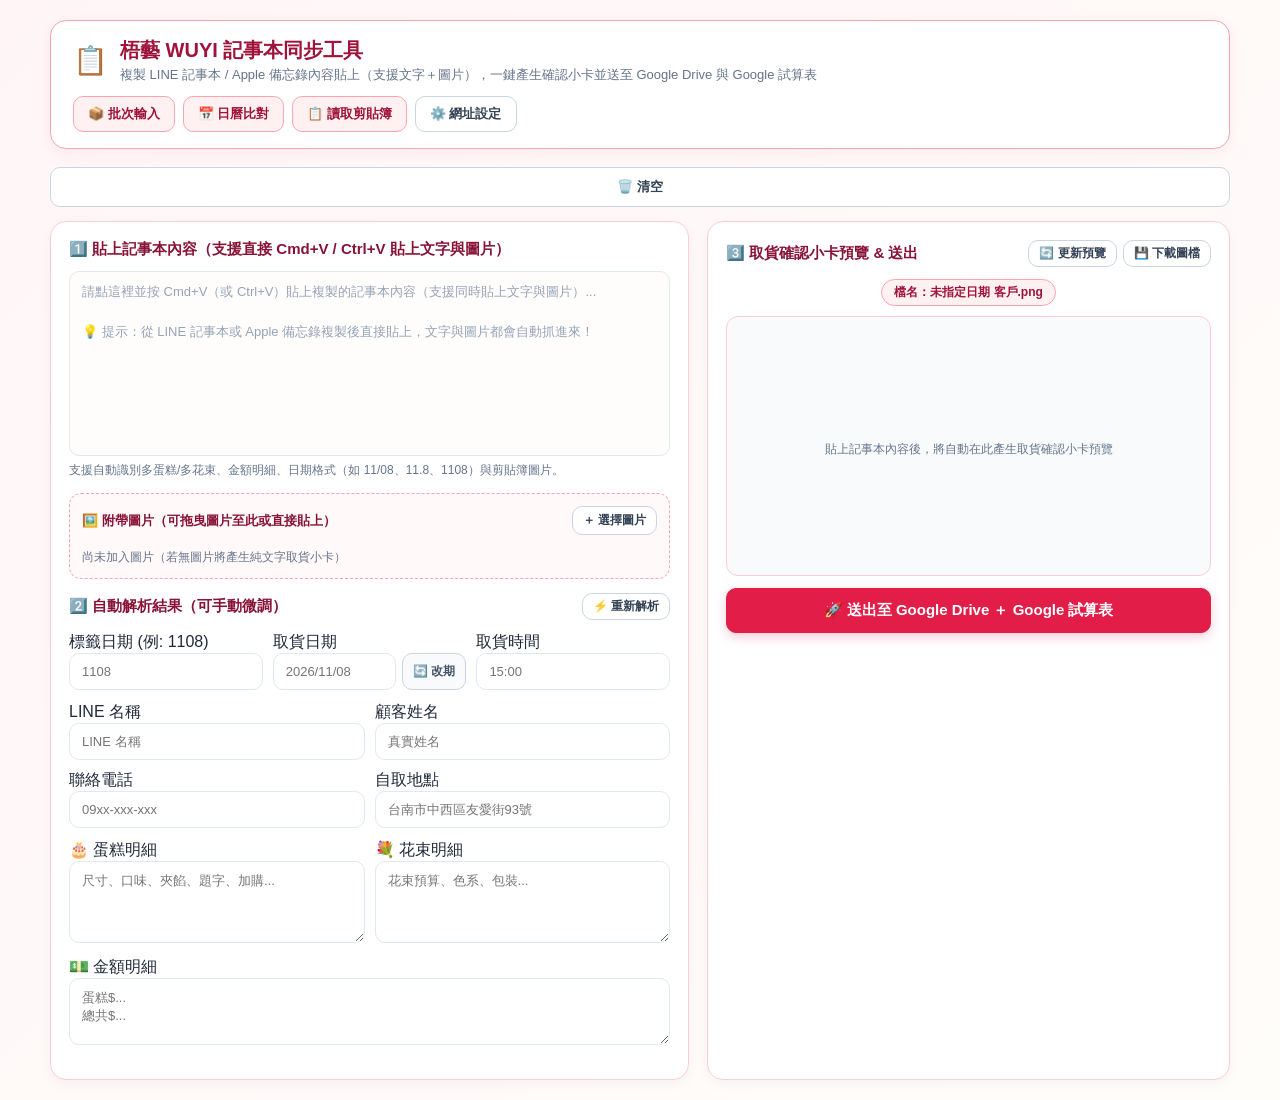
<file: index.html>
<!DOCTYPE html>
<html lang="zh-TW">
<head>
  <meta charset="UTF-8">
  <meta name="viewport" content="width=device-width, initial-scale=1.0">
  <title>📋 梧藝 WUYI 記事本同步工具（Google Drive ＋ Google 試算表）</title>
  <style>
    :root {
      --bg: #fffdfa;
      --card: #ffffff;
      --border: #fecdd3;
      --border-strong: #fda4af;
      --primary: #e11d48;
      --primary-hover: #be123c;
      --primary-soft: #fff1f2;
      --text: #1e293b;
      --muted: #64748b;
      --success: #16a34a;
      --success-bg: #dcfce7;
      --warn: #d97706;
      --warn-bg: #fef3c7;
      --error: #dc2626;
      --error-bg: #fee2e2;
    }

    * { box-sizing: border-box; }

    body {
      margin: 0;
      padding: 20px;
      font-family: -apple-system, BlinkMacSystemFont, "Segoe UI", "PingFang TC", "Microsoft JhengHei", sans-serif;
      background: linear-gradient(135deg, #fff5f7 0%, #fffdfa 100%);
      color: var(--text);
      min-height: 100vh;
    }

    .container {
      max-width: 1180px;
      margin: 0 auto;
    }

    .header {
      display: flex;
      align-items: center;
      justify-content: space-between;
      flex-wrap: wrap;
      gap: 12px;
      background: var(--card);
      border: 1.5px solid var(--border-strong);
      border-radius: 16px;
      padding: 16px 22px;
      margin-bottom: 18px;
      box-shadow: 0 4px 16px rgba(225, 29, 72, 0.06);
    }

    .header-title {
      display: flex;
      align-items: center;
      gap: 12px;
    }

    .header-title h1 {
      margin: 0;
      font-size: 20px;
      color: #9f1239;
    }

    .header-title p {
      margin: 2px 0 0;
      font-size: 13px;
      color: var(--muted);
    }

    .header-actions {
      display: flex;
      gap: 8px;
      align-items: center;
    }

    .grid {
      display: grid;
      grid-template-columns: 1.1fr 0.9fr;
      gap: 18px;
    }

    @media (max-width: 920px) {
      .grid { grid-template-columns: 1fr; }
    }

    .panel {
      background: var(--card);
      border: 1.5px solid var(--border);
      border-radius: 16px;
      padding: 18px;
      box-shadow: 0 4px 14px rgba(15, 23, 42, 0.04);
    }

    .panel-title {
      font-size: 15px;
      font-weight: 700;
      color: #881337;
      margin: 0 0 12px;
      display: flex;
      align-items: center;
      justify-content: space-between;
      gap: 8px;
    }

    .btn {
      border: 1.5px solid #cbd5e1;
      background: #ffffff;
      color: #334155;
      border-radius: 10px;
      padding: 8px 14px;
      font-size: 13px;
      font-weight: 600;
      cursor: pointer;
      display: inline-flex;
      align-items: center;
      gap: 6px;
      transition: all 0.15s ease;
    }

    .btn:hover { background: #f8fafc; border-color: #94a3b8; }
    .btn:disabled { opacity: 0.55; cursor: not-allowed; }

    .btn-primary {
      background: var(--primary);
      border-color: var(--primary);
      color: #ffffff;
      font-size: 15px;
      padding: 12px 18px;
      width: 100%;
      justify-content: center;
      box-shadow: 0 4px 12px rgba(225, 29, 72, 0.22);
    }

    .btn-primary:hover:not(:disabled) {
      background: var(--primary-hover);
      border-color: var(--primary-hover);
    }

    .btn-soft {
      background: var(--primary-soft);
      border-color: var(--border-strong);
      color: #9f1239;
    }

    .btn-soft:hover:not(:disabled) {
      background: #ffe4e6;
    }

    .paste-zone {
      position: relative;
      margin-bottom: 14px;
    }

    textarea, input[type="text"] {
      width: 100%;
      border: 1.5px solid #e2e8f0;
      border-radius: 10px;
      padding: 10px 12px;
      font-size: 13px;
      font-family: inherit;
      color: var(--text);
      background: #ffffff;
      transition: border-color 0.15s;
    }

    textarea:focus, input[type="text"]:focus {
      outline: none;
      border-color: var(--primary);
      box-shadow: 0 0 0 3px rgba(225, 29, 72, 0.1);
    }

    #rawNoteInput {
      min-height: 185px;
      max-height: 360px;
      overflow-y: auto;
      line-height: 1.55;
      background: #fffdfb;
      border: 1.5px solid #e2e8f0;
      border-radius: 10px;
      padding: 10px 12px;
      font-size: 13px;
      font-weight: 400;
      white-space: pre-wrap;
      word-break: break-word;
      outline: none;
    }

    #rawNoteInput:focus {
      border-color: var(--primary);
      box-shadow: 0 0 0 3px rgba(225, 29, 72, 0.1);
    }

    #rawNoteInput:empty::before {
      content: attr(data-placeholder);
      color: #94a3b8;
      white-space: pre-wrap;
      pointer-events: none;
    }

    #rawNoteInput img {
      max-width: 140px;
      max-height: 120px;
      border-radius: 6px;
      margin: 4px 4px 4px 0;
      border: 1px solid var(--border-strong);
      vertical-align: middle;
    }

    .hint {
      font-size: 12px;
      color: var(--muted);
      margin-top: 6px;
    }

    .form-grid {
      display: grid;
      grid-template-columns: repeat(2, 1fr);
      gap: 10px;
      margin-bottom: 12px;
    }

    .form-grid-3 {
      display: grid;
      grid-template-columns: repeat(3, 1fr);
      gap: 10px;
      margin-bottom: 12px;
    }

    .pickup-date-row {
      display: flex;
      gap: 6px;
      align-items: center;
    }

    .pickup-date-row input[type="text"] {
      flex: 1;
      min-width: 0;
    }

    .btn-reschedule {
      flex-shrink: 0;
      padding: 9px 10px;
      font-size: 12px;
      white-space: nowrap;
      border-color: #cbd5e1;
      background: #f8fafc;
      color: #475569;
    }

    .btn-reschedule.active {
      background: #fef3c7;
      border-color: #f59e0b;
      color: #b45309;
      box-shadow: 0 0 0 2px rgba(245, 158, 11, 0.15);
    }
    }

    .field label {
      display: block;
      font-size: 11.5px;
      font-weight: 700;
      color: #64748b;
      margin-bottom: 4px;
    }

    .field.full { grid-column: 1 / -1; }

    .images-section {
      border: 1.5px dashed var(--border-strong);
      border-radius: 12px;
      padding: 12px;
      background: #fff9fa;
      margin-bottom: 14px;
    }

    .images-header {
      display: flex;
      align-items: center;
      justify-content: space-between;
      margin-bottom: 8px;
      gap: 8px;
    }

    .images-list {
      display: flex;
      flex-wrap: wrap;
      gap: 10px;
    }

    .img-chip {
      position: relative;
      width: 92px;
      border: 1.5px solid var(--border-strong);
      border-radius: 10px;
      background: #ffffff;
      padding: 4px;
      display: flex;
      flex-direction: column;
      align-items: center;
      gap: 4px;
    }

    .img-chip img {
      width: 82px;
      height: 70px;
      object-fit: cover;
      border-radius: 6px;
    }

    .img-chip select {
      width: 100%;
      font-size: 11px;
      border: 1px solid #cbd5e1;
      border-radius: 6px;
      padding: 2px;
    }

    .img-remove {
      position: absolute;
      top: -6px;
      right: -6px;
      width: 20px;
      height: 20px;
      border-radius: 50%;
      border: none;
      background: #ef4444;
      color: #ffffff;
      font-size: 12px;
      font-weight: 700;
      cursor: pointer;
      display: flex;
      align-items: center;
      justify-content: center;
    }

    .preview-box {
      border: 1.5px solid var(--border);
      border-radius: 12px;
      background: #f8fafc;
      padding: 12px;
      text-align: center;
      min-height: 260px;
      display: flex;
      flex-direction: column;
      align-items: center;
      justify-content: center;
      margin-bottom: 12px;
    }

    .preview-box img {
      max-width: 100%;
      height: auto;
      border-radius: 8px;
      box-shadow: 0 4px 14px rgba(0, 0, 0, 0.08);
    }

    .filename-badge {
      display: inline-block;
      background: var(--primary-soft);
      color: #9f1239;
      border: 1px solid var(--border-strong);
      border-radius: 999px;
      padding: 4px 12px;
      font-size: 12px;
      font-weight: 700;
      margin-bottom: 10px;
    }

    .status-box {
      margin-top: 12px;
      padding: 12px 14px;
      border-radius: 12px;
      font-size: 13px;
      line-height: 1.5;
      display: none;
    }

    .status-box.show { display: block; }
    .status-box.info { background: #eff6ff; border: 1px solid #bfdbfe; color: #1e40af; }
    .status-box.success { background: var(--success-bg); border: 1px solid #86efac; color: #166534; }
    .status-box.warn { background: var(--warn-bg); border: 1px solid #fcd34d; color: #92400e; }
    .status-box.error { background: var(--error-bg); border: 1px solid #fca5a5; color: #991b1b; }

    .settings-drawer {
      display: none;
      background: #ffffff;
      border: 1.5px solid var(--border);
      border-radius: 12px;
      padding: 14px;
      margin-bottom: 16px;
    }

    .settings-drawer.open { display: block; }

    .batch-section {
      display: none;
    }

    .batch-section.open {
      display: block;
    }

    .batch-grid {
      display: grid;
      grid-template-columns: repeat(auto-fill, minmax(340px, 1fr));
      gap: 16px;
      margin-top: 16px;
    }

    .batch-card {
      background: #ffffff;
      border: 1.5px solid var(--border);
      border-radius: 14px;
      padding: 14px;
      display: flex;
      flex-direction: column;
      gap: 10px;
      box-shadow: 0 2px 8px rgba(15, 23, 42, 0.04);
    }

    .batch-card-head {
      display: flex;
      justify-content: space-between;
      align-items: center;
      gap: 8px;
      padding-bottom: 8px;
      border-bottom: 1px solid #f1f5f9;
    }

    .batch-card-preview {
      background: #f8fafc;
      border: 1px dashed #cbd5e1;
      border-radius: 10px;
      padding: 10px;
      text-align: center;
      max-height: 360px;
      overflow-y: auto;
    }

    .batch-card-preview img {
      max-width: 100%;
      border-radius: 6px;
    }

    .cal-compare-drawer {
      display: none;
      background: #ffffff;
      border: 2px solid #f43f5e;
      border-radius: 16px;
      padding: 18px;
      margin-bottom: 18px;
      box-shadow: 0 6px 20px rgba(225, 29, 72, 0.08);
    }

    .cal-compare-drawer.open { display: block; }

    .cal-summary-bar {
      display: flex;
      flex-wrap: wrap;
      gap: 10px;
      margin: 12px 0;
    }

    .cal-pill {
      padding: 6px 14px;
      border-radius: 999px;
      font-size: 13px;
      font-weight: 700;
      border: 1px solid #cbd5e1;
      background: #f8fafc;
      color: #334155;
    }

    .cal-pill.missing {
      background: #fee2e2;
      border-color: #ef4444;
      color: #b91c1c;
      animation: pulseWarn 1.8s infinite;
    }

    .cal-pill.matched {
      background: #dcfce7;
      border-color: #22c55e;
      color: #15803d;
    }

    .cal-pill.extra {
      background: #fef3c7;
      border-color: #f59e0b;
      color: #92400e;
    }

    @keyframes pulseWarn {
      0%, 100% { box-shadow: 0 0 0 0 rgba(239, 68, 68, 0.35); }
      50% { box-shadow: 0 0 0 6px rgba(239, 68, 68, 0); }
    }

    .cal-missing-list {
      display: grid;
      grid-template-columns: repeat(auto-fill, minmax(280px, 1fr));
      gap: 10px;
      margin-top: 8px;
    }

    .cal-missing-card {
      background: linear-gradient(135deg, #fff1f2 0%, #fef2f2 100%);
      border: 2px solid #ef4444;
      border-left: 7px solid #dc2626;
      border-radius: 10px;
      padding: 10px 12px;
      box-shadow: 0 3px 10px rgba(220, 38, 38, 0.12);
    }

    .cal-missing-card .cal-tag {
      display: inline-block;
      background: #dc2626;
      color: #ffffff;
      font-size: 11px;
      font-weight: 800;
      padding: 2px 8px;
      border-radius: 999px;
      margin-right: 6px;
    }

    .cal-missing-card .cal-name {
      font-size: 14px;
      font-weight: 800;
      color: #991b1b;
    }

    .cal-missing-card .cal-raw {
      font-size: 12.5px;
      color: #7f1d1d;
      margin-top: 4px;
      word-break: break-word;
    }

    .cal-matched-list {
      display: flex;
      flex-wrap: wrap;
      gap: 6px;
      margin-top: 8px;
    }

    .cal-matched-chip {
      font-size: 12px;
      padding: 4px 10px;
      border-radius: 8px;
      background: #f0fdf4;
      border: 1px solid #86efac;
      color: #166534;
    }
  </style>
</head>
<body>
  <div class="container">
    <div class="header">
      <div class="header-title">
        <div style="font-size: 28px;">📋</div>
        <div>
          <h1>梧藝 WUYI 記事本同步工具</h1>
          <p>複製 LINE 記事本 / Apple 備忘錄內容貼上（支援文字＋圖片），一鍵產生確認小卡並送至 Google Drive 與 Google 試算表</p>
        </div>
      </div>
      <div class="header-actions">
        <button type="button" class="btn btn-soft" id="btnToggleBatch">📦 批次輸入</button>
        <button type="button" class="btn btn-soft" id="btnToggleCalCompare">📅 日曆比對</button>
        <button type="button" class="btn btn-soft" id="btnReadClipboard">📋 讀取剪貼簿</button>
        <button type="button" class="btn" id="btnToggleSettings">⚙️ 網址設定</button>
      </div>
    </div>

    <button type="button" class="btn" id="btnClearAll" style="width: 100%; justify-content: center; margin-bottom: 14px; padding: 10px 14px;">🗑️ 清空</button>

    <div class="settings-drawer" id="settingsDrawer">
      <div class="field">
        <label>Google Apps Script Web App 網址（沿用現有 Code.gs 部署）</label>
        <div style="display: flex; gap: 8px;">
          <input type="text" id="inputWebhookUrl" placeholder="https://script.google.com/macros/s/.../exec">
          <button type="button" class="btn btn-soft" id="btnSaveWebhook">儲存</button>
        </div>
      </div>
    </div>

    <div class="cal-compare-drawer" id="calendarCompareDrawer">
      <div class="panel-title">
        <span>📅 Google 日曆漏單比對（自動 HIGHLIGHT 缺少的訂單）</span>
        <div style="display: flex; gap: 8px; align-items: center; flex-wrap: wrap;">
          <input type="date" id="calCompareDate" title="開始日期" style="border: 1.5px solid #cbd5e1; border-radius: 8px; padding: 5px 10px; font-size: 13px;">
          <span style="font-size: 13px; color: #64748b; font-weight: 700;">～</span>
          <input type="date" id="calCompareEndDate" title="結束日期（可選日期區間）" style="border: 1.5px solid #cbd5e1; border-radius: 8px; padding: 5px 10px; font-size: 13px;">
          <button type="button" class="btn btn-soft" id="btnFetchCalendar">🔄 從 Google 日曆自動抓取</button>
          <button type="button" class="btn btn-soft" id="btnCheckCloudDay">🔍 雲端查單 (Drive＋試算表)</button>
          <button type="button" class="btn" id="btnCopyGasCalSnippet" style="font-size: 12px;">📋 複製日曆讀取 Code.gs</button>
          <button type="button" class="btn" id="btnCloseCalCompare" style="font-size: 12px;">✕ 關閉</button>
        </div>
      </div>
      <div class="hint" style="margin-bottom: 8px;">
        💡 方式 A：點「🔄 從 Google 日曆自動抓取」（若尚未在 Code.gs 加入 <code>doGet</code>，可點右方按鈕複製程式碼貼入 Apps Script 部署）。<br>
        💡 方式 B：直接到 Google 日曆議程頁面（例：<code>calendar.google.com/.../agenda/2026/11/21</code>）按 <strong>Cmd+A → Cmd+C</strong> 貼入下方框內，立即比對！
      </div>
      <textarea id="calPasteInput" rows="4" placeholder="在此貼上 Google 日曆議程文字（支援整頁複製貼上，系統會自動過濾日期/時間雜訊，只抓訂單行程與目前批次訂單／單筆訂單比對）..."></textarea>
      <div style="display: flex; gap: 8px; margin-top: 10px; align-items: center; flex-wrap: wrap;">
        <button type="button" class="btn btn-primary" id="btnRunCalCompare" style="width: auto; padding: 9px 18px; font-size: 13.5px;">
          🔍 立即比對並 HIGHLIGHT 漏單
        </button>
        <button type="button" class="btn" id="btnClearCalCompare">🗑️ 清空比對</button>
        <span class="hint" id="calFetchStatus" style="margin-top: 0;"></span>
      </div>
      <div id="calCompareResults" style="display: none; margin-top: 12px;"></div>
    </div>

    <div class="batch-section" id="batchSection">
      <div class="panel" id="batchDropPanel">
        <div class="panel-title">
          <span>📦 批次輸入多筆訂單（直接拖曳或匯入 .pages / .docx，自動分單配圖＋預視）</span>
          <div style="display: flex; gap: 8px; flex-wrap: wrap;">
            <input type="file" id="batchPagesFile" accept=".pages,.docx" multiple style="display: none;">
            <button type="button" class="btn btn-soft" id="btnBatchImportPages">📄 匯入 Pages / Word 檔</button>
            <button type="button" class="btn btn-soft" id="btnBatchParse">⚡ 解析並預視全部</button>
            <button type="button" class="btn" id="btnBatchClear">🗑️ 清空批次</button>
          </div>
        </div>
        <div id="multiPagesBox" class="images-section" style="margin-bottom: 12px; background: #fff7ed; border-color: #fdba74;">
          <div class="images-header" style="flex-wrap: wrap;">
            <strong style="font-size: 13px; color: #9a3412;">📚 多個 Pages 同時匯入／補單區（可一次選取或分批拖曳多個 .pages / .docx，合併送進 Drive ＋ 試算表）</strong>
            <div style="display: flex; gap: 6px;">
              <input type="file" id="multiPagesInput" accept=".pages,.docx" multiple style="display: none;">
              <button type="button" class="btn btn-soft" id="btnMultiPagesAdd" style="padding: 5px 12px; font-size: 12px; border-color: #fb923c; color: #9a3412; background: #ffedd5;">＋ 選擇／追加多個 Pages 檔</button>
            </div>
          </div>
          <div id="multiPagesFileList" style="display: flex; flex-wrap: wrap; gap: 8px; margin-top: 6px;">
            <span class="hint" style="margin-top: 0;">尚未加入 Pages 檔案（可一次全選多個 .pages 檔，或分次拖曳進來自動累積合併）</span>
          </div>
        </div>
        <div id="batchImagesTray" class="images-section" style="display: none; margin-bottom: 12px;">
          <div class="images-header">
            <strong style="font-size: 13px; color: #881337;">🖼️ 檔案內擷取的圖片（已自動依序配對，也可點選補加到最後一筆／指定訂單）</strong>
          </div>
          <div class="images-list" id="batchImagesList"></div>
        </div>
        <textarea id="batchRawInput" rows="7" placeholder="直接把 .pages 檔拖曳到這裡，或按右上角「📄 匯入 Pages / Word 檔」即可自動讀取文字＋圖片並產生所有小卡預覽！&#10;&#10;💡 手動貼上文字分隔方式：每筆訂單之間空 5 行以上（或用 --- / === 隔開）。"></textarea>
        <div style="display: flex; gap: 10px; margin-top: 12px; align-items: center; flex-wrap: wrap;">
          <button type="button" class="btn btn-primary" id="btnBatchSendAll" style="width: auto; padding: 11px 20px;">
            🚀 全部送出至 Google Drive ＋ 試算表
          </button>
          <button type="button" class="btn" id="btnBatchDownloadAll" style="padding: 11px 16px;">
            💾 全部下載圖檔
          </button>
          <span class="hint" id="batchCountHint" style="margin-top: 0;">尚未解析訂單</span>
        </div>
        <div class="status-box" id="batchStatusBox"></div>
        <div class="batch-grid" id="batchPreviewList"></div>
      </div>
    </div>

    <div id="backToBatchBar" style="display: none; margin-bottom: 12px;">
      <button type="button" class="btn btn-soft" id="btnBackToBatch" style="width: 100%; justify-content: center; padding: 10px 16px; font-size: 14px; border-color: #fb923c; background: #fff7ed; color: #9a3412;">
        ← 返回批次輸入多筆訂單
      </button>
    </div>

    <div class="grid" id="singleModeGrid">
      <!-- 左欄：貼上記事本內容與解析欄位 -->
      <div class="panel">
        <div class="panel-title">
          <span>1️⃣ 貼上記事本內容（支援直接 Cmd+V / Ctrl+V 貼上文字與圖片）</span>
        </div>

        <div class="paste-zone">
          <div id="rawNoteInput" contenteditable="true" data-placeholder="請點這裡並按 Cmd+V（或 Ctrl+V）貼上複製的記事本內容（支援同時貼上文字與圖片）...&#10;&#10;💡 提示：從 LINE 記事本或 Apple 備忘錄複製後直接貼上，文字與圖片都會自動抓進來！"></div>
          <div class="hint">支援自動識別多蛋糕/多花束、金額明細、日期格式（如 11/08、11.8、1108）與剪貼簿圖片。</div>
        </div>

        <div class="images-section" id="imageDropZone">
          <div class="images-header">
            <strong style="font-size: 13px; color: #881337;">🖼️ 附帶圖片（可拖曳圖片至此或直接貼上）</strong>
            <div>
              <input type="file" id="fileInput" accept="image/*" multiple style="display: none;">
              <button type="button" class="btn" id="btnUploadImg" style="padding: 5px 10px; font-size: 12px;">＋ 選擇圖片</button>
            </div>
          </div>
          <div class="images-list" id="imagesList">
            <span class="hint" id="noImgHint">尚未加入圖片（若無圖片將產生純文字取貨小卡）</span>
          </div>
        </div>

        <div class="panel-title" style="margin-top: 14px;">
          <span>2️⃣ 自動解析結果（可手動微調）</span>
          <button type="button" class="btn" id="btnReparse" style="padding: 4px 10px; font-size: 12px;">⚡ 重新解析</button>
        </div>

        <div class="form-grid-3">
          <div class="field">
            <label>標籤日期 (例: 1108)</label>
            <input type="text" id="fieldDateTag" placeholder="1108">
          </div>
          <div class="field">
            <label>取貨日期</label>
            <div class="pickup-date-row">
              <input type="text" id="fieldPickupDate" placeholder="2026/11/08">
              <button type="button" class="btn btn-reschedule" id="btnReschedule" title="備註：這位客人已改過期">🔄 改期</button>
            </div>
          </div>
          <div class="field">
            <label>取貨時間</label>
            <input type="text" id="fieldPickupTime" placeholder="15:00">
          </div>
        </div>

        <div class="form-grid">
          <div class="field">
            <label>LINE 名稱</label>
            <input type="text" id="fieldLineName" placeholder="LINE 名稱">
          </div>
          <div class="field">
            <label>顧客姓名</label>
            <input type="text" id="fieldCustomerName" placeholder="真實姓名">
          </div>
          <div class="field">
            <label>聯絡電話</label>
            <input type="text" id="fieldPhone" placeholder="09xx-xxx-xxx">
          </div>
          <div class="field">
            <label>自取地點</label>
            <input type="text" id="fieldLocation" placeholder="台南市中西區友愛街93號">
          </div>
        </div>

        <div class="form-grid">
          <div class="field">
            <label>🎂 蛋糕明細</label>
            <textarea id="fieldCakeText" rows="4" placeholder="尺寸、口味、夾餡、題字、加購..."></textarea>
          </div>
          <div class="field">
            <label>💐 花束明細</label>
            <textarea id="fieldFlowerText" rows="4" placeholder="花束預算、色系、包裝..."></textarea>
          </div>
          <div class="field full">
            <label>💵 金額明細</label>
            <textarea id="fieldPricingText" rows="3" placeholder="蛋糕$...&#10;總共$..."></textarea>
          </div>
        </div>
      </div>

      <!-- 右欄：小卡預覽與送出 -->
      <div class="panel">
        <div class="panel-title">
          <span>3️⃣ 取貨確認小卡預覽 & 送出</span>
          <div style="display: flex; gap: 6px;">
            <button type="button" class="btn" id="btnRefreshCard" style="padding: 4px 10px; font-size: 12px;">🔄 更新預覽</button>
            <button type="button" class="btn" id="btnDownloadCard" style="padding: 4px 10px; font-size: 12px;">💾 下載圖檔</button>
          </div>
        </div>

        <div style="text-align: center;">
          <span class="filename-badge" id="filenameBadge">檔名：未指定日期 客戶.png</span>
        </div>

        <div class="preview-box" id="previewBox">
          <span class="hint">貼上記事本內容後，將自動在此產生取貨確認小卡預覽</span>
        </div>

        <button type="button" class="btn btn-primary" id="btnSendAll">
          🚀 送出至 Google Drive ＋ Google 試算表
        </button>

        <div class="status-box" id="statusBox"></div>
      </div>
    </div>
  </div>

  <script>
/**
 * 梧藝 WUYI 下單小幫手 - 訂單與金額解析引擎 (Extractor Engine)
 */

const Extractor = {
  /**
   * 將常見預約取貨日期自動轉換為梧藝 4 碼標準標籤格式 (如 11.2 -> 1102)
   * @param {string} dateStr 
   * @param {boolean} forceShort 若為 true 則連同包含西元年的日期亦強制轉為 4 碼
   * @returns {string} 4 碼格式 (MMDD) 或原字串
   */
  formatWuyiDate(dateStr) {
    if (!dateStr || typeof dateStr !== 'string') return '';
    const trimmed = dateStr.trim();
    if (/^\d{4}$/.test(trimmed)) return trimmed;

    // 比對各式日期格式：月份 1~12、日期 1~31，支援西元年 (2026)、時間 (11.21/3點)、星期 (如 11/2（六）、週六)
    const match = trimmed.match(/(?:(?:20\d{2})[年\/\-\.\s])?\s*(1[0-2]|0?[1-9])[月\/\-\.]\s*([12]\d|3[01]|0?[1-9])[日號\s\(\（週星期\/]?/);
    if (match) {
      const month = match[1].padStart(2, '0');
      const day = match[2].padStart(2, '0');
      return `${month}${day}`;
    }

    return trimmed;
  },

  /**
   * 嚴格檢驗對話訊息是否包含訂單所必須具備的 6 大資訊：
   * 1. 取貨日期
   * 2. 取貨時間
   * 3. 自取地點 (或取貨地點)
   * 4. 訂購人 LINE 名稱
   * 5. 訂購人姓名
   * 6. 訂購人電話
   * 只有六項資訊皆具備才能選入！
   * @param {string} text 
   * @returns {boolean}
   */
  hasAllOrderRequiredFields(text) {
    if (!text || typeof text !== 'string') return false;

    // 1. 取貨日期 (例：取貨日期：2026-11-01、取貨日期：11/1‼️、自取日期、日期)
    const hasPickupDate = /(?:取貨|自取)?日期\s*[：:]/.test(text) || /取貨日期|自取日期/.test(text);

    // 2. 取貨時間 (例：取貨時間：17:00、取貨時間：16:30 (朋友代取)、自取時間)
    const hasPickupTime = /(?:取貨|自取)?時間\s*[：:]/.test(text) || /取貨時間|自取時間/.test(text);

    // 3. 自取地點 (例：自取地點：台南市中西區友愛街93號、取貨地點、取貨地址、自取門市)
    const hasPickupLocation = /(?:自取|取貨)(?:地點|門市|地址)\s*[：:]/.test(text) || /自取地點|取貨地點|取貨地址/.test(text);

    // 4. 訂購人 LINE 名稱 (例：訂購人 LINE 名稱：言均、訂購人的 LINE 名稱、LINE 名稱)
    const hasLineName = /(?:訂購人(?:的)?\s*)?(?:LINE|line)\s*名稱/i.test(text);

    // 5. 訂購人姓名 (例：訂購人姓名：潘言均、訂購姓名：李思萱、姓名：潘言均)
    const hasCustomerName = /訂購人姓名|訂購姓名|訂購人\s*姓名/.test(text) || (/(?:訂購人?)?姓名\s*[：:]/.test(text) && !/LINE\s*名稱/i.test(text));

    // 6. 訂購人電話 (例：訂購人電話：0970411157、聯絡電話：0979092500)
    const hasCustomerPhone = /訂購人電話|訂購人\s*電話/.test(text) || /(?:訂購人|聯絡)?電話\s*[：:]/.test(text);

    return Boolean(hasPickupDate && hasPickupTime && hasPickupLocation && (hasLineName || hasCustomerName) && hasCustomerName && hasCustomerPhone);
  },

  /**
   * 計算對話訊息符合訂單格式之權重分數
   * @param {string} text 
   * @param {boolean} hasImage 
   * @returns {number}
   */
  getOrderScore(text, hasImage = false) {
    if (!text || typeof text !== 'string') return 0;
    if (!this.hasAllOrderRequiredFields(text)) return 0;

    let score = 100;
    if (/【蛋糕訂購資訊】|蛋糕訂購資訊/.test(text)) score += 30;
    if (/蛋糕尺寸/.test(text) && /蛋糕口味/.test(text)) score += 20;
    if (/花束|透包花束|精緻包裝花束/.test(text)) score += 20;
    if (hasImage) score += 15;
    return score;
  },

  /**
   * 判斷是否符合客製訂單格式
   * 重新設定：必須同時包含 取貨日期、取貨時間、自取地點、訂購人 LINE 名稱、訂購人姓名、訂購人電話 才能選入！
   * @param {string} text 
   * @param {boolean} hasImage
   * @returns {boolean}
   */
  isOrderFormat(text, hasImage = false) {
    return this.hasAllOrderRequiredFields(text);
  },

  /**
   * 判斷是否符合金額加總格式
   * @param {string} text 
   * @returns {boolean}
   */
  isPricingFormat(text) {
    if (!text || typeof text !== 'string') return false;
    const hasTotal = /(?:總共|合計|總計|總額|金額|尾款|＝|=)\s*[\$]?\s*\d+/i.test(text);
    const hasItemPrice = /(?:蛋糕|漢堡盒|花束|餐具|蠟燭|保冷|保冰|襯紙|提袋|鮮花預算|預算)[\$：:\s]\s*\d+/i.test(text);
    const hasFormula = /\d+\s*[\+＋]\s*\d+\s*[=＝]\s*\d+/.test(text);
    return hasTotal || (hasItemPrice && /\d+/.test(text)) || hasFormula;
  },

  /**
   * 去除訂單對話末尾的金額加總明細與算式，保留純淨的「完整訂單內容 (無金額加總)」
   * 金額加總一律留在「訂購人電話：09XXXXXXXX」下方作為「金額明細」
   * @param {string} text 
   * @returns {string}
   */
  cleanOrderTextWithoutPricing(text) {
    if (!text || typeof text !== 'string') return '';
    const lines = text.replace(/\r\n/g, '\n').replace(/\r/g, '\n').split('\n');

    // 尋找最後一行「電話」所在索引
    let phoneIdx = -1;
    for (let i = lines.length - 1; i >= 0; i--) {
      if (/(?:訂購人|聯絡)?電話\s*[：:]/i.test(lines[i])) {
        phoneIdx = i;
        break;
      }
    }

    if (phoneIdx !== -1) {
      const trailingLines = lines.slice(phoneIdx + 1).map(l => l.trim()).filter(Boolean);
      const hasOrderBodyAfterPhone = trailingLines.some(l =>
        /(?:取貨日期|自取日期|取貨時間|自取時間|取貨地址|自取地點|花材色系|鮮花色系|蛋糕尺寸|蛋糕口味|💐|🎂)/.test(l)
      );
      if (trailingLines.length > 0 && !hasOrderBodyAfterPhone) {
        // 只要電話行之後有內容，且包含算式、金額、收費等（非訂單主體），則電話之後皆歸入金額明細
        const hasPricingIndicator = trailingLines.some(l => 
          /[\$＝=＋\+xX\*]|收\s*\d+|\d+\s*[\$元]|\d+\s*[\*xX]\s*\d+|餐具|蠟燭|保冰|保冷|漢堡盒|蛋糕|花束/i.test(l)
        );
        if (hasPricingIndicator) {
          return lines.slice(0, phoneIdx + 1).join('\n').trim();
        }
      }
    }

    // 若電話在上方（例如【WUYI門市花束預訂單】），檢查最底部是否有「預估應付總額 / 應付總額 / 總共 / 總金額」等結尾金額區塊
    const bottomTotalIdx = this._findBottomPricingStartIndex(lines);
    if (bottomTotalIdx > 0) {
      let cutIdx = bottomTotalIdx;
      while (cutIdx > 0 && /^[\s\-－—=＝_]+$/.test(lines[cutIdx - 1])) {
        if (lines[cutIdx - 1].trim()) {
          cutIdx--;
          break;
        }
        cutIdx--;
      }
      return lines.slice(0, cutIdx).join('\n').trim();
    }

    return text.trim();
  },

  _findBottomPricingStartIndex(lines) {
    if (!Array.isArray(lines) || lines.length === 0) return -1;
    // 從底部往上找非空行，確認最後幾行是否為總額結算區
    let lastNonEmpty = lines.length - 1;
    while (lastNonEmpty >= 0 && !lines[lastNonEmpty].trim()) lastNonEmpty--;
    if (lastNonEmpty < 0) return -1;

    const totalLineRe = /^(?:預估應付總額|應付總額|總金額|總共|合計|總計|總額)\s*[：:]?\s*[\$NT\s]*\d+/i;
    if (!totalLineRe.test(lines[lastNonEmpty].trim())) return -1;

    let startIdx = lastNonEmpty;
    for (let i = lastNonEmpty - 1; i >= 0; i--) {
      const t = lines[i].trim();
      if (!t) continue;
      if (/^[\-－—=＝_]{3,}$/.test(t)) {
        break;
      }
      // 若分隔線上方沒有其他金額明細，只到總額行本身
      if (/^(?:預估應付總額|應付總額|總金額|總共|合計|總計|總額|金額|尾款|加購|提袋|餐具|蠟燭|保冷|保冰|運費|折扣)/.test(t) || /^\d+\s*[\+＋]/.test(t)) {
        startIdx = i;
      } else {
        break;
      }
    }
    return startIdx;
  },

  /**
   * 專門提取「訂購人電話：09XXXXXXXX」下方的金額加總明細
   * 若電話在上方（如門市花束預訂單），則提取最底部的「預估應付總額 / 總共」區塊
   * @param {string} text 
   * @returns {string} 金額明細內容
   */
  extractPricingFromOrderText(text) {
    if (!text || typeof text !== 'string') return '';
    const lines = text.replace(/\r\n/g, '\n').replace(/\r/g, '\n').split('\n');

    let phoneIdx = -1;
    for (let i = lines.length - 1; i >= 0; i--) {
      if (/(?:訂購人|聯絡)?電話\s*[：:]/i.test(lines[i])) {
        phoneIdx = i;
        break;
      }
    }

    if (phoneIdx !== -1 && phoneIdx + 1 < lines.length) {
      const trailingLines = lines.slice(phoneIdx + 1).map(l => l.trim()).filter(Boolean);
      const hasOrderBodyAfterPhone = trailingLines.some(l =>
        /(?:取貨日期|自取日期|取貨時間|自取時間|取貨地址|自取地點|花材色系|鮮花色系|蛋糕尺寸|蛋糕口味|💐|🎂)/.test(l)
      );
      if (trailingLines.length > 0 && !hasOrderBodyAfterPhone) {
        return trailingLines.join('\n');
      }
    }

    const bottomStart = this._findBottomPricingStartIndex(lines);
    if (bottomStart !== -1) {
      return lines.slice(bottomStart).map(l => l.trim()).filter(Boolean).join('\n');
    }

    return '';
  },

  /**
   * 將完整訂單內容切分為「1️⃣ 花束訂單內容」與「2️⃣ 蛋糕訂單內容」兩部分
   * 若無該項目則標註為「無」
   * @param {string} text 
   * @returns {{ flowerText: string, cakeText: string }}
   */
  splitOrderText(text) {
    if (!text || typeof text !== 'string') {
      return { flowerText: '無', cakeText: '無' };
    }
    const cleanText = this.cleanOrderTextWithoutPricing(text).trim();
    if (!cleanText) {
      return { flowerText: '無', cakeText: '無' };
    }

    const lines = cleanText.split('\n');

    const hasFlowerKeyword = /花束|精緻包裝花束|透包花束|透明包裝花束|永生花|玫瑰永生花|🌹|鮮花色系|花材色系|鮮花預算/.test(cleanText);
    const hasCakeKeyword = /蛋糕尺寸|蛋糕口味|題字|圖款|漢堡盒|托盤寫|蛋糕體|原味戚風|伯爵戚風|可可戚風/.test(cleanText);

    // 情況 1: 沒有花束，純蛋糕 (包含雙蛋糕等)
    if (!hasFlowerKeyword && hasCakeKeyword) {
      return {
        flowerText: '無',
        cakeText: cleanText
      };
    }

    // 情況 2: 純花束，沒有蛋糕
    if (hasFlowerKeyword && !hasCakeKeyword) {
      return {
        flowerText: cleanText,
        cakeText: '無'
      };
    }

    // 情況 3: 同時包含花束與蛋糕 (支援 1️⃣ 花束 2️⃣ 蛋糕，或 1️⃣ 蛋糕 2️⃣ 花束)
    let secondStartIdx = -1;
    for (let i = 0; i < lines.length; i++) {
      const line = lines[i].trim();
      if (/^2️⃣/.test(line)) {
        secondStartIdx = i;
        break;
      }
      if (/^(圖款|愛心造型|蛋糕體|蛋糕尺寸|托盤寫|托盤題字|英文題字|中文題字|題字)[：:\s]/.test(line) && i > 0) {
        secondStartIdx = i;
        break;
      }
    }

    if (secondStartIdx > 0) {
      const firstPart = lines.slice(0, secondStartIdx).map(l => l.trimEnd()).join('\n').trim();
      const secondPart = lines.slice(secondStartIdx).map(l => l.trimEnd()).join('\n').trim();

      const firstIsFlower = /花束|精緻包裝花束|透包花束|透明包裝花束|永生花|玫瑰永生花|🌹|鮮花色系|花材色系|鮮花預算/.test(firstPart);
      const secondIsFlower = /花束|精緻包裝花束|透包花束|透明包裝花束|永生花|玫瑰永生花|🌹|鮮花色系|花材色系|鮮花預算/.test(secondPart);

      if (!firstIsFlower && secondIsFlower) {
        return {
          flowerText: secondPart || '無',
          cakeText: firstPart || '無'
        };
      }

      return {
        flowerText: firstPart || '無',
        cakeText: secondPart || '無'
      };
    }

    if (hasFlowerKeyword) {
      return { flowerText: cleanText, cakeText: '無' };
    } else {
      return { flowerText: '無', cakeText: cleanText };
    }
  },

  /**
   * 剖析顧客下單對話文字
   * @param {string} text 
   * @returns {Object} OrderState
   */
  parseOrderText(text) {
    if (!text || typeof text !== 'string') {
      return this._createEmptyOrderState();
    }

    const cleanText = this.cleanOrderTextWithoutPricing(text);
    const normalizedText = cleanText.replace(/\r\n/g, '\n').replace(/\r/g, '\n');
    const lines = normalizedText.split('\n');

    // 判斷訂單類型
    const hasFlowerHeader = /花束|精緻包裝花束|透包花束|透明包裝花束|永生花|玫瑰永生花|🌹|鮮花色系|花材色系/.test(normalizedText);
    const hasCakeHeader = /蛋糕尺寸|蛋糕口味|題字|圖款|漢堡盒|托盤寫/.test(normalizedText);

    let orderType = 'cake';
    if (hasFlowerHeader && hasCakeHeader) {
      orderType = 'combined';
    } else if (hasFlowerHeader && !hasCakeHeader) {
      orderType = 'flower';
    }

    const state = this._createEmptyOrderState();
    state.orderType = orderType;
    state.rawText = normalizedText;

    let inInscription = false;
    let inscriptionLines = [];

    let currentSection = 'general'; // 'flower' | 'cake' | 'general'
    if (orderType === 'flower') currentSection = 'flower';
    if (orderType === 'cake') currentSection = 'cake';

    const isSectionHeader = (str) => {
      if (!str) return false;
      const s = str.trim();
      return /^(【|1️⃣|2️⃣|3️⃣|[1-9][.、:：\s]|圖款|蛋糕|題字|托盤寫|托盤題字|取貨|自取|訂購人|加購|需加購|花束|透包|透明包裝|想要的預算|想要得預算|鮮花預算|預算|鮮花色系|花材色系)/.test(s);
    };

    for (let i = 0; i < lines.length; i++) {
      const line = lines[i];
      const trimmed = line.trim().replace(/^[•·‧↳]\s*/, '');

      // Section switches (e.g. 1️⃣ or 2️⃣ or 花束/蛋糕 headers)
      if (/^1️⃣/.test(trimmed) || (/花束|透包/.test(trimmed) && orderType === 'combined')) {
        currentSection = 'flower';
      } else if (/^2️⃣/.test(trimmed) || (/圖款|蛋糕|托盤/.test(trimmed) && currentSection === 'flower' && orderType === 'combined')) {
        currentSection = 'cake';
      }

      // 題字/托盤開頭檢測
      if (/(托盤寫|托盤題字|盤子寫|盤子題字|英文題字|中文題字|題字|底座題字|表面題字|側面題字|上層題字)[：:]/i.test(trimmed)) {
        inInscription = true;
        const match = trimmed.match(/(托盤寫|托盤題字|盤子寫|盤子題字|英文題字|中文題字|題字|底座題字|表面題字|側面題字|上層題字)[：:]\s*(.*)/i);
        if (match) {
          state.cake.inscriptionLabel = match[1];
          if (match[2]) {
            inscriptionLines.push(match[2].trim());
          }
        }
        continue;
      }

      // 題字模式下的多行收集
      if (inInscription) {
        // 遇到下一個標準標籤則離開題字模式
        if (/^(蛋糕尺寸|尺寸|蛋糕口味|蛋糕體|口味|加購|需加購|取貨日期|取貨時間|自取地點|自取門市|取貨門市|訂購人|訂購人的)[：:]/i.test(trimmed)) {
          inInscription = false;
          state.cake.inscription = inscriptionLines.join('\n').trim();
        } else {
          // 收集題字內容
          if (trimmed || inscriptionLines.length > 0) {
            inscriptionLines.push(line);
          }
          continue;
        }
      }

      // 花束欄位
      if (currentSection === 'flower' || orderType === 'flower' || orderType === 'combined') {
        if (/^(想要的預算|想要得預算|鮮花預算|預算)(\([^)]*\))?[：:]/i.test(trimmed)) {
          state.flower.budget = trimmed.replace(/^(想要的預算|想要得預算|鮮花預算|預算)(\([^)]*\))?[：:]\s*/i, '').trim();
          continue;
        }
        if (!state.flower.budget && /(?:花束|永生花)/.test(trimmed) && /\$\s*(\d[\d,]*)/.test(trimmed)) {
          const mBudget = trimmed.match(/\$\s*(\d[\d,]*)/);
          if (mBudget) state.flower.budget = `$${mBudget[1]}`;
        }
        if (/^(花材色系|鮮花色系|色系)[：:]/i.test(trimmed)) {
          state.flower.color = trimmed.replace(/^(花材色系|鮮花色系|色系)[：:]\s*/i, '').trim();
          continue;
        }
        if (/^(包裝紙色系|包裝紙|襯紙|純色襯紙|包裝)[：:]/i.test(trimmed)) {
          state.flower.paper = trimmed.replace(/^(包裝紙色系|包裝紙|襯紙|純色襯紙|包裝)[：:]\s*/i, '').trim();
          continue;
        }
        if (/^(包裝紙色系|包裝紙|襯紙|純色襯紙|包裝)\s*[\(（]([^\)）]+)[\)）]/i.test(trimmed)) {
          const mPaper = trimmed.match(/^(?:包裝紙色系|包裝紙|襯紙|純色襯紙|包裝)\s*[\(（]([^\)）]+)[\)）]/i);
          if (mPaper) state.flower.paper = mPaper[1].trim();
          continue;
        }
        if ((/^(提袋|加購|需加購)[：:]/i.test(trimmed) && currentSection === 'flower') || /^(?:加購提袋|附提袋|提袋)$/i.test(trimmed)) {
          state.flower.paper = state.flower.paper ? `${state.flower.paper} (附提袋)` : '附提袋';
          continue;
        }
        if (/^備註[：:]/i.test(trimmed)) {
          state.flower.note = trimmed.replace(/^備註[：:]\s*/i, '').trim();
          continue;
        }
      }

      // 蛋糕欄位
      if (currentSection === 'cake' || orderType === 'cake' || orderType === 'combined') {
        if (/^圖款[，,：:]?/i.test(trimmed)) {
          const val = trimmed.replace(/^圖款[，,：:]?\s*/i, '').trim();
          if (val) state.cake.style = val;
          continue;
        }
        if (/^(蛋糕尺寸|尺寸)[：:]/i.test(trimmed)) {
          let val = trimmed.replace(/^(蛋糕尺寸|尺寸)[：:]\s*/i, '').trim();
          if (!val && i + 1 < lines.length && !isSectionHeader(lines[i + 1])) {
            val = lines[++i].trim();
          }
          state.cake.size = val;
          continue;
        }
        if (/^(蛋糕口味|蛋糕體|口味)[：:]/i.test(trimmed)) {
          let val = trimmed.replace(/^(蛋糕口味|蛋糕體|口味)[：:]\s*/i, '').trim();
          if (!val && i + 1 < lines.length && !isSectionHeader(lines[i + 1])) {
            val = lines[++i].trim();
          }
          if (val) {
            state.cake.flavor = state.cake.flavor ? `${state.cake.flavor} / ${val}` : val;
          }
          continue;
        }
        if (/^(加購|需加購)[：:]/i.test(trimmed)) {
          let val = trimmed.replace(/^(加購|需加購)[：:]\s*/i, '').trim();
          if (!val && i + 1 < lines.length && !isSectionHeader(lines[i + 1])) {
            val = lines[++i].trim();
          }
          state.cake.addon = val;
          continue;
        }
      }

      // 取貨資訊
      if (/^(取貨日期|自取日期|日期)[：:]/i.test(trimmed)) {
        let val = trimmed.replace(/^(取貨日期|自取日期|日期)[：:]\s*/i, '').trim();
        if (!val && i + 1 < lines.length && !isSectionHeader(lines[i + 1])) {
          val = lines[++i].trim();
        }
        // 保留使用者與顧客原始取貨日期字串 (例如 11/1 (日)、11/1‼️、2026-11-01)
        state.pickup.date = val;
        // 梧藝標準 4 碼標籤格式 (如 1101) 專供新增 LINE 標籤使用
        state.pickup.dateTag = this.formatWuyiDate(val);
        continue;
      }
      if (/^(取貨時間|自取時間|時間)[：:]/i.test(trimmed)) {
        let val = trimmed.replace(/^(取貨時間|自取時間|時間)[：:]\s*/i, '').trim();
        if (!val && i + 1 < lines.length && !isSectionHeader(lines[i + 1])) {
          val = lines[++i].trim();
        }
        state.pickup.time = val;
        continue;
      }
      if (/^(自取地點|取貨地點|取貨地址|地點|自取門市)[：:]/i.test(trimmed)) {
        let val = trimmed.replace(/^(自取地點|取貨地點|取貨地址|地點|自取門市)[：:]\s*/i, '').trim();
        if (!val && i + 1 < lines.length && !isSectionHeader(lines[i + 1])) {
          val = lines[++i].trim();
        }
        state.pickup.location = val;
        continue;
      }

      // 顧客資訊
      if (/^(訂購人|訂購人的)?\s*(LINE|Line|line)\s*名稱[：:]/i.test(trimmed)) {
        let val = trimmed.replace(/^(訂購人|訂購人的)?\s*(LINE|Line|line)\s*名稱[：:]\s*/i, '').trim();
        if (!val && i + 1 < lines.length && !isSectionHeader(lines[i + 1])) {
          val = lines[++i].trim();
        }
        state.customer.lineName = val;
        continue;
      }
      if (/^(訂購人姓名|訂購姓名|訂購人|姓名)[：:]/i.test(trimmed)) {
        let val = trimmed.replace(/^(訂購人姓名|訂購姓名|訂購人|姓名)[：:]\s*/i, '').trim();
        if (!val && i + 1 < lines.length && !isSectionHeader(lines[i + 1])) {
          val = lines[++i].trim();
        }
        state.customer.name = val;
        continue;
      }
      if (/^(訂購人電話|電話|聯絡電話)[：:]/i.test(trimmed)) {
        let val = trimmed.replace(/^(訂購人電話|電話|聯絡電話)[：:]\s*/i, '').trim();
        if (!val && i + 1 < lines.length && !isSectionHeader(lines[i + 1])) {
          val = lines[++i].trim();
        }
        state.customer.phone = val;
        continue;
      }
    }

    if (inInscription && inscriptionLines.length > 0 && !state.cake.inscription) {
      state.cake.inscription = inscriptionLines.join('\n').trim();
    }

    return state;
  },

  /**
   * 剖析客服回覆中的金額明細
   * @param {string} text 
   * @returns {Object} PricingState
   */
  parsePricingText(text) {
    if (!text || typeof text !== 'string') {
      return { breakdownText: '', total: 0 };
    }

    const lines = text.replace(/\r\n/g, '\n').replace(/\r/g, '\n').split('\n');
    let capturing = false;
    const capturedLines = [];
    let total = 0;

    for (let i = 0; i < lines.length; i++) {
      const line = lines[i];
      const trimmed = line.trim().replace(/^[•·‧↳]\s*/, '');

      // 起始判定：支援 蛋糕$790、漢堡盒$760、花束$880、鮮花預算：500、或直接寫 總共$895、預估應付總額：$640、＝1400、純數字等
      if (!capturing) {
        if (/^(蛋糕|漢堡盒|花束|鮮花預算|預算|商品)[\$：:\s]\s*\d+/i.test(trimmed) ||
            /^(蛋糕|漢堡盒|花束|2人餐具|5人餐具|蠟燭|保冷|保冰|插牌|襯紙|提袋)/.test(trimmed) && /[\$＝=：:]\s*\d+/.test(trimmed) ||
            /^(?:預估應付總額|應付總額|總金額|總共|合計|總計|總額|金額|尾款|＝|=)[\s:：\$]*\d+/i.test(trimmed) ||
            /^[\$]?\s*\d{2,6}\s*元?$/.test(trimmed)) {
          capturing = true;
          capturedLines.push(trimmed);

          // 若第一行就直接是總計或純數字
          const directMatch = trimmed.match(/^(?:預估應付總額|應付總額|總金額|總共|合計|總計|總額|金額|尾款|＝|=)[\s:：\$]*(\d+[\d,]*)/i) ||
                              trimmed.match(/^[\$]?\s*(\d{2,6})\s*元?$/);
          if (directMatch) {
            total = parseInt(directMatch[1].replace(/,/g, ''), 10) || 0;
          }
          continue;
        }
      }

      // 捕獲進行中
      if (capturing) {
        if (!trimmed) continue; // 略過中間空行

        // 結束判定：總共$895、預估應付總額：$640、＝1400、=1400、合計...
        const totalMatch = trimmed.match(/^(?:預估應付總額|應付總額|總金額|總共|合計|總計|總額|金額|尾款|＝|=)[\s:：\$]*(\d+[\d,]*)/i);
        if (totalMatch) {
          capturedLines.push(trimmed);
          total = parseInt(totalMatch[1].replace(/,/g, ''), 10) || 0;
          break; // 捕獲完畢
        }

        // 若是算式、加購、配件行
        if (/[\$：:\s]\s*\d+/.test(trimmed) || /加購|餐具|蠟燭|保冷|保冰|襯紙|提袋|插牌/.test(trimmed)) {
          capturedLines.push(trimmed);
        } else {
          // 非金額內容，若尚未到總共但已沒有金額行，則終止
          break;
        }
      }
    }

    // 備援判定：若尚未擷取到 total，對整段文字進行綜合金額推算
    if (!total) {
      const allText = capturedLines.length > 0 ? capturedLines.join('\n') : text;
      // 1. 尋找 總共/合計/總計/＝
      const mTot = allText.match(/(?:總共|合計|總計|總額|金額|尾款|＝|=)[\s:：\$]*([0-9,]+)/i);
      if (mTot) {
        total = parseInt(mTot[1].replace(/,/g, ''), 10) || 0;
      }
      // 2. 若為單一純數字行
      if (!total) {
        const mPure = allText.trim().match(/^[\$]?\s*([0-9,]+)\s*元?$/);
        if (mPure) {
          total = parseInt(mPure[1].replace(/,/g, ''), 10) || 0;
        }
      }
      // 3. 多分項加總
      if (!total && capturedLines.length > 0) {
        let sum = 0;
        let count = 0;
        capturedLines.forEach(l => {
          const m = l.match(/[\$：:]\s*([0-9,]+)/);
          if (m) {
            sum += parseInt(m[1].replace(/,/g, ''), 10) || 0;
            count++;
          }
        });
        if (count > 0 && sum > 0) {
          total = sum;
        }
      }
    }

    return {
      breakdownText: capturedLines.join('\n'),
      total: total
    };
  },

  /**
   * 依據 OrderState 產生完全標準、不改變排版的 Apple 備忘錄純文字
   * @param {Object} state 
   * @returns {string}
   */
  formatRawOrder(state) {
    if (!state) return '';
    const parts = [];

    if (state.orderType === 'flower') {
      parts.push('💐精緻包裝花束💐\n');
      if (state.flower.budget) parts.push(`想要的預算(填金額)：${state.flower.budget}`);
      if (state.flower.color) parts.push(`鮮花色系：${state.flower.color}`);
      if (state.flower.paper) parts.push(`包裝紙色系：${state.flower.paper}`);
      parts.push('＊附提袋喔');
      if (state.flower.note) parts.push(`備註：${state.flower.note}`);
      parts.push('');
    } else if (state.orderType === 'combined') {
      parts.push('1️⃣\n💐精緻包裝花束💐\n(圖片僅供參考)\n');
      if (state.flower.budget) parts.push(`想要的預算(填金額)：${state.flower.budget}`);
      if (state.flower.color) parts.push(`鮮花色系：${state.flower.color}`);
      if (state.flower.paper) parts.push(`包裝紙色系：${state.flower.paper}`);
      parts.push('＊附提袋喔');
      if (state.flower.note) parts.push(`備註：${state.flower.note}`);
      parts.push('\n2️⃣');
    }

    if (state.orderType === 'cake' || state.orderType === 'combined') {
      parts.push('圖款');
      if (state.cake.inscription) {
        const label = state.cake.inscriptionLabel || '題字';
        if (state.cake.inscription.includes('\n')) {
          parts.push(`${label}：\n${state.cake.inscription}\n`);
        } else {
          parts.push(`${label}：${state.cake.inscription}`);
        }
      }
      if (state.cake.size) parts.push(`蛋糕尺寸：${state.cake.size}`);
      if (state.cake.flavor) parts.push(`蛋糕口味：${state.cake.flavor}`);
      parts.push('');
      if (state.cake.addon) {
        parts.push(`加購：${state.cake.addon}\n`);
      }
    }

    // 取貨資訊
    if (state.pickup.date) parts.push(`取貨日期：${state.pickup.date}`);
    if (state.pickup.time) parts.push(`取貨時間：${state.pickup.time}`);
    if (state.pickup.location) parts.push(`自取地點：${state.pickup.location}`);
    parts.push('');

    // 訂購人資訊
    if (state.customer.lineName) parts.push(`訂購人的LINE名稱：${state.customer.lineName}`);
    if (state.customer.name) parts.push(`訂購人姓名：${state.customer.name}`);
    if (state.customer.phone) parts.push(`訂購人電話：${state.customer.phone}`);

    return parts.join('\n').trim();
  },

  _createEmptyOrderState() {
    return {
      orderType: 'cake',
      flower: {
        budget: '',
        color: '',
        paper: '',
        note: ''
      },
      cake: {
        style: '圖款',
        inscriptionLabel: '題字',
        inscription: '',
        size: '',
        flavor: '',
        addon: ''
      },
      pickup: {
        date: '',
        dateTag: '',
        time: '',
        location: '台南市中西區友愛街93號'
      },
      customer: {
        lineName: '',
        name: '',
        phone: ''
      },
      rawText: ''
    };
  }
};

if (typeof window !== 'undefined') {
  window.Extractor = Extractor;
}
if (typeof globalThis !== 'undefined') {
  globalThis.Extractor = Extractor;
}
if (typeof module !== 'undefined' && module.exports) {
  module.exports = Extractor;
}

</script>
  <script>
/**
 * 梧藝 WUYI 下單小幫手 - 預約取貨確認單渲染引擎 (Card Renderer)
 * 規格完全依據附圖 1、2、3 格式：純白底色、清晰字體、需加購粉紫色高亮，圖框圖片即輸出圖片
 * 輸出採用 Retina 2x 高解析度繪製
 */

const CardRenderer = {
  /**
   * 渲染預約取貨確認單
   * @param {Object} orderState 
   * @param {Object} options { canvas, cakeImages, addonImage, flowerImages, rawText }
   * @returns {Promise<HTMLCanvasElement>}
   */
  async renderCard(orderState, options = {}) {
    const isBrowser = typeof window !== 'undefined' && typeof document !== 'undefined';
    let canvas = options.canvas;
    if (!canvas) {
      if (isBrowser) {
        canvas = document.createElement('canvas');
      } else {
        throw new Error('Canvas must be provided in non-browser environment');
      }
    }

    // 1. 取得完整訂單文字 (分成花束與蛋糕兩部分)
    let flowerText = '';
    let cakeText = '';

    if (options.flowerText !== undefined || options.cakeText !== undefined) {
      flowerText = (options.flowerText || '').trim();
      cakeText = (options.cakeText || '').trim();
    } else {
      const Ext = (typeof window !== 'undefined' && window.Extractor) || (typeof globalThis !== 'undefined' && globalThis.Extractor) || (typeof Extractor !== 'undefined' ? Extractor : null);
      let raw = (options.rawText || (orderState && orderState.rawText) || '').trim();
      if (!raw && orderState && Ext) {
        raw = Ext.formatRawOrder(orderState);
      }
      if (Ext && Ext.splitOrderText) {
        const split = Ext.splitOrderText(raw);
        flowerText = split.flowerText;
        cakeText = split.cakeText;
      } else {
        flowerText = '無';
        cakeText = raw || '預約取貨確認單\n(尚無訂單內容)';
      }
    }

    const hasFlower = Boolean(flowerText && flowerText !== '無');
    const hasCake = Boolean(cakeText && cakeText !== '無');

    // 2. 準備圖片
    let flowerImgs = (options.flowerImages || (options.flowerImage ? [options.flowerImage] : [])).filter(Boolean);
    let cakeImgs = (options.cakeImages || (options.cakeImage ? [options.cakeImage] : [])).filter(Boolean);
    let addonImgs = (Array.isArray(options.addonImages) ? options.addonImages : (Array.isArray(options.addonImage) ? options.addonImage : (options.addonImage ? [options.addonImage] : []))).filter(Boolean);

    // 預載圖片物件 (全平行非同步加速載入，大幅縮短小卡合成等待時間)
    const [loadedFlower, loadedCake, loadedAddon] = await Promise.all([
      this._loadImages(flowerImgs),
      this._loadImages(cakeImgs),
      this._loadImages(addonImgs)
    ]);

    // 3. 畫布版面尺寸設定
    const W = 580;
    const paddingX = 36;
    const contentW = W - paddingX * 2;
    const fontMain = '400 18px -apple-system, BlinkMacSystemFont, "PingFang TC", "Microsoft JhengHei", "Noto Sans TC", sans-serif';
    const fontBold = '400 18px -apple-system, BlinkMacSystemFont, "PingFang TC", "Microsoft JhengHei", "Noto Sans TC", sans-serif';
    const fontSection = '400 20px -apple-system, BlinkMacSystemFont, "PingFang TC", "Microsoft JhengHei", "Noto Sans TC", sans-serif';
    const lineHeight = 30;
    const emptyLineSpacing = 14;
    const NUM_EMOJIS = ['1️⃣', '2️⃣', '3️⃣', '4️⃣', '5️⃣', '6️⃣', '7️⃣', '8️⃣', '9️⃣', '🔟'];

    // 建立標準化項目清單 (支援多花單與多蛋糕，分別編號 1️⃣, 2️⃣, 3️⃣, 4️⃣...)
    const items = [];
    if (Array.isArray(options.items) && options.items.length > 0) {
      for (const it of options.items) {
        const rawImgs = Array.isArray(it.images) ? it.images.filter(Boolean) : (it.image ? [it.image] : []);
        const rawAddon = Array.isArray(it.addonImages) ? it.addonImages.filter(Boolean) : (it.addonImage ? [it.addonImage] : []);
        const [lImgs, lAddon] = await Promise.all([
          this._loadImages(rawImgs),
          this._loadImages(rawAddon)
        ]);
        items.push({
          type: it.type || 'cake',
          text: (it.text || '').trim(),
          images: lImgs,
          addonImages: lAddon
        });
      }
    } else {
      if (hasFlower) {
        items.push({
          type: 'flower',
          text: flowerText,
          images: loadedFlower
        });
      }
      if (hasCake) {
        items.push({
          type: 'cake',
          text: cakeText,
          images: loadedCake,
          addonImages: loadedAddon
        });
      }
    }

    // 預先測量總高度並規劃圖文排列
    let totalH = 40; // 頂部留白
    const plan = [];
    const pushImagesPlan = (imgs) => {
      if (imgs.length === 1) {
        const singleSize = this._fitImageSize(imgs[0], Math.min(contentW, 320), 320);
        plan.push({ type: 'images', images: imgs, singleSize, height: singleSize.h + 18 });
        totalH += singleSize.h + 18;
      } else if (imgs.length === 2) {
        const imgH = 220;
        plan.push({ type: 'images', images: imgs, height: imgH + 18 });
        totalH += imgH + 18;
      } else {
        const imgH = 150;
        const rows = Math.ceil(imgs.length / 3);
        const blockH = rows * imgH + (rows - 1) * 10 + 18;
        plan.push({ type: 'images', images: imgs, height: blockH });
        totalH += blockH;
      }
    };

    const activeItems = items.filter(it => (it.text && it.text !== '無') || (it.images && it.images.length > 0) || (it.addonImages && it.addonImages.length > 0));

    activeItems.forEach((item, itemIdx) => {
      const numEmoji = NUM_EMOJIS[itemIdx] || `${itemIdx + 1}️⃣`;
      const isFlower = item.type === 'flower';
      const itemImgs = item.images || [];
      const itemAddons = item.addonImages || [];
      const allImgs = isFlower ? itemImgs : [...itemImgs, ...itemAddons];
      const lines = (item.text || '').replace(/\r\n/g, '\n').replace(/\r/g, '\n').split('\n');

      if (itemIdx > 0) {
        plan.push({ type: 'empty', height: 22 });
        totalH += 22;
      }

      let placedImages = false;
      let startIdx = 0;

      if (lines[0] && lines[0].trim() === '加單') {
        plan.push({ type: 'tag_jiadan', height: 34 });
        totalH += 34;
        startIdx = 1;
      }

      const defaultHeader = `${numEmoji} ${isFlower ? '💐精緻包裝花束' : '🎂客製化蛋糕'}`;
      let hasHeader = false;

      for (let i = startIdx; i < lines.length; i++) {
        const line = lines[i];
        const trimmed = line.trim();

        if (!trimmed) {
          plan.push({ type: 'empty', height: emptyLineSpacing });
          totalH += emptyLineSpacing;
          continue;
        }

        // 序號或標題列
        const startsWithNum = /^[1-9🔟]️⃣/.test(trimmed);
        const isFlowerTitle = isFlower && /(?:💐.*花束|🌹|永生花|花束)/.test(trimmed) && !/色系|預算|襯紙|提袋/.test(trimmed);
        const isCakeTitle = !isFlower && /^(🎂|客製化蛋糕|蛋糕款)/.test(trimmed);

        if (startsWithNum || (!hasHeader && (isFlowerTitle || isCakeTitle))) {
          const cleanTitle = trimmed.replace(/^[1-9🔟]️⃣\s*/, '').trim();
          // 若這一行只有孤立序號 (例: "1️⃣") 且下一行是標題 (例: "💐透明包裝花束💐")，略過孤立序號避免重複兩行 1️⃣
          if (!cleanTitle) {
            let nextLine = '';
            for (let j = i + 1; j < lines.length; j++) {
              if (lines[j].trim()) {
                nextLine = lines[j].trim();
                break;
              }
            }
            const nextIsFlowerTitle = isFlower && /(?:💐.*花束|🌹|永生花|花束)/.test(nextLine) && !/色系|預算|襯紙|提袋/.test(nextLine);
            const nextIsCakeTitle = !isFlower && /^(🎂|客製化蛋糕|蛋糕款)/.test(nextLine);
            if (nextIsFlowerTitle || nextIsCakeTitle) {
              continue;
            }
          }
          const matchedNum = (trimmed.match(/^([1-9🔟]️⃣)/) || [])[1];
          const badge = (hasHeader && matchedNum) ? matchedNum : numEmoji;
          hasHeader = true;
          const headerText = cleanTitle ? `${badge} ${cleanTitle}` : `${badge} ${isFlower ? '💐精緻包裝花束' : '🎂客製化蛋糕'}`;
          plan.push({ type: 'section_header', text: headerText, height: lineHeight + 6 });
          totalH += lineHeight + 6;

          if (allImgs.length > 0 && !placedImages) {
            pushImagesPlan(allImgs);
            placedImages = true;
          }
          continue;
        }

        // 若尚未輸出標題，於第一行前自動補上帶序號標題
        if (!hasHeader && i === startIdx) {
          plan.push({ type: 'section_header', text: defaultHeader, height: lineHeight + 6 });
          totalH += lineHeight + 6;
          hasHeader = true;

          if (allImgs.length > 0 && !placedImages) {
            pushImagesPlan(allImgs);
            placedImages = true;
          }
        }

        if (allImgs.length > 0 && !placedImages) {
          pushImagesPlan(allImgs);
          placedImages = true;
        }

        // 需加購/加購高亮
        if (/^(需加購|加購)[：:]/i.test(trimmed)) {
          plan.push({ type: 'highlight_addon', text: trimmed, height: lineHeight + 12 });
          totalH += lineHeight + 12;
          continue;
        }

        // 改期備註高亮
        if (/^備[註注][：:]\s*這位客人已改過期/.test(trimmed)) {
          plan.push({ type: 'highlight_reschedule', text: trimmed, height: lineHeight + 12 });
          totalH += lineHeight + 12;
          continue;
        }

        plan.push({ type: 'text', text: line, height: lineHeight });
        totalH += lineHeight;
      }

      if (!placedImages && allImgs.length > 0) {
        if (!hasHeader) {
          plan.push({ type: 'section_header', text: defaultHeader, height: lineHeight + 6 });
          totalH += lineHeight + 6;
        }
        pushImagesPlan(allImgs);
      }
    });

    if (!hasFlower && !hasCake) {
      plan.push({ type: 'text', text: '預約取貨確認單\n(尚無訂單內容)', height: lineHeight * 2 });
      totalH += lineHeight * 2;
    }

    totalH += 36; // 底部留白

    // 5. 設定 Canvas 2x 超高清解析度
    const scale = 2;
    canvas.width = W * scale;
    canvas.height = totalH * scale;
    if (canvas.style) {
      canvas.style.width = W + 'px';
      canvas.style.height = totalH + 'px';
    }

    const ctx = canvas.getContext('2d');
    if (typeof ctx.scale === 'function') {
      ctx.scale(scale, scale);
    }

    // 繪製純白背景
    ctx.fillStyle = '#FFFFFF';
    ctx.fillRect(0, 0, W, totalH);

    ctx.textBaseline = 'middle';

    // 6. 依據排版計畫繪製所有內容
    let curY = 36;

    for (const item of plan) {
      if (item.type === 'empty') {
        curY += item.height;
        continue;
      }

      // 「加單」標籤
      if (item.type === 'tag_jiadan') {
        this._drawRoundRect(ctx, paddingX, curY, 48, 24, 4, '#fce7f3');
        ctx.fillStyle = '#e11d48';
        ctx.font = '400 13px -apple-system, BlinkMacSystemFont, "PingFang TC", sans-serif';
        ctx.fillText('加單', paddingX + 11, curY + 12);
        curY += item.height;
        continue;
      }

      // 序號 (1️⃣, 2️⃣)
      if (item.type === 'section_header') {
        ctx.fillStyle = '#1e293b';
        ctx.font = fontSection;
        ctx.fillText(item.text, paddingX, curY + 14);
        curY += item.height;
        continue;
      }

      // 花束標題 (💐透明包裝花束💐)
      if (item.type === 'flower_header') {
        ctx.fillStyle = '#0f172a';
        ctx.font = fontBold;
        ctx.fillText(item.text, paddingX, curY + 14);
        curY += item.height;
        continue;
      }

      // 圖片繪製 (截圖圖框對應圖片：單圖維持原始比例不裁切、雙圖並排或多圖網格)
      if (item.type === 'images') {
        const imgs = item.images;
        if (imgs.length === 1) {
          // 單張大圖：依原圖比例繪製，完整呈現不裁切
          const imgW = (item.singleSize && item.singleSize.w) || 230;
          const imgH = (item.singleSize && item.singleSize.h) || 230;
          this._drawPhoto(ctx, imgs[0], paddingX, curY, imgW, imgH);
          curY += item.height;
        } else if (imgs.length === 2) {
          // 兩張圖並排 (如圖 1 中的蛋糕圖與蠟燭圖)
          const imgW = 220;
          const imgH = 220;
          const gap = 12;
          this._drawPhoto(ctx, imgs[0], paddingX, curY, imgW, imgH);
          this._drawPhoto(ctx, imgs[1], paddingX + imgW + gap, curY, imgW, imgH);
          curY += item.height;
        } else if (imgs.length >= 3) {
          // 三張或多張圖：每排最多 3 張自動換行，避免超出畫布右邊界
          const imgW = 150;
          const imgH = 150;
          const gap = 10;
          imgs.forEach((img, idx) => {
            const col = idx % 3;
            const row = Math.floor(idx / 3);
            this._drawPhoto(ctx, img, paddingX + col * (imgW + gap), curY + row * (imgH + gap), imgW, imgH);
          });
          curY += item.height;
        }
        continue;
      }

      // 需加購行高亮 (粉紫色螢光底框，如附圖 1、2、3)
      if (item.type === 'highlight_addon') {
        ctx.font = fontBold;
        const metrics = ctx.measureText(item.text);
        const bgW = Math.min(contentW, metrics.width + 16);
        const bgH = 28;
        this._drawRoundRect(ctx, paddingX - 4, curY + 1, bgW, bgH, 4, '#fae8ff');

        ctx.fillStyle = '#9333ea';
        ctx.fillText(item.text, paddingX + 4, curY + 15);
        curY += item.height;
        continue;
      }

      // 改期備註高亮 (琥珀色螢光底框)
      if (item.type === 'highlight_reschedule') {
        ctx.font = fontBold;
        const metrics = ctx.measureText(item.text);
        const bgW = Math.min(contentW, metrics.width + 16);
        const bgH = 28;
        this._drawRoundRect(ctx, paddingX - 4, curY + 1, bgW, bgH, 4, '#fef3c7');

        ctx.fillStyle = '#b45309';
        ctx.fillText(item.text, paddingX + 4, curY + 15);
        curY += item.height;
        continue;
      }

      // 一般文字行
      if (item.type === 'text') {
        const trimmed = item.text.trim();
        // 關鍵欄位加粗或標題
        if (/^(圖款|蛋糕尺寸|蛋糕口味|取貨日期|取貨時間|自取地點|訂購人)/.test(trimmed)) {
          ctx.font = fontMain;
          ctx.fillStyle = '#1e293b';
        } else {
          ctx.font = fontMain;
          ctx.fillStyle = '#334155';
        }

        ctx.fillText(item.text, paddingX, curY + lineHeight / 2);
        curY += item.height;
      }
    }

    return canvas;
  },

  /**
   * 確保所有圖片連結轉為本地 dataUrl，徹底杜絕跨域 Tainted Canvas 與 Apple 備忘錄圖片遺失
   */
  async ensureDataUrls(urls) {
    if (!urls || urls.length === 0) return [];
    const results = await Promise.all(urls.map(async (url) => {
      if (!url) return null;
      if (typeof url === 'string' && url.startsWith('data:')) return url;
      try {
        if (typeof chrome !== 'undefined' && chrome.runtime && chrome.runtime.sendMessage) {
          const res = await new Promise(resolve => {
            chrome.runtime.sendMessage({ action: 'fetchImageAsDataUrl', url }, resolve);
          });
          if (res && res.dataUrl) return res.dataUrl;
        }
      } catch (_) {}
      return url;
    }));
    return results.filter(Boolean);
  },

  /**
   * 載入多張圖片為 Image 物件 (帶 crossOrigin 且預先轉為 dataUrl，記憶體快取加速)
   */
  async _loadImages(imgUrls) {
    if (typeof Image === 'undefined') return [];
    if (!this._imageCache) {
      this._imageCache = new Map();
    }
    const safeUrls = await this.ensureDataUrls(imgUrls);
    const promises = safeUrls.map(url => {
      if (!url) return Promise.resolve(null);
      if (this._imageCache.has(url)) {
        return Promise.resolve(this._imageCache.get(url));
      }
      return new Promise((resolve) => {
        const img = new Image();
        img.crossOrigin = 'anonymous';
        img.onload = () => {
          if (this._imageCache.size > 80) {
            const firstKey = this._imageCache.keys().next().value;
            this._imageCache.delete(firstKey);
          }
          this._imageCache.set(url, img);
          resolve(img);
        };
        img.onerror = () => {
          const fallback = new Image();
          fallback.onload = () => {
            this._imageCache.set(url, fallback);
            resolve(fallback);
          };
          fallback.onerror = () => resolve(null);
          fallback.src = url;
        };
        img.src = url;
      });
    });
    const results = await Promise.all(promises);
    return results.filter(Boolean);
  },

  /**
   * 依原圖比例計算不裁切的顯示尺寸
   */
  _fitImageSize(img, maxW, maxH) {
    const nw = (img && (img.naturalWidth || img.width)) || maxW;
    const nh = (img && (img.naturalHeight || img.height)) || maxH;
    if (!nw || !nh) return { w: maxW, h: maxH };
    const ratio = Math.min(maxW / nw, maxH / nh);
    return {
      w: Math.max(1, Math.round(nw * ratio)),
      h: Math.max(1, Math.round(nh * ratio))
    };
  },

  /**
   * 繪製圓角照片（完整等比縮放，不裁切原圖）
   */
  _drawPhoto(ctx, img, x, y, w, h) {
    if (!img) return;
    const r = 8;
    ctx.save();
    ctx.beginPath();
    if (typeof ctx.roundRect === 'function') {
      ctx.roundRect(x, y, w, h, r);
    } else {
      ctx.moveTo(x + r, y);
      ctx.lineTo(x + w - r, y);
      ctx.arcTo(x + w, y, x + w, y + r, r);
      ctx.lineTo(x + w, y + h - r);
      ctx.arcTo(x + w, y + h, x + w - r, y + h, r);
      ctx.lineTo(x + r, y + h);
      ctx.arcTo(x, y + h, x, y + h - r, r);
      ctx.lineTo(x, y + r);
      ctx.arcTo(x, y, x + r, y, r);
    }
    ctx.closePath();
    ctx.clip();

    ctx.fillStyle = '#ffffff';
    ctx.fillRect(x, y, w, h);

    // 依原始比例完整縮放 (object-fit: contain)，不裁切任何邊緣
    const nw = img.naturalWidth || img.width || w;
    const nh = img.naturalHeight || img.height || h;
    const scale = Math.min(w / nw, h / nh);
    const drawW = nw * scale;
    const drawH = nh * scale;
    const drawX = x + (w - drawW) / 2;
    const drawY = y + (h - drawH) / 2;

    ctx.drawImage(img, 0, 0, nw, nh, drawX, drawY, drawW, drawH);
    ctx.restore();

    // 細微邊框
    ctx.strokeStyle = '#e2e8f0';
    ctx.lineWidth = 1;
    ctx.stroke();
  },

  /**
   * 繪製圓角矩形
   */
  _drawRoundRect(ctx, x, y, w, h, r, fillColor, strokeColor, strokeWidth) {
    if (typeof ctx.save === 'function') ctx.save();
    if (fillColor) {
      ctx.fillStyle = fillColor;
    }
    ctx.beginPath();
    if (typeof ctx.roundRect === 'function') {
      ctx.roundRect(x, y, w, h, r);
    } else {
      ctx.moveTo(x + r, y);
      ctx.lineTo(x + w - r, y);
      if (typeof ctx.arcTo === 'function') {
        ctx.arcTo(x + w, y, x + w, y + r, r);
        ctx.lineTo(x + w, y + h - r);
        ctx.arcTo(x + w, y + h, x + w - r, y + h, r);
        ctx.lineTo(x + r, y + h);
        ctx.arcTo(x, y + h, x, y + h - r, r);
        ctx.lineTo(x, y + r);
        ctx.arcTo(x, y, x + r, y, r);
      }
    }
    ctx.closePath();

    if (fillColor) {
      ctx.fill();
    }
    if (strokeColor) {
      ctx.strokeStyle = strokeColor;
      ctx.lineWidth = strokeWidth || 1;
      ctx.stroke();
    }
    if (typeof ctx.restore === 'function') ctx.restore();
  },

  /**
   * 將 Canvas 以 PNG 寫入剪貼簿 (支援獨立視窗、PiP 浮窗焦點切換)
   */
  async copyCardToClipboard(canvas, preferredWindow) {
    let win = preferredWindow;
    if (!win && typeof document !== 'undefined') {
      if (document.activeElement && document.activeElement.ownerDocument && document.activeElement.ownerDocument.defaultView) {
        win = document.activeElement.ownerDocument.defaultView;
      } else if (canvas && canvas.ownerDocument && canvas.ownerDocument.defaultView) {
        win = canvas.ownerDocument.defaultView;
      }
    }
    if (!win && typeof window !== 'undefined') {
      win = window;
    }

    if (win && win.focus) {
      try { win.focus(); } catch (_) {}
    }

    const nav = (win && win.navigator) || (typeof navigator !== 'undefined' ? navigator : null);
    if (!nav || !nav.clipboard || !nav.clipboard.write) {
      throw new Error('Clipboard API not available');
    }

    return new Promise((resolve, reject) => {
      canvas.toBlob(async (blob) => {
        if (!blob) {
          return reject(new Error('Canvas toBlob failed'));
        }
        try {
          if (win && win.focus) {
            try { win.focus(); } catch (_) {}
          }
          const item = new ClipboardItem({ 'image/png': blob });
          await nav.clipboard.write([item]);
          resolve(true);
        } catch (err) {
          // 若 win.navigator 寫入失敗，嘗試使用當前全域 window.navigator
          try {
            if (typeof window !== 'undefined' && window.navigator && window.navigator.clipboard && window.navigator.clipboard.write && window.navigator !== nav) {
              if (window.focus) {
                try { window.focus(); } catch (_) {}
              }
              const item2 = new ClipboardItem({ 'image/png': blob });
              await window.navigator.clipboard.write([item2]);
              resolve(true);
              return;
            }
          } catch (_) {}
          reject(err);
        }
      }, 'image/png');
    });
  },

  /**
   * 生成備忘錄格式 HTML (圖片加原生可編輯文字，格式完全等同「一鍵複製確認小卡」)
   */
  buildRichNotesHtml(options = {}) {
    let flowerText = options.flowerText || '';
    let cakeText = options.cakeText || '';
    let pricingText = options.pricingText || '';
    let flowerImages = options.flowerImages || [];
    let cakeImages = options.cakeImages || [];
    let addonImages = options.addonImages || [];

    const cleanPricing = (pricingText || '').trim();
    const hasPricing = Boolean(cleanPricing);
    const NUM_EMOJIS = ['1️⃣', '2️⃣', '3️⃣', '4️⃣', '5️⃣', '6️⃣', '7️⃣', '8️⃣', '9️⃣', '🔟'];

    // 建立標準化項目清單 (支援多花單與多蛋糕，分別編號 1️⃣, 2️⃣, 3️⃣, 4️⃣...)
    const items = [];
    if (Array.isArray(options.items) && options.items.length > 0) {
      options.items.forEach(it => {
        items.push({
          type: it.type || 'cake',
          text: (it.text || '').trim(),
          images: Array.isArray(it.images) ? it.images.filter(Boolean) : (it.image ? [it.image] : []),
          addonImages: Array.isArray(it.addonImages) ? it.addonImages.filter(Boolean) : (it.addonImage ? [it.addonImage] : [])
        });
      });
    } else {
      const hasFlower = Boolean(flowerText && flowerText !== '無');
      const hasCake = Boolean(cakeText && cakeText !== '無');
      if (hasFlower) {
        items.push({
          type: 'flower',
          text: flowerText.trim(),
          images: (flowerImages || []).filter(Boolean)
        });
      }
      if (hasCake) {
        items.push({
          type: 'cake',
          text: cakeText.trim(),
          images: (cakeImages || []).filter(Boolean),
          addonImages: (addonImages || []).filter(Boolean)
        });
      }
    }

    const htmlSections = [];
    const plainSections = [];

    const escapeHtml = (str) => {
      return (str || '')
        .replace(/&/g, '&amp;')
        .replace(/</g, '&lt;')
        .replace(/>/g, '&gt;');
    };

    // 原生行內圖片段落排版 (完全不使用 table 與 clear:both，保證 Apple 備忘錄不轉為唯讀圖形附件)
    const renderImageParagraph = (imgUrls, alt = '圖片') => {
      if (!imgUrls || imgUrls.length === 0) return '';
      const imgW = imgUrls.length > 1 ? 190 : 230;
      return `
        <p style="margin: 6px 0 10px 0; padding: 0; line-height: 1;">
          ${imgUrls.map((url, idx) => `
            <img src="${url}" width="${imgW}" style="width: ${imgW}px; max-width: ${imgW}px; height: auto; border-radius: 8px; vertical-align: top; ${idx > 0 ? 'margin-left: 10px;' : ''}" alt="${alt}">
          `).join('')}
        </p>
      `;
    };

    // 格式化每一行文字 (採用純行內樣式，絕不使用 display:inline-block，確保貼至備忘錄為 100% 原生可修改文字)
    const formatTextLine = (line) => {
      const trimmed = line.trim();
      if (!trimmed) return '<p style="margin: 6px 0; font-size: 15px; line-height: 1.5;">&nbsp;</p>';

      if (trimmed === '加單') {
        return `<p style="margin: 4px 0; font-size: 14px; line-height: 1.5;"><span style="background-color: #fce7f3; color: #e11d48;">加單</span></p>`;
      }

      // 需加購/加購：粉紫色螢光底色
      if (/^(需加購|加購)[：:]/i.test(trimmed)) {
        return `<p style="margin: 5px 0; font-size: 15px; line-height: 1.5;"><span style="background-color: #fae8ff; color: #9333ea;">${escapeHtml(line)}</span></p>`;
      }

      // 序號標題 (1️⃣, 2️⃣, 3️⃣, 4️⃣)
      if (/^[1-9🔟]️⃣/.test(trimmed)) {
        return `<p style="margin: 8px 0 4px 0; font-size: 17px; line-height: 1.5; color: #1e293b;">${escapeHtml(line)}</p>`;
      }

      // 花束標題
      if (/💐.*花束.*💐|花束/.test(trimmed) && !/色系|預算|襯紙|提袋/.test(trimmed)) {
        return `<p style="margin: 6px 0 4px 0; font-size: 16px; line-height: 1.5; color: #0f172a;">${escapeHtml(line)}</p>`;
      }

      // 重點欄位標題
      if (/^(圖款|蛋糕尺寸|蛋糕口味|取貨日期|取貨時間|自取地點|訂購人)/.test(trimmed)) {
        return `<p style="margin: 2px 0; font-size: 15px; line-height: 1.5; color: #1e293b;">${escapeHtml(line)}</p>`;
      }

      // 一般訂單文字
      return `<p style="margin: 2px 0; font-size: 15px; line-height: 1.5; color: #334155;">${escapeHtml(line)}</p>`;
    };

    const activeItems = items.filter(it => (it.text && it.text !== '無') || (it.images && it.images.length > 0) || (it.addonImages && it.addonImages.length > 0));

    activeItems.forEach((item, itemIdx) => {
      const numEmoji = NUM_EMOJIS[itemIdx] || `${itemIdx + 1}️⃣`;
      const isFlower = item.type === 'flower';
      const itemImgs = item.images || [];
      const itemAddons = item.addonImages || [];
      const allImgs = isFlower ? itemImgs : [...itemImgs, ...itemAddons];
      const lines = (item.text || '').replace(/\r\n/g, '\n').replace(/\r/g, '\n').split('\n');

      if (itemIdx > 0) {
        htmlSections.push('<p style="margin: 10px 0;">&nbsp;</p>');
      }

      let placedImgs = false;
      let startIdx = 0;
      let hasHeader = false;
      const defaultHeader = `${numEmoji} ${isFlower ? '💐精緻包裝花束' : '🎂客製化蛋糕'}`;
      const itemPlainLines = [];

      if (lines[0] && lines[0].trim() === '加單') {
        htmlSections.push(formatTextLine(lines[0]));
        itemPlainLines.push(lines[0]);
        startIdx = 1;
      }

      for (let i = startIdx; i < lines.length; i++) {
        const line = lines[i];
        const trimmed = line.trim();

        if (/^[1-9🔟]️⃣/.test(trimmed) || (isFlower && /💐.*花束.*💐|花束/.test(trimmed) && !/色系|預算|襯紙|提袋/.test(trimmed)) || (!isFlower && /^(🎂|客製化蛋糕|蛋糕款)/.test(trimmed))) {
          hasHeader = true;
          const cleanTitle = trimmed.replace(/^[1-9🔟]️⃣\s*/, '').trim();
          const headerText = `${numEmoji} ${cleanTitle}`;
          htmlSections.push(`<p style="margin: 8px 0 4px 0; font-size: 17px; line-height: 1.5; color: #1e293b;">${escapeHtml(headerText)}</p>`);
          itemPlainLines.push(headerText);

          if (allImgs.length > 0 && !placedImgs) {
            htmlSections.push(renderImageParagraph(allImgs, isFlower ? '花束圖' : '蛋糕/配件圖'));
            placedImgs = true;
          }
          continue;
        }

        if (!hasHeader && i === startIdx) {
          htmlSections.push(`<p style="margin: 8px 0 4px 0; font-size: 17px; line-height: 1.5; color: #1e293b;">${escapeHtml(defaultHeader)}</p>`);
          itemPlainLines.push(defaultHeader);
          hasHeader = true;

          if (allImgs.length > 0 && !placedImgs) {
            htmlSections.push(renderImageParagraph(allImgs, isFlower ? '花束圖' : '蛋糕/配件圖'));
            placedImgs = true;
          }
        }

        if (allImgs.length > 0 && !placedImgs) {
          htmlSections.push(renderImageParagraph(allImgs, isFlower ? '花束圖' : '蛋糕/配件圖'));
          placedImgs = true;
        }

        htmlSections.push(formatTextLine(line));
        itemPlainLines.push(line);
      }

      if (!placedImgs && allImgs.length > 0) {
        if (!hasHeader) {
          htmlSections.push(`<p style="margin: 8px 0 4px 0; font-size: 17px; line-height: 1.5; color: #1e293b;">${escapeHtml(defaultHeader)}</p>`);
          itemPlainLines.push(defaultHeader);
        }
        htmlSections.push(renderImageParagraph(allImgs, isFlower ? '花束圖' : '蛋糕/配件圖'));
      }

      plainSections.push(itemPlainLines.join('\n'));
    });

    // 3️⃣ 金額明細圖文排列 (複製備忘錄格式完整包含金額)
    if (hasPricing) {
      if (activeItems.length > 0) {
        htmlSections.push('<p style="margin: 10px 0;">&nbsp;</p>');
      }

      const pLines = cleanPricing.replace(/\r\n/g, '\n').replace(/\r/g, '\n').split('\n');
      for (const pLine of pLines) {
        const pTrimmed = pLine.trim();
        if (!pTrimmed) {
          htmlSections.push('<p style="margin: 4px 0; font-size: 15px; line-height: 1.5;">&nbsp;</p>');
          continue;
        }

        // 總額/合計以醒目深色加粗顯示
        if (/(總共|合計|總計|訂單總額|尾款|結帳)/i.test(pTrimmed)) {
          htmlSections.push(`<p style="margin: 4px 0; font-size: 16px; font-weight: bold; line-height: 1.5; color: #e11d48;"><b>${escapeHtml(pLine)}</b></p>`);
        } else if (/(蛋糕|花束|餐具|蠟燭|保冷|襯紙|提袋|費用|金額|預算)/i.test(pTrimmed)) {
          htmlSections.push(`<p style="margin: 2px 0; font-size: 15px; font-weight: bold; line-height: 1.5; color: #1e293b;"><b>${escapeHtml(pLine)}</b></p>`);
        } else {
          htmlSections.push(`<p style="margin: 2px 0; font-size: 15px; line-height: 1.5; color: #334155;">${escapeHtml(pLine)}</p>`);
        }
      }

      plainSections.push(cleanPricing);
    }

    const fullHtml = `
      <div style="font-family: -apple-system, BlinkMacSystemFont, 'PingFang TC', 'Microsoft JhengHei', sans-serif; font-size: 15px; line-height: 1.5; color: #1e293b; text-align: left;" align="left">
        ${htmlSections.join('\n')}
      </div>
    `;

    return {
      html: fullHtml,
      plainText: plainSections.join('\n\n')
    };
  },

  /**
   * 下載小卡圖檔
   */
  downloadCard(canvas, filename = '梧藝預約取貨確認單.png') {
    if (typeof document === 'undefined') return;
    const a = document.createElement('a');
    a.href = canvas.toDataURL('image/png');
    a.download = filename;
    document.body.appendChild(a);
    a.click();
    document.body.removeChild(a);
  }
};

if (typeof window !== 'undefined') {
  window.CardRenderer = CardRenderer;
}
if (typeof globalThis !== 'undefined') {
  globalThis.CardRenderer = CardRenderer;
}
if (typeof module !== 'undefined' && module.exports) {
  module.exports = CardRenderer;
}

</script>
  <script>
    (function () {
      const DEFAULT_WEBHOOK_URL = 'https://script.google.com/macros/s/AKfycbyWmZqHYc1THus_JRa54ZDsU3rRck4r4snh_7B3mzjjKXrNLIUTWmibCQQloiSXefL_kQ/exec';
      const DRIVE_FOLDER_ID = '1aFAvK33ML41x0JgHlCF6WcA6006Emq4J';
      const WEBHOOK_STORAGE_KEY = 'wuyi_note_sync_webhook_url';
      const NUM_EMOJIS = ['1️⃣', '2️⃣', '3️⃣', '4️⃣', '5️⃣', '6️⃣', '7️⃣', '8️⃣', '9️⃣', '🔟'];

      const rawNoteInput = document.getElementById('rawNoteInput');
      const fieldDateTag = document.getElementById('fieldDateTag');
      const fieldPickupDate = document.getElementById('fieldPickupDate');
      const btnReschedule = document.getElementById('btnReschedule');
      const RESCHEDULE_NOTE = '備註：這位客人已改過期';
      const fieldPickupTime = document.getElementById('fieldPickupTime');
      const fieldLocation = document.getElementById('fieldLocation');
      const fieldLineName = document.getElementById('fieldLineName');
      const fieldCustomerName = document.getElementById('fieldCustomerName');
      const fieldPhone = document.getElementById('fieldPhone');
      const fieldCakeText = document.getElementById('fieldCakeText');
      const fieldFlowerText = document.getElementById('fieldFlowerText');
      const fieldPricingText = document.getElementById('fieldPricingText');

      const imagesList = document.getElementById('imagesList');
      const fileInput = document.getElementById('fileInput');
      const imageDropZone = document.getElementById('imageDropZone');
      const previewBox = document.getElementById('previewBox');
      const filenameBadge = document.getElementById('filenameBadge');
      const statusBox = document.getElementById('statusBox');
      const btnSendAll = document.getElementById('btnSendAll');
      const inputWebhookUrl = document.getElementById('inputWebhookUrl');
      const settingsDrawer = document.getElementById('settingsDrawer');

      let uploadedImages = []; // { id, dataUrl, category: 'cake' | 'flower' | 'addon' }
      let parsedState = (window.Extractor && typeof window.Extractor._createEmptyOrderState === 'function')
        ? window.Extractor._createEmptyOrderState()
        : {
            orderType: 'cake',
            pickup: { date: '', dateTag: '', time: '', location: '' },
            cake: { style: '', inscriptionLabel: '題字', inscription: '', size: '', flavor: '', addon: '' },
            flower: { budget: '', color: '', paper: '', note: '' },
            customer: { lineName: '', name: '', phone: '' },
            rawText: ''
          };
      let currentCanvas = null;

      function getWebhookUrl() {
        return (localStorage.getItem(WEBHOOK_STORAGE_KEY) || DEFAULT_WEBHOOK_URL).trim();
      }

      inputWebhookUrl.value = getWebhookUrl();

      function showStatus(type, html) {
        statusBox.className = `status-box show ${type}`;
        statusBox.innerHTML = html;
      }

      function format12HourTime(rawTime) {
        if (!rawTime || typeof rawTime !== 'string') return '';
        const s = rawTime.trim();
        if (!s) return '';
        const mColon = s.match(/(?:(?:上午|下午|早上|中午|晚上)\s*)?(\d{1,2})[:：](\d{2})/);
        if (mColon) {
          let hh = parseInt(mColon[1], 10);
          const mm = mColon[2];
          if (hh > 12) hh -= 12;
          if (hh === 0) hh = 12;
          if (mm === '00') return `${hh}點`;
          if (mm === '30') return `${hh}點半`;
          return `${hh}點${mm}`;
        }
        const mDian = s.match(/(?:(?:上午|下午|早上|中午|晚上)\s*)?(\d{1,2})\s*點(?:\s*(半|30(?:分)?|00(?:分)?|\d{1,2}(?:分)?))?/);
        if (mDian) {
          let hh = parseInt(mDian[1], 10);
          const minPart = mDian[2] || '';
          if (hh > 12) hh -= 12;
          if (hh === 0) hh = 12;
          if (!minPart || minPart.startsWith('00')) return `${hh}點`;
          if (minPart === '半' || minPart.startsWith('30')) return `${hh}點半`;
          return `${hh}點${minPart.replace(/分$/, '')}`;
        }
        const mPure = s.match(/^(\d{1,2})$/);
        if (mPure) {
          let hh = parseInt(mPure[1], 10);
          if (hh > 12) hh -= 12;
          if (hh === 0) hh = 12;
          return `${hh}點`;
        }
        return s;
      }

      function buildCardFilename(dateTag, rawTime, lineName) {
        const time12 = format12HourTime(rawTime);
        const cleanDate = (dateTag || '').trim().replace(/[\/\\:*?"<>|]/g, '-');
        const cleanTime = (time12 || '').trim().replace(/[\/\\:*?"<>|]/g, '');
        const cleanName = (lineName || '客戶').trim().replace(/[\/\\:*?"<>|]/g, '_');
        const parts = [cleanDate, cleanTime, cleanName].filter(Boolean);
        return parts.join(' ') + '.png';
      }

      function inferDateTag(rawDate) {
        if (!rawDate) return '';
        const s = rawDate.trim();
        if (/^\d{4}$/.test(s)) return s;
        const m = s.match(/(?:\d{4}[\/\-\.])?(\d{1,2})[\/\-\.](\d{1,2})/);
        if (m) {
          return String(m[1]).padStart(2, '0') + String(m[2]).padStart(2, '0');
        }
        return s.replace(/[\/\.]/g, '-');
      }

      function renderImagesList() {
        imagesList.innerHTML = '';
        if (uploadedImages.length === 0) {
          const hint = document.createElement('span');
          hint.className = 'hint';
          hint.textContent = '尚未加入圖片（若無圖片將產生純文字取貨小卡）';
          imagesList.appendChild(hint);
          return;
        }
        uploadedImages.forEach((imgObj) => {
          const chip = document.createElement('div');
          chip.className = 'img-chip';

          const removeBtn = document.createElement('button');
          removeBtn.type = 'button';
          removeBtn.className = 'img-remove';
          removeBtn.textContent = '×';
          removeBtn.onclick = () => {
            uploadedImages = uploadedImages.filter(x => x.id !== imgObj.id);
            renderImagesList();
            refreshCardPreview();
          };

          const imgEl = document.createElement('img');
          imgEl.src = imgObj.dataUrl;

          const sel = document.createElement('select');
          sel.innerHTML = `
            <option value="cake">🎂 蛋糕</option>
            <option value="flower">💐 花束</option>
            <option value="addon">🕯️ 加購</option>
          `;
          sel.value = imgObj.category;
          sel.onchange = () => {
            imgObj.category = sel.value;
            refreshCardPreview();
          };

          chip.appendChild(removeBtn);
          chip.appendChild(imgEl);
          chip.appendChild(sel);
          imagesList.appendChild(chip);
        });
      }

      function getNotePlainText() {
        return (rawNoteInput.innerText || rawNoteInput.textContent || '').replace(/\u00a0/g, ' ').trim();
      }

      function setNotePlainText(txt) {
        rawNoteInput.innerText = txt || '';
      }

      function convertDataUrlToPngIfNeeded(dataUrl) {
        if (!dataUrl || !dataUrl.startsWith('data:image/tiff')) {
          return Promise.resolve(dataUrl);
        }
        return new Promise((resolve) => {
          const img = new Image();
          img.onload = () => {
            try {
              const c = document.createElement('canvas');
              c.width = img.naturalWidth || img.width;
              c.height = img.naturalHeight || img.height;
              const ctx = c.getContext('2d');
              ctx.drawImage(img, 0, 0);
              resolve(c.toDataURL('image/png'));
            } catch (_) {
              resolve(dataUrl);
            }
          };
          img.onerror = () => resolve(dataUrl);
          img.src = dataUrl;
        });
      }

      async function normalizeImageSrc(src) {
        if (!src) return null;
        if (src.startsWith('blob:')) {
          try {
            const res = await fetch(src);
            const blob = await res.blob();
            const dataUrl = await readBlobAsDataUrl(blob);
            return await convertDataUrlToPngIfNeeded(dataUrl);
          } catch (_) {
            return src;
          }
        }
        if (src.startsWith('data:image/tiff')) {
          return await convertDataUrlToPngIfNeeded(src);
        }
        return src;
      }

      async function addImageDataUrl(src) {
        if (!src) return;
        const isAllowed = src.startsWith('data:image') || src.startsWith('https://') || src.startsWith('http://') || src.startsWith('blob:');
        if (!isAllowed) return;
        const normalized = await normalizeImageSrc(src);
        if (!normalized) return;
        if (uploadedImages.some(x => x.dataUrl === normalized)) return;
        const defaultCat = (fieldFlowerText.value.trim() && !fieldCakeText.value.trim()) ? 'flower' : 'cake';
        uploadedImages.push({
          id: `${Date.now()}_${Math.random().toString(36).slice(2, 7)}`,
          dataUrl: normalized,
          category: defaultCat
        });
        renderImagesList();
        refreshCardPreview();
      }

      function readBlobAsDataUrl(blob) {
        return new Promise((resolve) => {
          const reader = new FileReader();
          reader.onload = () => resolve(reader.result);
          reader.onerror = () => resolve(null);
          reader.readAsDataURL(blob);
        });
      }

      function extractPricingFromText(text) {
        if (!text) return '';
        if (window.Extractor && typeof window.Extractor.extractPricingFromOrderText === 'function') {
          const extracted = window.Extractor.extractPricingFromOrderText(text);
          if (extracted) return extracted;
        }
        const lines = text.split(/\r?\n/).map(l => l.trim()).filter(Boolean);
        const priceLines = lines.filter(l => /\$/.test(l) || /^總共/.test(l) || /^\d+(?:\s*\+\s*\d+)+\s*=\s*\d+/.test(l));
        return priceLines.join('\n');
      }

      function extractTotalFromPricing(pricingText) {
        if (!pricingText) return '0';
        const mTotal = pricingText.match(/(?:預估應付總額|應付總額|總金額|總共|合計|總計)[^\d$]*\$?\s*(\d[\d,]*)/);
        if (mTotal) return mTotal[1].replace(/,/g, '');
        const mEq = pricingText.match(/=\s*(\d[\d,]*)\s*$/m);
        if (mEq) return mEq[1].replace(/,/g, '');
        if (window.Extractor && typeof window.Extractor.parsePricingText === 'function') {
          const parsed = window.Extractor.parsePricingText(pricingText);
          if (parsed && parsed.total) return String(parsed.total);
        }
        return '0';
      }

      function parseNoteContent() {
        const raw = getNotePlainText();
        if (!raw) return;
        const wasRescheduled = hasRescheduleNote();
        const text = raw.replace(/\uFFFC/g, '').replace(/\n{3,}/g, '\n\n').trim();

        if (window.Extractor && typeof window.Extractor.parseOrderText === 'function') {
          parsedState = window.Extractor.parseOrderText(text);
        }

        const dateVal = (parsedState.pickup && parsedState.pickup.date) || '';
        const dateTagVal = (parsedState.pickup && parsedState.pickup.dateTag) || inferDateTag(dateVal);

        fieldDateTag.value = dateTagVal;
        fieldPickupDate.value = dateVal;
        fieldPickupTime.value = (parsedState.pickup && parsedState.pickup.time) || '';
        fieldLocation.value = (parsedState.pickup && parsedState.pickup.location) || '';
        fieldLineName.value = (parsedState.customer && parsedState.customer.lineName) || '';
        fieldCustomerName.value = (parsedState.customer && parsedState.customer.name) || '';
        fieldPhone.value = (parsedState.customer && parsedState.customer.phone) || '';

        let cakeTxt = '';
        let flowerTxt = '';
        if (window.Extractor && typeof window.Extractor.splitOrderText === 'function') {
          const split = window.Extractor.splitOrderText(text);
          cakeTxt = (split.cakeText && split.cakeText !== '無') ? split.cakeText : '';
          flowerTxt = (split.flowerText && split.flowerText !== '無') ? split.flowerText : '';
        }
        fieldCakeText.value = cakeTxt;
        fieldFlowerText.value = flowerTxt;
        fieldPricingText.value = extractPricingFromText(text);

        if (wasRescheduled && !hasRescheduleNote()) {
          const target = (fieldCakeText.value.trim() || !fieldFlowerText.value.trim()) ? fieldCakeText : fieldFlowerText;
          target.value = target.value.trim() ? `${target.value.trim()}\n${RESCHEDULE_NOTE}` : RESCHEDULE_NOTE;
        }

        syncRescheduleButton();
        refreshCardPreview();

        const mergedInfo = detectMergedOrderInfo(text);
        if (mergedInfo) {
          const who = mergedInfo.names.length > 0 ? mergedInfo.names.join('、') : mergedInfo.phones.join('、');
          showStatus('error', `🚨 <strong>疑似混入 ${mergedInfo.count} 筆不同訂單</strong>（偵測到：${who}）！請確認是否不小心把兩筆訂單貼在一起，建議改用「📦 批次輸入」或分開貼上。`);
        }
      }

      function syncFieldsToState() {
        const dateTagVal = fieldDateTag.value.trim() || inferDateTag(fieldPickupDate.value.trim());
        const custName = fieldCustomerName.value.trim();
        const lineName = fieldLineName.value.trim();

        parsedState.pickup = parsedState.pickup || {};
        parsedState.pickup.date = fieldPickupDate.value.trim() || dateTagVal;
        parsedState.pickup.dateTag = dateTagVal;
        parsedState.pickup.time = fieldPickupTime.value.trim();
        parsedState.pickup.location = fieldLocation.value.trim();

        parsedState.customer = parsedState.customer || {};
        parsedState.customer.name = custName || lineName;
        parsedState.customer.lineName = lineName || custName;
        parsedState.customer.phone = fieldPhone.value.trim();

        parsedState.cake = parsedState.cake || {};
        parsedState.cake.rawCakeText = fieldCakeText.value.trim();

        parsedState.flower = parsedState.flower || {};
        parsedState.flower.rawFlowerText = fieldFlowerText.value.trim();

        const hasCake = Boolean(parsedState.cake.rawCakeText);
        const hasFlower = Boolean(parsedState.flower.rawFlowerText);
        if (hasCake && hasFlower) parsedState.orderType = 'combined';
        else if (hasFlower) parsedState.orderType = 'flower';
        else parsedState.orderType = 'cake';

        parsedState.rawText = getNotePlainText();
        return parsedState;
      }

      function splitMultiNumberedItems(text, type, imgs, addonImgs) {
        const trimmedText = (text || '').trim();
        if (!trimmedText) return [];
        const lines = trimmedText.split(/\r?\n/);
        const sections = [];
        let current = [];
        for (const line of lines) {
          if (/^\s*[1-9🔟]️⃣/.test(line) && current.some(l => l.trim())) {
            sections.push(current.join('\n').trim());
            current = [line];
          } else {
            current.push(line);
          }
        }
        if (current.some(l => l.trim())) {
          sections.push(current.join('\n').trim());
        }

        if (sections.length <= 1) {
          return [{ type, text: trimmedText, images: imgs, addonImages: addonImgs || [] }];
        }

        return sections.map((secText, idx) => {
          let secImgs = [];
          if (imgs.length > 0) {
            if (idx < sections.length - 1) {
              secImgs = imgs[idx] ? [imgs[idx]] : [];
            } else {
              secImgs = imgs.slice(idx);
            }
          }
          return {
            type,
            text: secText,
            images: secImgs,
            addonImages: idx === sections.length - 1 ? (addonImgs || []) : []
          };
        });
      }

      function buildOrderItems() {
        const items = [];
        const cakeImgs = uploadedImages.filter(x => x.category === 'cake').map(x => x.dataUrl);
        const flowerImgs = uploadedImages.filter(x => x.category === 'flower').map(x => x.dataUrl);
        const addonImgs = uploadedImages.filter(x => x.category === 'addon').map(x => x.dataUrl);

        if (fieldFlowerText.value.trim()) {
          items.push(...splitMultiNumberedItems(fieldFlowerText.value, 'flower', flowerImgs, []));
        }
        if (fieldCakeText.value.trim()) {
          items.push(...splitMultiNumberedItems(fieldCakeText.value, 'cake', cakeImgs, addonImgs));
        }
        if (items.length === 0) {
          items.push(...splitMultiNumberedItems(getNotePlainText(), 'cake', cakeImgs, addonImgs));
        }
        return items;
      }

      async function refreshCardPreview() {
        syncFieldsToState();
        const dateTagVal = parsedState.pickup.dateTag || inferDateTag(parsedState.pickup.date);
        const lineName = (parsedState.customer.lineName || parsedState.customer.name || '客戶').trim().replace(/[\/\\:*?"<>|]/g, '_');
        const filename = buildCardFilename(dateTagVal, parsedState.pickup.time, lineName);
        filenameBadge.textContent = `檔名：${filename}`;

        if (!window.CardRenderer || typeof window.CardRenderer.renderCard !== 'function') {
          previewBox.innerHTML = '<span class="hint">小卡渲染引擎載入失敗，請確認 ../src/content/card-renderer.js 路徑</span>';
          return;
        }

        const cakeImgs = uploadedImages.filter(x => x.category === 'cake').map(x => x.dataUrl);
        const flowerImgs = uploadedImages.filter(x => x.category === 'flower').map(x => x.dataUrl);
        const addonImgs = uploadedImages.filter(x => x.category === 'addon').map(x => x.dataUrl);

        try {
          currentCanvas = await window.CardRenderer.renderCard(parsedState, {
            items: buildOrderItems(),
            flowerText: fieldFlowerText.value.trim(),
            cakeText: fieldCakeText.value.trim(),
            flowerImages: flowerImgs,
            cakeImages: cakeImgs,
            addonImages: addonImgs,
            addonImage: addonImgs[0] || null
          });
          previewBox.innerHTML = '';
          const img = document.createElement('img');
          img.src = currentCanvas.toDataURL('image/png');
          previewBox.appendChild(img);
        } catch (err) {
          previewBox.innerHTML = `<span class="hint">預覽產生失敗：${err.message}</span>`;
        }
      }

      function extractImagesFromHtml(html) {
        if (!html) return { valid: [], blocked: [] };
        const doc = new DOMParser().parseFromString(html, 'text/html');
        const valid = [];
        const blocked = [];
        for (const img of Array.from(doc.querySelectorAll('img'))) {
          const src = img.getAttribute('src') || img.getAttribute('data-src') || '';
          if (!src) continue;
          if (src.startsWith('data:image') || src.startsWith('https://') || src.startsWith('http://') || src.startsWith('blob:')) {
            valid.push(src);
          } else {
            blocked.push(src);
          }
        }
        return { valid, blocked };
      }

      function extractImagesFromRtf(rtf) {
        if (!rtf || typeof rtf !== 'string' || !rtf.includes('\\pict')) return [];
        const blobs = [];
        let searchFrom = 0;
        while (true) {
          const idx = rtf.indexOf('{\\pict', searchFrom);
          if (idx === -1) break;
          let depth = 0;
          let end = idx;
          for (; end < rtf.length; end++) {
            const ch = rtf[end];
            if (ch === '{') depth++;
            else if (ch === '}') {
              depth--;
              if (depth === 0) {
                end++;
                break;
              }
            }
          }
          const block = rtf.slice(idx, end);
          searchFrom = end;

          let mime = '';
          if (/\\pngblip\b/.test(block)) mime = 'image/png';
          else if (/\\jpegblip\b/.test(block)) mime = 'image/jpeg';

          // 移除巢狀群組 (如 {\*\picprop ...}) 與 RTF 控制字元，保留十六進位資料
          let stripped = '';
          let subDepth = 0;
          for (let i = 1; i < block.length - 1; i++) {
            const c = block[i];
            if (c === '{') { subDepth++; continue; }
            if (c === '}') { if (subDepth > 0) subDepth--; continue; }
            if (subDepth === 0) stripped += c;
          }
          stripped = stripped.replace(/\\[a-zA-Z]+-?\d*\s?/g, '');
          const hex = stripped.replace(/[^0-9a-fA-F]/g, '');
          if (hex.length < 32) continue;

          if (!mime) {
            const head = hex.slice(0, 8).toLowerCase();
            if (head.startsWith('89504e47')) mime = 'image/png';
            else if (head.startsWith('ffd8ff')) mime = 'image/jpeg';
            else if (head.startsWith('47494638')) mime = 'image/gif';
            else if (head.startsWith('52494646')) mime = 'image/webp';
            else continue;
          }

          const byteLen = Math.floor(hex.length / 2);
          const bytes = new Uint8Array(byteLen);
          for (let i = 0; i < byteLen; i++) {
            bytes[i] = parseInt(hex.substr(i * 2, 2), 16);
          }
          blobs.push(new Blob([bytes], { type: mime }));
        }
        return blobs;
      }

      async function scanNoteDomForImages() {
        const domImgs = Array.from(rawNoteInput.querySelectorAll('img'));
        const blocked = [];
        for (const imgEl of domImgs) {
          const src = imgEl.getAttribute('src') || imgEl.currentSrc || '';
          if (!src) continue;
          if (src.startsWith('data:image') || src.startsWith('https://') || src.startsWith('http://') || src.startsWith('blob:')) {
            await addImageDataUrl(src);
          } else {
            blocked.push(src);
          }
        }
        return blocked;
      }

      async function handlePasteEvent(e) {
        const cd = e.clipboardData;
        if (!cd) return;

        // 1. 必須在任何 await 之前同步讀取所有剪貼簿資料，否則瀏覽器會清空 clipboardData！
        const plain = cd.getData('text/plain') || '';
        const html = cd.getData('text/html') || '';
        const rtf = cd.getData('text/rtf') || '';
        const clipTypes = Array.from(cd.types || []);
        const { valid: htmlImgSrcs, blocked: htmlBlockedSrcs } = extractImagesFromHtml(html);
        const rtfImageBlobs = extractImagesFromRtf(rtf);

        const imageBlobs = [];
        if (cd.items) {
          for (const item of Array.from(cd.items)) {
            if (item.kind === 'file' || (item.type && item.type.startsWith('image/'))) {
              const f = item.getAsFile();
              if (f && (f.type.startsWith('image/') || /\.(png|jpe?g|gif|webp|tiff?|heic)$/i.test(f.name || ''))) {
                imageBlobs.push(f);
              }
            }
          }
        }
        if (imageBlobs.length === 0 && cd.files && cd.files.length > 0) {
          for (const f of Array.from(cd.files)) {
            if (f.type.startsWith('image/') || /\.(png|jpe?g|gif|webp|tiff?|heic)$/i.test(f.name || '')) {
              imageBlobs.push(f);
            }
          }
        }

        const isInsideNoteBox = (e.target === rawNoteInput || rawNoteInput.contains(e.target));
        const isOtherInput = !isInsideNoteBox && (e.target && (e.target.tagName === 'INPUT' || e.target.tagName === 'TEXTAREA'));

        // 若游標不在記事本框內，直接以純文字貼入 rawNoteInput；
        // 若游標在 rawNoteInput 內，不清除選取範圍也不阻擋原生貼上（讓 Safari / Chrome 把 Pages / 備忘錄圖片轉成 DOM <img>），
        // 待掃描完圖片後再把 rawNoteInput 整理為乾淨純文字。
        if (!isInsideNoteBox && !isOtherInput && plain.trim()) {
          e.preventDefault();
          const cleanPlain = plain.replace(/\uFFFC/g, '').replace(/\r\n/g, '\n');
          setNotePlainText(cleanPlain);
          rawNoteInput.focus();
        }

        // 2. 處理圖片 blobs（含剪貼簿圖片檔案與 RTF 內嵌圖片）
        for (const blob of [...imageBlobs, ...rtfImageBlobs]) {
          const dataUrl = await readBlobAsDataUrl(blob);
          await addImageDataUrl(dataUrl);
        }

        // 3. 處理 HTML 內含圖片（例如 LINE 記事本 / Pages 複製出的 <img>）
        if (htmlImgSrcs.length > 0 && (imageBlobs.length === 0 || htmlImgSrcs.length > imageBlobs.length)) {
          for (const src of htmlImgSrcs) {
            await addImageDataUrl(src);
          }
        }

        // 4. 等待 contenteditable 原生貼上完成後，再掃描 DOM 內的圖片、整理純文字並解析
        setTimeout(async () => {
          const domBlocked = await scanNoteDomForImages();
          if (isInsideNoteBox) {
            const cleanText = (plain || getNotePlainText()).replace(/\uFFFC/g, '').replace(/\r\n/g, '\n').trim();
            if (cleanText) {
              setNotePlainText(cleanText);
            } else {
              rawNoteInput.innerHTML = '';
            }
          }
          parseNoteContent();
          const txtLen = getNotePlainText().length;
          const totalBlocked = htmlBlockedSrcs.length + domBlocked.length;
          if (totalBlocked > 0 && uploadedImages.length === 0) {
            showStatus('warn', `📋 已貼上文字（${txtLen} 字），但瀏覽器安全性阻擋了本機圖片路徑（剪貼簿格式：${clipTypes.join(', ')}）。<br>👉 請在 Pages 裡單獨點圖片按 <strong>Cmd+C</strong> 再貼上，或直接把圖片<strong>拖曳</strong>到「🖼️ 附帶圖片」框！`);
          } else if (txtLen > 0 || uploadedImages.length > 0) {
            showStatus('info', `📋 已貼上記事本內容！（文字 ${txtLen} 字、圖片 ${uploadedImages.length} 張）`);
          }
        }, 120);
      }

      document.addEventListener('paste', handlePasteEvent);

      rawNoteInput.addEventListener('input', () => {
        scanNoteDomForImages();
        parseNoteContent();
      });

      [fieldDateTag, fieldPickupDate, fieldPickupTime, fieldLocation, fieldLineName, fieldCustomerName, fieldPhone, fieldCakeText, fieldFlowerText, fieldPricingText].forEach((el) => {
        el.addEventListener('input', () => refreshCardPreview());
      });

      document.getElementById('btnReadClipboard').addEventListener('click', async () => {
        try {
          if (navigator.clipboard && navigator.clipboard.read) {
            const items = await navigator.clipboard.read();
            let gotAny = false;
            for (const clipItem of items) {
              for (const type of clipItem.types) {
                if (type === 'text/plain') {
                  const blob = await clipItem.getType(type);
                  const txt = await blob.text();
                  if (txt.trim()) {
                    setNotePlainText(txt);
                    gotAny = true;
                  }
                } else if (type === 'text/html') {
                  const blob = await clipItem.getType(type);
                  const htmlTxt = await blob.text();
                  const { valid: srcs } = extractImagesFromHtml(htmlTxt);
                  for (const src of srcs) {
                    await addImageDataUrl(src);
                    gotAny = true;
                  }
                } else if (type.startsWith('image/')) {
                  const blob = await clipItem.getType(type);
                  const dataUrl = await readBlobAsDataUrl(blob);
                  await addImageDataUrl(dataUrl);
                  gotAny = true;
                }
              }
            }
            if (gotAny) {
              parseNoteContent();
              showStatus('info', `📋 已讀取剪貼簿內容並自動解析！（文字 ${getNotePlainText().length} 字、圖片 ${uploadedImages.length} 張）`);
              return;
            }
          }
          if (navigator.clipboard && navigator.clipboard.readText) {
            const txt = await navigator.clipboard.readText();
            if (txt && txt.trim()) {
              setNotePlainText(txt);
              parseNoteContent();
              showStatus('info', '📋 已讀取剪貼簿文字並自動解析！');
              return;
            }
          }
          showStatus('warn', '⚠️ 剪貼簿目前沒有文字或圖片，請點一下上方輸入框再按 Cmd+V 貼上。');
        } catch (err) {
          showStatus('warn', `⚠️ 無法自動讀取剪貼簿（${err.message}），請點一下上方輸入框再按 Cmd+V / Ctrl+V 貼上！`);
        }
      });

      document.getElementById('btnUploadImg').addEventListener('click', () => fileInput.click());
      fileInput.addEventListener('change', async (e) => {
        const files = Array.from(e.target.files || []);
        for (const f of files) {
          const dataUrl = await readBlobAsDataUrl(f);
          addImageDataUrl(dataUrl);
        }
        fileInput.value = '';
      });

      imageDropZone.addEventListener('dragover', (e) => {
        e.preventDefault();
        imageDropZone.style.background = '#ffe4e6';
      });
      imageDropZone.addEventListener('dragleave', () => {
        imageDropZone.style.background = '#fff9fa';
      });
      imageDropZone.addEventListener('drop', async (e) => {
        e.preventDefault();
        imageDropZone.style.background = '#fff9fa';
        const files = Array.from(e.dataTransfer.files || []);
        for (const f of files) {
          if (f.type.startsWith('image/')) {
            const dataUrl = await readBlobAsDataUrl(f);
            addImageDataUrl(dataUrl);
          }
        }
      });

      document.getElementById('btnToggleSettings').addEventListener('click', () => {
        settingsDrawer.classList.toggle('open');
      });

      document.getElementById('btnSaveWebhook').addEventListener('click', () => {
        const url = inputWebhookUrl.value.trim();
        if (!url) {
          localStorage.removeItem(WEBHOOK_STORAGE_KEY);
          inputWebhookUrl.value = DEFAULT_WEBHOOK_URL;
        } else {
          localStorage.setItem(WEBHOOK_STORAGE_KEY, url);
        }
        showStatus('success', '✅ Apps Script 網址已儲存！');
      });

      function hasRescheduleNote() {
        return /這位客人已改過期/.test(fieldCakeText.value) || /這位客人已改過期/.test(fieldFlowerText.value);
      }

      function syncRescheduleButton() {
        const active = hasRescheduleNote();
        btnReschedule.classList.toggle('active', active);
        btnReschedule.textContent = active ? '✓ 已改期' : '🔄 改期';
      }

      btnReschedule.addEventListener('click', () => {
        const isActive = hasRescheduleNote();
        if (isActive) {
          const stripRe = /\n?^\s*備[註注][：:]\s*這位客人已改過期\s*$/gm;
          fieldCakeText.value = fieldCakeText.value.replace(stripRe, '').trim();
          fieldFlowerText.value = fieldFlowerText.value.replace(stripRe, '').trim();
        } else {
          const target = (fieldCakeText.value.trim() || !fieldFlowerText.value.trim()) ? fieldCakeText : fieldFlowerText;
          target.value = target.value.trim() ? `${target.value.trim()}\n${RESCHEDULE_NOTE}` : RESCHEDULE_NOTE;
        }
        syncRescheduleButton();
        refreshCardPreview();
      });

      [fieldCakeText, fieldFlowerText].forEach((el) => {
        el.addEventListener('input', syncRescheduleButton);
      });

      document.getElementById('btnClearAll').addEventListener('click', () => {
        rawNoteInput.innerHTML = '';
        fieldDateTag.value = '';
        fieldPickupDate.value = '';
        fieldPickupTime.value = '';
        fieldLocation.value = '';
        fieldLineName.value = '';
        fieldCustomerName.value = '';
        fieldPhone.value = '';
        fieldCakeText.value = '';
        fieldFlowerText.value = '';
        fieldPricingText.value = '';
        uploadedImages = [];
        currentCanvas = null;
        syncRescheduleButton();
        renderImagesList();
        previewBox.innerHTML = '<span class="hint">貼上記事本內容後，將自動在此產生取貨確認小卡預覽</span>';
        filenameBadge.textContent = '檔名：未指定日期 客戶.png';
        statusBox.className = 'status-box';
      });

      document.getElementById('btnReparse').addEventListener('click', parseNoteContent);
      document.getElementById('btnRefreshCard').addEventListener('click', refreshCardPreview);

      document.getElementById('btnDownloadCard').addEventListener('click', async () => {
        if (!currentCanvas) await refreshCardPreview();
        if (!currentCanvas) return;
        const dateTagVal = parsedState.pickup.dateTag || inferDateTag(parsedState.pickup.date);
        const lineName = (parsedState.customer.lineName || parsedState.customer.name || '客戶').trim().replace(/[\/\\:*?"<>|]/g, '_');
        const filename = buildCardFilename(dateTagVal, parsedState.pickup.time, lineName);
        window.CardRenderer.downloadCard(currentCanvas, filename);
      });

      async function postToGas(url, payload, timeoutMs = 30000) {
        const controller = new AbortController();
        const timer = setTimeout(() => controller.abort(), timeoutMs);
        let res;
        try {
          res = await fetch(url, {
            method: 'POST',
            headers: { 'Content-Type': 'text/plain;charset=utf-8' },
            body: JSON.stringify(payload),
            signal: controller.signal
          });
        } catch (err) {
          if (err && err.name === 'AbortError') {
            throw new Error('連線逾時（超過 30 秒未回應），請點「🔁 重送」');
          }
          throw err;
        } finally {
          clearTimeout(timer);
        }
        const text = await res.text();
        try {
          return JSON.parse(text);
        } catch (_) {
          if (text.includes('accounts.google.com') || text.includes('Access Denied') || text.includes('<html')) {
            throw new Error('Apps Script 權限未設為「所有人 (Anyone)」或網址錯誤');
          }
          return { status: 'success', raw: text };
        }
      }

      btnSendAll.addEventListener('click', async () => {
        const webhookUrl = getWebhookUrl();
        if (!webhookUrl) {
          showStatus('error', '❌ 請先在上方「⚙️ 網址設定」填寫 Apps Script Web App 網址！');
          return;
        }

        syncFieldsToState();
        const dateTagVal = parsedState.pickup.dateTag || inferDateTag(parsedState.pickup.date);
        if (!dateTagVal) {
          showStatus('warn', '⚠️ 請先填寫【標籤日期】或【取貨日期】（例：1108），以免產生空白單！');
          return;
        }

        if (!currentCanvas) {
          await refreshCardPreview();
        }
        if (!currentCanvas) {
          showStatus('error', '❌ 無法產生取貨確認小卡圖片，請確認渲染引擎是否正常。');
          return;
        }

        btnSendAll.disabled = true;
        showStatus('info', '⏳ 正在同步至 Google 試算表並上傳小卡至 Google Drive...');

        const lineNameVal = (parsedState.customer.lineName || parsedState.customer.name || '客戶').trim().replace(/[\/\\:*?"<>|]/g, '_');
        const filenameVal = buildCardFilename(dateTagVal, parsedState.pickup.time, lineNameVal);
        const dataUrl = currentCanvas.toDataURL('image/png');
        const totalVal = extractTotalFromPricing(fieldPricingText.value);

        const hasFlowerText = Boolean(fieldFlowerText.value.trim());
        const sheetsPayload = {
          pickupDate: dateTagVal || parsedState.pickup.date,
          dateTag: dateTagVal,
          pickupTime: parsedState.pickup.time,
          location: parsedState.pickup.location,
          customerName: parsedState.customer.name,
          customerPhone: parsedState.customer.phone,
          lineName: parsedState.customer.lineName,
          orderType: parsedState.orderType,
          cakeSize: (parsedState.cake && parsedState.cake.size) || '',
          cakeFlavor: (parsedState.cake && parsedState.cake.flavor) || '',
          cakeInscription: (parsedState.cake && parsedState.cake.inscription) || '',
          addon: (parsedState.cake && parsedState.cake.addon) || '',
          flowerBudget: hasFlowerText ? ((parsedState.flower && parsedState.flower.budget) || '') : '',
          flowerColor: hasFlowerText ? ((parsedState.flower && parsedState.flower.color) || '') : '',
          flowerPaper: hasFlowerText ? ((parsedState.flower && parsedState.flower.paper) || '') : '',
          totalPrice: totalVal,
          cakeText: fieldCakeText.value.trim(),
          flowerText: fieldFlowerText.value.trim(),
          pricingText: fieldPricingText.value.trim(),
          filename: filenameVal,
          reviewStatus: '⏳ 待複查',
          nikkiChecked: false,
          isRescheduled: hasRescheduleNote(),
          rescheduleNote: hasRescheduleNote() ? '這位客人已改過期' : '',
          rawText: getNotePlainText()
        };

        const oldDateMatch = getNotePlainText().match(/原\s*(?:日期[：:]\s*)?((?:20\d{2}[\/\-\.])?\d{1,2}[\/\-\.]\d{1,2})/);
        const drivePayload = {
          action: 'uploadCardToDrive',
          folderId: DRIVE_FOLDER_ID,
          filename: filenameVal,
          pickupDate: parsedState.pickup.date || dateTagVal,
          dateTag: dateTagVal,
          lineName: lineNameVal,
          isRescheduled: hasRescheduleNote(),
          oldDate: oldDateMatch ? oldDateMatch[1] : '',
          preserveExistingIfNoPhoto: uploadedImages.length === 0,
          base64Image: dataUrl
        };

        try {
          const [sheetsRes, driveRes] = await Promise.all([
            postToGas(webhookUrl, sheetsPayload),
            postToGas(webhookUrl, drivePayload)
          ]);

          const msgs = [];
          if (sheetsRes && (sheetsRes.status === 'success' || sheetsRes.success !== false)) {
            msgs.push('✅ <strong>Google 試算表</strong>：已成功寫入 / 更新！');
          } else {
            msgs.push(`⚠️ <strong>Google 試算表</strong>：${(sheetsRes && sheetsRes.message) || '回傳異常'}`);
          }

          if (driveRes && (driveRes.fileId || (driveRes.data && driveRes.data.fileId))) {
            const d = driveRes.data || driveRes;
            if (d.preservedExistingImage) {
              msgs.push('✅ <strong>Google Drive</strong>：已保留雲端原有含圖小卡（防洗圖保護）');
            } else if (d.isDuplicate) {
              msgs.push(`⚠️ <strong>Google Drive</strong>：雲端已有同名小卡【${filenameVal}】，已覆蓋更新！`);
            } else {
              msgs.push(`✅ <strong>Google Drive</strong>：小卡【${filenameVal}】上傳成功！`);
            }
          } else {
            msgs.push(`⚠️ <strong>Google Drive</strong>：${(driveRes && (driveRes.error || driveRes.message)) || '上傳完成（未回傳 fileId）'}`);
          }

          showStatus('success', msgs.join('<br>'));
        } catch (err) {
          showStatus('error', `❌ 送出失敗：${err.message}`);
        } finally {
          btnSendAll.disabled = false;
        }
      });

      // ==================== 批次輸入與預視 ====================
      const btnToggleBatch = document.getElementById('btnToggleBatch');
      const batchSection = document.getElementById('batchSection');
      const singleModeGrid = document.getElementById('singleModeGrid');
      const backToBatchBar = document.getElementById('backToBatchBar');
      const btnBackToBatch = document.getElementById('btnBackToBatch');
      const batchRawInput = document.getElementById('batchRawInput');
      const batchPreviewList = document.getElementById('batchPreviewList');
      const batchCountHint = document.getElementById('batchCountHint');
      const batchStatusBox = document.getElementById('batchStatusBox');
      const btnBatchParse = document.getElementById('btnBatchParse');
      const btnBatchClear = document.getElementById('btnBatchClear');
      const btnBatchSendAll = document.getElementById('btnBatchSendAll');
      const batchPagesFile = document.getElementById('batchPagesFile');
      const btnBatchImportPages = document.getElementById('btnBatchImportPages');
      const multiPagesInput = document.getElementById('multiPagesInput');
      const btnMultiPagesAdd = document.getElementById('btnMultiPagesAdd');
      const multiPagesFileList = document.getElementById('multiPagesFileList');
      const multiPagesBox = document.getElementById('multiPagesBox');
      let loadedPagesFiles = []; // { name, ordersCount, imagesCount }
      const batchImagesTray = document.getElementById('batchImagesTray');
      const batchImagesList = document.getElementById('batchImagesList');

      let batchOrders = []; // [{ id, rawText, state, cakeText, flowerText, pricingText, dateTag, filename, canvas, isRescheduled, images }]
      let batchExtractedImages = []; // [{ id, name, dataUrl }]
      let batchNextAttachIdx = 0;

      async function parseZipEntries(arrayBuffer) {
        const view = new DataView(arrayBuffer);
        const bytes = new Uint8Array(arrayBuffer);
        const decoder = new TextDecoder('utf-8');
        let eocdOffset = -1;
        for (let i = bytes.length - 22; i >= Math.max(0, bytes.length - 65557); i--) {
          if (view.getUint32(i, true) === 0x06054b50) {
            eocdOffset = i;
            break;
          }
        }
        if (eocdOffset === -1) throw new Error('非有效的 ZIP / Pages / Docx 檔案格式');
        const cdOffset = view.getUint32(eocdOffset + 16, true);
        const totalEntries = view.getUint16(eocdOffset + 10, true);
        const entries = [];
        let ptr = cdOffset;
        for (let i = 0; i < totalEntries; i++) {
          if (view.getUint32(ptr, true) !== 0x02014b50) break;
          const method = view.getUint16(ptr + 10, true);
          const compSize = view.getUint32(ptr + 20, true);
          const nameLen = view.getUint16(ptr + 28, true);
          const extraLen = view.getUint16(ptr + 30, true);
          const commentLen = view.getUint16(ptr + 32, true);
          const localHeaderOffset = view.getUint32(ptr + 42, true);
          const name = decoder.decode(bytes.slice(ptr + 46, ptr + 46 + nameLen));
          ptr += 46 + nameLen + extraLen + commentLen;

          const lhNameLen = view.getUint16(localHeaderOffset + 26, true);
          const lhExtraLen = view.getUint16(localHeaderOffset + 28, true);
          const dataStart = localHeaderOffset + 30 + lhNameLen + lhExtraLen;
          const compData = bytes.slice(dataStart, dataStart + compSize);
          entries.push({ name, method, compData });
        }
        return entries;
      }

      async function decompressZipEntry(entry) {
        if (entry.method === 0) return entry.compData;
        if (entry.method === 8 && typeof DecompressionStream !== 'undefined') {
          const ds = new DecompressionStream('deflate-raw');
          const writer = ds.writable.getWriter();
          writer.write(entry.compData);
          writer.close();
          const resp = new Response(ds.readable);
          return new Uint8Array(await resp.arrayBuffer());
        }
        return null;
      }

      // ---- Apple .pages (IWA Snappy + Protobuf) 原生解析器 ----
      function decompressIwaBuffer(uint8) {
        const chunks = [];
        let i = 0;
        while (i + 4 <= uint8.length) {
          const typ = uint8[i];
          const len = uint8[i + 1] | (uint8[i + 2] << 8) | (uint8[i + 3] << 16);
          i += 4;
          const block = uint8.subarray(i, i + len);
          i += len;
          if (typ !== 0) continue;
          let pos = 0;
          let shift = 0;
          while (pos < block.length) {
            const b = block[pos++];
            if (!(b & 0x80)) break;
            shift += 7;
          }
          const out = [];
          while (pos < block.length) {
            const tag = block[pos++];
            const kind = tag & 3;
            if (kind === 0) {
              let l = tag >> 2;
              if (l < 60) {
                l += 1;
              } else {
                const nb = l - 59;
                l = 0;
                for (let k = 0; k < nb; k++) l |= block[pos++] << (8 * k);
                l += 1;
              }
              for (let k = 0; k < l; k++) out.push(block[pos++]);
            } else {
              let l = 0;
              let off = 0;
              if (kind === 1) {
                l = ((tag >> 2) & 7) + 4;
                off = ((tag >> 5) << 8) | block[pos++];
              } else if (kind === 2) {
                l = (tag >> 2) + 1;
                off = block[pos] | (block[pos + 1] << 8);
                pos += 2;
              } else {
                l = (tag >> 2) + 1;
                off = (block[pos] | (block[pos + 1] << 8) | (block[pos + 2] << 16) | (block[pos + 3] << 24)) >>> 0;
                pos += 4;
              }
              for (let k = 0; k < l; k++) out.push(out[out.length - off]);
            }
          }
          chunks.push(new Uint8Array(out));
        }
        const total = chunks.reduce((s, c) => s + c.length, 0);
        const merged = new Uint8Array(total);
        let offset = 0;
        for (const c of chunks) {
          merged.set(c, offset);
          offset += c.length;
        }
        return merged;
      }

      function readPbVarint(buf, p) {
        let v = 0;
        let mul = 1;
        while (p < buf.length) {
          const b = buf[p++];
          v += (b & 0x7f) * mul;
          if (!(b & 0x80)) break;
          mul *= 128;
        }
        return [v, p];
      }

      function parsePbFields(buf) {
        const fields = [];
        let p = 0;
        while (p < buf.length) {
          let tag;
          [tag, p] = readPbVarint(buf, p);
          const fn = Math.floor(tag / 8);
          const wt = tag & 7;
          if (wt === 0) {
            let val;
            [val, p] = readPbVarint(buf, p);
            fields.push({ fn, wt, val });
          } else if (wt === 1) {
            fields.push({ fn, wt, val: buf.subarray(p, p + 8) });
            p += 8;
          } else if (wt === 2) {
            let ln;
            [ln, p] = readPbVarint(buf, p);
            fields.push({ fn, wt, val: buf.subarray(p, p + ln) });
            p += ln;
          } else if (wt === 5) {
            fields.push({ fn, wt, val: buf.subarray(p, p + 4) });
            p += 4;
          } else {
            break;
          }
        }
        return fields;
      }

      function parseIwaArchives(buf) {
        const archives = new Map();
        let p = 0;
        while (p < buf.length) {
          let infoLen;
          [infoLen, p] = readPbVarint(buf, p);
          const infoFields = parsePbFields(buf.subarray(p, p + infoLen));
          p += infoLen;
          let ident = null;
          const msgs = [];
          for (const f of infoFields) {
            if (f.fn === 1 && f.wt === 0) ident = f.val;
            else if (f.fn === 2 && f.wt === 2) {
              let mtype = null;
              let mlen = 0;
              for (const mf of parsePbFields(f.val)) {
                if (mf.fn === 1 && mf.wt === 0) mtype = mf.val;
                else if (mf.fn === 3 && mf.wt === 0) mlen = mf.val;
              }
              msgs.push({ mtype, mlen });
            }
          }
          const body = [];
          for (const m of msgs) {
            body.push({ mtype: m.mtype, data: buf.subarray(p, p + m.mlen) });
            p += m.mlen;
          }
          if (ident !== null) archives.set(ident, body);
        }
        return archives;
      }

      async function extractPagesIwaContent(entries) {
        const docEntry = entries.find(e => e.name.toLowerCase() === 'index/document.iwa');
        const metaEntry = entries.find(e => e.name.toLowerCase() === 'index/metadata.iwa');
        if (!docEntry || !metaEntry) return null;

        const docBytes = decompressIwaBuffer(await decompressZipEntry(docEntry));
        const metaBytes = decompressIwaBuffer(await decompressZipEntry(metaEntry));
        const docArchives = parseIwaArchives(docBytes);
        const metaArchives = parseIwaArchives(metaBytes);
        const decoder = new TextDecoder('utf-8');

        // 1. 建立 Metadata data_id -> Data/檔名 對照表
        const dataMap = new Map();
        for (const body of metaArchives.values()) {
          for (const msg of body) {
            for (const f of parsePbFields(msg.data)) {
              if (f.fn === 4 && f.wt === 2) {
                let did = null;
                let fname = '';
                let fallback = '';
                for (const sf of parsePbFields(f.val)) {
                  if (sf.fn === 1 && sf.wt === 0) did = sf.val;
                  else if (sf.fn === 3 && sf.wt === 2) fallback = decoder.decode(sf.val);
                  else if (sf.fn === 4 && sf.wt === 2) fname = decoder.decode(sf.val);
                }
                if (did !== null) dataMap.set(did, fname || fallback);
              }
            }
          }
        }

        // 2. 找出主文字儲存體與其他含訂單關鍵字的文字方塊 (mtype === 2001)
        const textStorages = [];
        for (const body of docArchives.values()) {
          for (const msg of body) {
            if (msg.mtype !== 2001) continue;
            for (const f of parsePbFields(msg.data)) {
              if (f.fn === 3 && f.wt === 2) {
                const candidate = decoder.decode(f.val);
                if (candidate.trim()) {
                  textStorages.push({ text: candidate, msgData: msg.data });
                }
              }
            }
          }
        }
        if (textStorages.length === 0) return null;
        textStorages.sort((a, b) => b.text.length - a.text.length);
        const mainStorage = textStorages[0];
        let bestText = mainStorage.text;
        const extraTexts = textStorages
          .slice(1)
          .filter(s => /取貨|蛋糕|花束|永生花|訂購人/.test(s.text) && !bestText.includes(s.text.trim()))
          .map(s => s.text.trim());
        if (extraTexts.length > 0) {
          bestText = `${bestText}\n\n\n\n\n\n${extraTexts.join('\n\n\n\n\n\n')}`;
        }
        const bestMsgData = mainStorage.msgData;

        // 3. 解析每個 \uFFFC 在文字中的字元偏移量與對應圖片檔案
        const attachments = []; // { charOffset, filename }
        for (const f of parsePbFields(bestMsgData)) {
          if (f.fn === 9 && f.wt === 2) {
            for (const sf of parsePbFields(f.val)) {
              if (sf.wt !== 2) continue;
              let charOffset = 0;
              let attId = null;
              for (const xf of parsePbFields(sf.val)) {
                if (xf.fn === 1 && xf.wt === 0) charOffset = xf.val;
                else if (xf.fn === 2 && xf.wt === 2) {
                  for (const yf of parsePbFields(xf.val)) {
                    if (yf.fn === 1 && yf.wt === 0) attId = yf.val;
                  }
                }
              }
              if (attId !== null) {
                let drawableId = null;
                for (const amsg of (docArchives.get(attId) || [])) {
                  for (const af of parsePbFields(amsg.data)) {
                    if (af.fn === 1 && af.wt === 2) {
                      for (const xf of parsePbFields(af.val)) {
                        if (xf.fn === 1 && xf.wt === 0) drawableId = xf.val;
                      }
                    }
                  }
                }
                let imgDataId = null;
                if (drawableId !== null) {
                  for (const dmsg of (docArchives.get(drawableId) || [])) {
                    for (const df of parsePbFields(dmsg.data)) {
                      if ((df.fn === 11 || df.fn === 13) && df.wt === 2) {
                        for (const xf of parsePbFields(df.val)) {
                          if (xf.fn === 1 && xf.wt === 0) imgDataId = xf.val;
                        }
                      }
                    }
                  }
                }
                const fname = imgDataId !== null ? dataMap.get(imgDataId) : null;
                if (fname) attachments.push({ charOffset, filename: fname });
              }
            }
          }
        }
        attachments.sort((a, b) => a.charOffset - b.charOffset);
        return { text: bestText, attachments };
      }

      function renderBatchExtractedTray() {
        batchImagesList.innerHTML = '';
        if (batchExtractedImages.length === 0) {
          batchImagesTray.style.display = 'none';
          return;
        }
        batchImagesTray.style.display = 'block';
        batchExtractedImages.forEach((imgObj) => {
          const chip = document.createElement('div');
          chip.className = 'img-chip';
          chip.style.cursor = 'pointer';
          chip.title = '點選可附加到最後一筆或依序附加到訂單';
          const img = document.createElement('img');
          img.src = imgObj.dataUrl;
          const lbl = document.createElement('span');
          lbl.style.fontSize = '11px';
          lbl.style.color = '#475569';
          lbl.textContent = '＋ 附加';
          chip.appendChild(img);
          chip.appendChild(lbl);
          chip.onclick = async () => {
            if (batchOrders.length === 0) {
              showBatchStatus('warn', '⚠️ 請先貼上文字並點「⚡ 解析並預視全部」，再點圖片附加到訂單！');
              return;
            }
            const target = batchOrders[batchNextAttachIdx % batchOrders.length];
            target.images = target.images || [];
            if (!target.images.some(x => x.dataUrl === imgObj.dataUrl)) {
              target.images.push({ dataUrl: imgObj.dataUrl, category: target.cakeText ? 'cake' : 'flower' });
            }
            batchNextAttachIdx++;
            await renderBatchCardItem(target);
            renderBatchPreviewGrid();
          };
          batchImagesList.appendChild(chip);
        });
      }

      async function buildBatchOrderObj(rawChunk, idx, attachedImgs = []) {
        // 移除檔案開頭單獨的日期標題列（含 ✅ 等符號）、加總統計列（總訂單數 / 當日總金額）或「＝＝＝」分隔列，保留真正訂單內容
        const cleaned = rawChunk
          .replace(/\uFFFC/g, '')
          .replace(/^\s*\d{4}年\d{1,2}月\d{1,2}日[^\n]*$/gm, '')
          .replace(/^\s*(?:總訂單數|當日總金額|總金額|訂單總數|當日訂單數|合計訂單|本日總金額|本日總訂單數)[：:\s].*$/gm, '')
          .replace(/^(?:[,，＝=—\-_]{1,}\s*\n*)+/g, '')
          .replace(/\n{3,}/g, '\n\n')
          .trim();
        if (!cleaned || cleaned.replace(/[\s,，.。＝=—\-_✅]/g, '').length < 5) {
          return null;
        }
        // 若整段沒有任何訂單欄位特徵（例如只剩日期標題或雜訊），直接略過不建卡
        if (!/(?:取貨日期|自取日期|訂購人|取貨人|收件人|蛋糕|花束|電話|預算|題字|\$)/.test(cleaned)) {
          return null;
        }
        const st = (window.Extractor && typeof window.Extractor.parseOrderText === 'function')
          ? window.Extractor.parseOrderText(cleaned)
          : { orderType: 'cake', pickup: {}, cake: {}, flower: {}, customer: {} };
        let cakeText = '';
        let flowerText = '';
        if (window.Extractor && typeof window.Extractor.splitOrderText === 'function') {
          const sp = window.Extractor.splitOrderText(cleaned);
          cakeText = (sp.cakeText && sp.cakeText !== '無') ? sp.cakeText : '';
          flowerText = (sp.flowerText && sp.flowerText !== '無') ? sp.flowerText : '';
        }
        const dateVal = (st.pickup && st.pickup.date) || '';
        const dateTag = (st.pickup && st.pickup.dateTag) || inferDateTag(dateVal);
        const lineName = ((st.customer && (st.customer.lineName || st.customer.name)) || '客戶').trim().replace(/[\/\\:*?"<>|]/g, '_');
        const filename = buildCardFilename(dateTag, (st.pickup && st.pickup.time) || '', lineName);
        const isRescheduled = /這位客人已改過期/.test(cleaned);

        const ord = {
          id: `${Date.now()}_${idx}`,
          rawText: cleaned,
          state: st,
          cakeText,
          flowerText,
          pricingText: extractPricingFromText(cleaned),
          dateTag,
          filename,
          canvas: null,
          isRescheduled,
          images: attachedImgs
        };
        await renderBatchCardItem(ord);
        return ord;
      }

      function splitRangeByOrderBoundaries(rng) {
        const chunk = rng.text || '';
        const lineInfos = [];
        let pos = 0;
        const rawLines = chunk.split('\n');
        for (let i = 0; i < rawLines.length; i++) {
          const line = rawLines[i];
          lineInfos.push({ text: line, start: pos, end: pos + line.length });
          pos += line.length + 1;
        }

        const phoneIndices = [];
        for (let i = 0; i < lineInfos.length; i++) {
          const t = lineInfos[i].text.trim().replace(/^[•·‧↳]\s*/, '');
          if (/^(?:訂購人|聯絡|取貨人|收件人)?(?:的)?電話\s*[：:]/.test(t)) {
            phoneIndices.push(i);
          }
        }
        if (phoneIndices.length < 2) return [rng];

        const subRanges = [];
        let startLineIdx = 0;
        for (let p = 0; p < phoneIndices.length - 1; p++) {
          let splitLineIdx = phoneIndices[p] + 1;
          while (splitLineIdx < lineInfos.length) {
            const t = lineInfos[splitLineIdx].text.trim();
            if (!t) {
              splitLineIdx++;
              continue;
            }
            if (/^(?:蛋糕|漢堡盒|花束|兩人|2人|五人|5人|十人|10人|餐具|蠟燭|造型|數字|扭曲|保冰|保冷|插牌|提袋|預估應付總額|應付總額|總金額|總共|合計|總計|總額|＝|=|收\s*\d+|\d+\s*[\+＋\-＝=])/.test(t) || /^\d{2,5}$/.test(t) || /^(?:[^\n]*?(?:\$|＊|\*)\s*\d+(?:\s*[\+＋\*]\s*\d+)*)$/.test(t)) {
              splitLineIdx++;
              continue;
            }
            break;
          }
          if (splitLineIdx > startLineIdx && splitLineIdx < lineInfos.length) {
            const subStart = rng.start + lineInfos[startLineIdx].start;
            const subEnd = rng.start + lineInfos[splitLineIdx - 1].end;
            const subText = chunk.slice(lineInfos[startLineIdx].start, lineInfos[splitLineIdx - 1].end);
            if (subText.replace(/[\uFFFC\s\u00a0,，＝=—\-_]/g, '').length > 0) {
              subRanges.push({ start: subStart, end: subEnd, text: subText });
            }
            startLineIdx = splitLineIdx;
          }
        }
        if (startLineIdx < lineInfos.length) {
          const subStart = rng.start + lineInfos[startLineIdx].start;
          const subEnd = rng.end;
          const subText = chunk.slice(lineInfos[startLineIdx].start);
          if (subText.replace(/[\uFFFC\s\u00a0,，＝=—\-_]/g, '').length > 0) {
            subRanges.push({ start: subStart, end: subEnd, text: subText });
          }
        }
        return subRanges.length >= 2 ? subRanges : [rng];
      }

      function splitTextWithRanges(raw) {
        const normalized = (raw || '').replace(/\r\n/g, '\n');
        // 優先偵測「空超過五行」（即連續 5 個以上換行，允許中間夾帶空白或 \u00a0）
        const fiveBlankRe = /\n(?:[ \t\u00a0]*\n){4,}/g;
        let sepRe = null;
        if (fiveBlankRe.test(normalized)) {
          sepRe = /\n(?:[ \t\u00a0]*\n){4,}/g;
        } else if (/^\s*(?:---|===|＝＝＝|___)+\s*$/m.test(normalized)) {
          sepRe = /^\s*(?:---|===|＝＝＝|___)+\s*$/gm;
        } else {
          sepRe = /\n(?:[ \t\u00a0]*\n){2,}/g;
        }
        const ranges = [];
        let last = 0;
        let m;
        while ((m = sepRe.exec(normalized)) !== null) {
          const text = normalized.slice(last, m.index);
          if (text.replace(/[\uFFFC\s\u00a0,，＝=—\-_]/g, '').length > 0) {
            ranges.push({ start: last, end: m.index, text });
          }
          last = m.index + m[0].length;
        }
        const tail = normalized.slice(last);
        if (tail.replace(/[\uFFFC\s\u00a0,，＝=—\-_]/g, '').length > 0) {
          ranges.push({ start: last, end: normalized.length, text: tail });
        }
        // 合併因單筆訂單內誤按 5 行以上空白而被誤拆的片段
        const merged = [];
        const hasOrderEndOrHeader = (t) => /(?:取貨日期|自取日期|訂購人|總共)/.test(t);
        for (const r of ranges) {
          if (merged.length > 0 && !hasOrderEndOrHeader(merged[merged.length - 1].text) && !hasOrderEndOrHeader(r.text)) {
            const prev = merged[merged.length - 1];
            prev.end = r.end;
            prev.text = normalized.slice(prev.start, prev.end);
          } else {
            merged.push(r);
          }
        }
        // 若兩筆訂單之間空行不足 5 行（黏在同一段內），自動依訂單邊界拆分並保留原始字元位置供圖片配對
        const finalRanges = [];
        for (const r of merged) {
          finalRanges.push(...splitRangeByOrderBoundaries(r));
        }
        return finalRanges;
      }

      function renderMultiPagesFileList() {
        if (!multiPagesFileList) return;
        multiPagesFileList.innerHTML = '';
        if (loadedPagesFiles.length === 0) {
          multiPagesFileList.innerHTML = '<span class="hint" style="margin-top: 0;">尚未加入 Pages 檔案（可一次全選多個 .pages 檔，或分次拖曳進來自動累積合併）</span>';
          return;
        }
        loadedPagesFiles.forEach((fInfo) => {
          const pill = document.createElement('span');
          pill.style.cssText = 'display: inline-flex; align-items: center; gap: 6px; padding: 4px 10px; border-radius: 999px; background: #ffffff; border: 1px solid #fb923c; color: #9a3412; font-size: 12px; font-weight: 600;';
          pill.textContent = `📄 ${fInfo.name}（${fInfo.ordersCount} 筆 / ${fInfo.imagesCount} 圖）`;
          multiPagesFileList.appendChild(pill);
        });
      }

      async function importBatchFile(file, options = {}) {
        if (!file) return { ordersAdded: 0, imagesAdded: 0 };
        const append = Boolean(options.append);
        showBatchStatus('info', `⏳ 正在讀取 ${file.name}（解析文字與圖片）...`);
        try {
          const buf = await file.arrayBuffer();
          const entries = await parseZipEntries(buf);
          if (!append) {
            batchExtractedImages = [];
            batchOrders = [];
            batchRawInput.value = '';
            loadedPagesFiles = [];
          }
          const mimeMap = { png: 'image/png', jpg: 'image/jpeg', jpeg: 'image/jpeg', webp: 'image/webp', gif: 'image/gif' };
          const entryDataUrlMap = new Map();
          let fileImagesCount = 0;

          for (const ent of entries) {
            const lower = ent.name.toLowerCase();
            const m = lower.match(/\.(png|jpe?g|webp|gif)$/);
            if (m && (lower.startsWith('data/') || lower.startsWith('word/media/')) && !lower.includes('preview') && !lower.includes('-small-')) {
              const rawBytes = await decompressZipEntry(ent);
              if (rawBytes) {
                const blob = new Blob([rawBytes], { type: mimeMap[m[1]] || 'image/png' });
                const dataUrl = await readBlobAsDataUrl(blob);
                if (dataUrl) {
                  const base = ent.name.split('/').pop();
                  entryDataUrlMap.set(base, dataUrl);
                  entryDataUrlMap.set(ent.name, dataUrl);
                  batchExtractedImages.push({ id: `${Date.now()}_${batchExtractedImages.length}`, name: base, dataUrl });
                  fileImagesCount++;
                }
              }
            }
          }

          // 嘗試解析 Apple .pages (IWA) 原生文字與每張圖對應位置
          const pagesData = await extractPagesIwaContent(entries);
          if (pagesData && pagesData.text) {
            const rawText = pagesData.text;
            const cleanNewText = rawText.replace(/\uFFFC/g, '').trim();
            if (cleanNewText) {
              batchRawInput.value = batchRawInput.value.trim()
                ? `${batchRawInput.value.trim()}\n\n\n\n\n\n${cleanNewText}`
                : cleanNewText;
            }
            const ranges = splitTextWithRanges(rawText);
            const startIdx = batchOrders.length;
            let addedCount = 0;
            for (let i = 0; i < ranges.length; i++) {
              const rng = ranges[i];
              // 判斷花束與蛋糕邊界（2️⃣ 或 🎂 出現的位置）
              const cakeMarker = rng.text.search(/2️⃣|🎂客製化蛋糕|蛋糕尺寸[：:]/);
              const splitBoundary = cakeMarker >= 0 ? rng.start + cakeMarker : Infinity;

              const chunkImgs = [];
              for (const att of pagesData.attachments) {
                if (att.charOffset >= rng.start && att.charOffset <= rng.end) {
                  const dataUrl = entryDataUrlMap.get(att.filename) || entryDataUrlMap.get(`Data/${att.filename}`);
                  if (dataUrl) {
                    const hasFlower = /💐|🌹|花束|永生花|鮮花/.test(rng.text);
                    const hasCake = /🎂|蛋糕尺寸|圖款/.test(rng.text);
                    let category = 'cake';
                    if (hasFlower && (!hasCake || att.charOffset < splitBoundary)) {
                      category = 'flower';
                    }
                    chunkImgs.push({ dataUrl, category });
                  }
                }
              }
              const ord = await buildBatchOrderObj(rng.text, startIdx + addedCount, chunkImgs);
              if (ord) {
                ord.sourceFile = file.name;
                batchOrders.push(ord);
                addedCount++;
              }
            }
            loadedPagesFiles.push({ name: file.name, ordersCount: addedCount, imagesCount: pagesData.attachments.length || fileImagesCount });
            renderMultiPagesFileList();
            if (!options.deferRender) {
              renderBatchExtractedTray();
              await renderBatchPreviewGrid();
              showBatchStatus('success', `✅ 已從 ${file.name} 解析 ${addedCount} 筆訂單、配對 ${pagesData.attachments.length} 張圖片（累計共 ${batchOrders.length} 筆）！`);
            }
            return { ordersAdded: addedCount, imagesAdded: pagesData.attachments.length || fileImagesCount };
          }

          // 若為 .docx，讀取 word/document.xml 文字並自動預視
          let docxText = '';
          const docxEntry = entries.find(e => e.name.toLowerCase() === 'word/document.xml');
          if (docxEntry) {
            const rawBytes = await decompressZipEntry(docxEntry);
            if (rawBytes) {
              const xmlStr = new TextDecoder('utf-8').decode(rawBytes);
              const doc = new DOMParser().parseFromString(xmlStr, 'application/xml');
              const paras = Array.from(doc.getElementsByTagName('w:p'));
              docxText = paras.map(p => p.textContent || '').join('\n').trim();
            }
          }

          let addedDocxOrders = 0;
          if (docxText) {
            batchRawInput.value = batchRawInput.value.trim()
              ? `${batchRawInput.value.trim()}\n\n\n\n\n\n${docxText}`
              : docxText;
            const chunks = splitBatchOrderTexts(docxText);
            const startIdx = batchOrders.length;
            for (let i = 0; i < chunks.length; i++) {
              const ord = await buildBatchOrderObj(chunks[i], startIdx + addedDocxOrders, []);
              if (ord) {
                ord.sourceFile = file.name;
                batchOrders.push(ord);
                addedDocxOrders++;
              }
            }
          }
          loadedPagesFiles.push({ name: file.name, ordersCount: addedDocxOrders, imagesCount: fileImagesCount });
          renderMultiPagesFileList();
          if (!options.deferRender) {
            renderBatchExtractedTray();
            await renderBatchPreviewGrid();
            showBatchStatus('success', `✅ 已匯入 ${file.name}（${addedDocxOrders} 筆訂單、${fileImagesCount} 張圖片，累計共 ${batchOrders.length} 筆）！`);
          }
          return { ordersAdded: addedDocxOrders, imagesAdded: fileImagesCount };
        } catch (err) {
          showBatchStatus('error', `❌ 讀取 ${file.name} 失敗：${err.message}`);
          return { ordersAdded: 0, imagesAdded: 0 };
        }
      }

      async function importMultipleBatchFiles(fileList, options = {}) {
        const docFiles = Array.from(fileList || []).filter(f => /\.(pages|docx)$/i.test(f.name || ''));
        if (docFiles.length === 0) return;
        const startWithAppend = Boolean(options.append);
        let totalAddedOrders = 0;
        let totalAddedImages = 0;
        for (let i = 0; i < docFiles.length; i++) {
          const shouldAppend = startWithAppend || i > 0;
          const res = await importBatchFile(docFiles[i], { append: shouldAppend, deferRender: true });
          totalAddedOrders += res.ordersAdded;
          totalAddedImages += res.imagesAdded;
        }
        renderBatchExtractedTray();
        await renderBatchPreviewGrid();
        showBatchStatus('success', `✅ 已完成匯入 ${docFiles.length} 個檔案（本次新增 ${totalAddedOrders} 筆訂單、${totalAddedImages} 張圖片；目前累計共 ${batchOrders.length} 筆可同時送出至 Drive ＋ 試算表）！`);
      }

      btnBatchImportPages.addEventListener('click', () => batchPagesFile.click());
      batchPagesFile.addEventListener('change', async (e) => {
        const files = Array.from(e.target.files || []);
        batchPagesFile.value = '';
        if (files.length === 1 && loadedPagesFiles.length === 0) {
          await importBatchFile(files[0], { append: false });
        } else if (files.length > 0) {
          await importMultipleBatchFiles(files, { append: loadedPagesFiles.length > 0 });
        }
      });

      btnMultiPagesAdd.addEventListener('click', () => multiPagesInput.click());
      multiPagesInput.addEventListener('change', async (e) => {
        const files = Array.from(e.target.files || []);
        multiPagesInput.value = '';
        if (files.length > 0) {
          await importMultipleBatchFiles(files, { append: true });
        }
      });

      multiPagesBox.addEventListener('dragover', (e) => {
        e.preventDefault();
        multiPagesBox.style.background = '#ffedd5';
      });
      multiPagesBox.addEventListener('dragleave', () => {
        multiPagesBox.style.background = '#fff7ed';
      });
      multiPagesBox.addEventListener('drop', async (e) => {
        const docFiles = Array.from((e.dataTransfer && e.dataTransfer.files) || []).filter(f => /\.(pages|docx)$/i.test(f.name || ''));
        if (docFiles.length > 0) {
          e.preventDefault();
          e.stopPropagation();
          multiPagesBox.style.background = '#fff7ed';
          await importMultipleBatchFiles(docFiles, { append: true });
        }
      });

      const batchDropPanel = document.getElementById('batchDropPanel');
      batchDropPanel.addEventListener('dragover', (e) => {
        e.preventDefault();
        batchDropPanel.style.borderColor = '#e11d48';
      });
      batchDropPanel.addEventListener('dragleave', () => {
        batchDropPanel.style.borderColor = '';
      });
      batchDropPanel.addEventListener('drop', async (e) => {
        const docFiles = Array.from((e.dataTransfer && e.dataTransfer.files) || []).filter(f => /\.(pages|docx)$/i.test(f.name || ''));
        if (docFiles.length > 0) {
          e.preventDefault();
          batchDropPanel.style.borderColor = '';
          await importMultipleBatchFiles(docFiles, { append: loadedPagesFiles.length > 0 });
        }
      });

      function showBatchStatus(type, html) {
        batchStatusBox.className = `status-box show ${type}`;
        batchStatusBox.innerHTML = html;
      }

      function updateBackToBatchBar() {
        if (!backToBatchBar) return;
        const inSingleMode = !batchSection.classList.contains('open');
        backToBatchBar.style.display = (inSingleMode && batchOrders.length > 0) ? 'block' : 'none';
      }

      if (btnBackToBatch) {
        btnBackToBatch.addEventListener('click', () => {
          batchSection.classList.add('open');
          singleModeGrid.style.display = 'none';
          btnToggleBatch.textContent = '📝 返回單筆模式';
          updateBackToBatchBar();
        });
      }

      btnToggleBatch.addEventListener('click', () => {
        const isBatch = batchSection.classList.toggle('open');
        singleModeGrid.style.display = isBatch ? 'none' : '';
        btnToggleBatch.textContent = isBatch ? '📝 返回單筆模式' : '📦 批次輸入';
        updateBackToBatchBar();
      });

      function splitBatchOrderTexts(raw) {
        return splitTextWithRanges(raw).map(r => r.text.trim()).filter(Boolean);
      }

      async function renderBatchCardItem(orderObj) {
        const rawImgs = orderObj.images || [];
        const flowerImgs = rawImgs.filter(x => x.category === 'flower').map(x => x.dataUrl || x);
        const cakeImgs = rawImgs.filter(x => x.category !== 'flower' && x.category !== 'addon').map(x => x.dataUrl || x);
        const addonImgs = rawImgs.filter(x => x.category === 'addon').map(x => x.dataUrl || x);

        const items = [];
        if (orderObj.flowerText) items.push(...splitMultiNumberedItems(orderObj.flowerText, 'flower', flowerImgs, []));
        if (orderObj.cakeText) items.push(...splitMultiNumberedItems(orderObj.cakeText, 'cake', cakeImgs, addonImgs));
        if (items.length === 0) items.push(...splitMultiNumberedItems(orderObj.rawText, 'cake', [...flowerImgs, ...cakeImgs], addonImgs));

        if (window.CardRenderer && typeof window.CardRenderer.renderCard === 'function') {
          orderObj.canvas = await window.CardRenderer.renderCard(orderObj.state, {
            items,
            flowerText: orderObj.flowerText,
            cakeText: orderObj.cakeText,
            flowerImages: flowerImgs,
            cakeImages: cakeImgs,
            addonImages: addonImgs,
            addonImage: addonImgs[0] || null
          });
        }
      }

      function detectMergedOrderInfo(rawText) {
        if (!rawText || typeof rawText !== 'string') return null;
        const lines = rawText.replace(/\r\n/g, '\n').split('\n');
        const phones = [];
        const phoneSet = new Set();
        const names = [];
        const nameSet = new Set();
        let dateCount = 0;

        for (const line of lines) {
          const t = line.trim().replace(/^[•·‧↳]\s*/, '');
          const mPhone = t.match(/^(?:訂購人|聯絡|取貨人|收件人)?(?:的)?電話\s*[：:]\s*([^\s].*)$/);
          if (mPhone) {
            const p = mPhone[1].replace(/[-\s]/g, '');
            if (p && !phoneSet.has(p)) {
              phoneSet.add(p);
              phones.push(p);
            }
          }
          const mName = t.match(/^(?:訂購人姓名|訂購姓名|訂購人\s*(?:LINE|Line|line)\s*名稱|訂購人的\s*(?:LINE|Line|line)\s*名稱)\s*[：:]\s*(.+)$/);
          if (mName) {
            const n = mName[1].trim();
            if (n && !nameSet.has(n)) {
              nameSet.add(n);
              names.push(n);
            }
          }
          if (/^(?:取貨|自取)?日期\s*[：:]/.test(t)) {
            dateCount++;
          }
        }

        if (phones.length >= 2 || dateCount >= 2) {
          return {
            count: Math.max(phones.length, dateCount, 2),
            phones,
            names
          };
        }
        return null;
      }

      function splitMergedOrderText(rawText) {
        if (!rawText || typeof rawText !== 'string') return [rawText];
        const lines = rawText.replace(/\r\n/g, '\n').split('\n');
        const phoneLineIndices = [];
        const dateLineIndices = [];
        for (let i = 0; i < lines.length; i++) {
          const t = lines[i].trim().replace(/^[•·‧↳]\s*/, '');
          if (/^(?:訂購人|聯絡|取貨人|收件人)?(?:的)?電話\s*[：:]/.test(t)) {
            phoneLineIndices.push(i);
          }
          if (/^(?:取貨|自取)?日期\s*[：:]/.test(t)) {
            dateLineIndices.push(i);
          }
        }

        const isTailLine = (t) => {
          if (!t) return true;
          const clean = t.replace(/^[•·‧↳]\s*/, '');
          if (/^(?:取貨時間|取貨地點|自取地點|取貨地址|門市附贈卡片|預估應付總額|應付總額|總金額|總共|合計|總計|總額|＝|=|收\s*\d+|\d+\s*[\+＋\-＝=])/.test(clean)) return true;
          if (/^(?:蛋糕|漢堡盒|花束|兩人|2人|五人|5人|十人|10人|餐具|蠟燭|造型|數字|扭曲|保冰|保冷|插牌|提袋)/.test(clean) && /\d/.test(clean)) return true;
          if (/^\d{2,5}$/.test(clean) || /^(?:[^\n]*?(?:\$|＊|\*)\s*\d+(?:\s*[\+＋\*]\s*\d+)*)$/.test(clean)) return true;
          return false;
        };

        const anchorIndices = phoneLineIndices.length >= 2 ? phoneLineIndices : (dateLineIndices.length >= 2 ? dateLineIndices : []);
        if (anchorIndices.length < 2) return [rawText];

        const chunks = [];
        let startIdx = 0;
        for (let p = 0; p < anchorIndices.length - 1; p++) {
          let splitAt = anchorIndices[p] + 1;
          while (splitAt < lines.length && splitAt < anchorIndices[p + 1]) {
            const t = lines[splitAt].trim();
            if (isTailLine(t)) {
              splitAt++;
              continue;
            }
            break;
          }
          const part = lines.slice(startIdx, splitAt).join('\n').trim();
          if (part) chunks.push(part);
          startIdx = splitAt;
        }
        const tail = lines.slice(startIdx).join('\n').trim();
        if (tail) chunks.push(tail);
        return chunks.length >= 2 ? chunks : [rawText];
      }

      function dedupeBatchFilenames() {
        const seen = new Map();
        const phoneCounts = new Map();
        for (const ord of batchOrders) {
          const phone = ((ord.state && ord.state.customer && ord.state.customer.phone) || '').replace(/[-\s]/g, '');
          if (phone) phoneCounts.set(phone, (phoneCounts.get(phone) || 0) + 1);
        }
        for (const ord of batchOrders) {
          const base = (ord.baseFilename || ord.filename || '客戶.png').replace(/\.png$/i, '');
          const count = (seen.get(base) || 0) + 1;
          seen.set(base, count);
          ord.baseFilename = `${base}.png`;
          if (count > 1) {
            ord.filename = `${base} (${count}).png`;
            ord.isDuplicateName = true;
          } else {
            ord.filename = `${base}.png`;
            ord.isDuplicateName = false;
          }
          const phone = ((ord.state && ord.state.customer && ord.state.customer.phone) || '').replace(/[-\s]/g, '');
          ord.isDuplicatePhone = Boolean(phone && (phoneCounts.get(phone) || 0) > 1);
          ord.mergedAlert = detectMergedOrderInfo(ord.rawText);
        }
      }

      async function sendBatchSingleOrder(ord, webhookUrl) {
        if (!ord.canvas) await renderBatchCardItem(ord);
        const st = ord.state || {};
        const hasFlowerText = Boolean(ord.flowerText);
        const lineNameVal = ((st.customer && (st.customer.lineName || st.customer.name)) || '客戶').trim().replace(/[\/\\:*?"<>|]/g, '_');
        const sheetsPayload = {
          pickupDate: ord.dateTag || (st.pickup && st.pickup.date) || '',
          dateTag: ord.dateTag,
          pickupTime: (st.pickup && st.pickup.time) || '',
          location: (st.pickup && st.pickup.location) || '',
          customerName: (st.customer && st.customer.name) || '',
          customerPhone: (st.customer && st.customer.phone) || '',
          lineName: (st.customer && st.customer.lineName) || '',
          orderType: st.orderType || 'cake',
          cakeSize: (st.cake && st.cake.size) || '',
          cakeFlavor: (st.cake && st.cake.flavor) || '',
          cakeInscription: (st.cake && st.cake.inscription) || '',
          addon: (st.cake && st.cake.addon) || '',
          flowerBudget: hasFlowerText ? ((st.flower && st.flower.budget) || '') : '',
          flowerColor: hasFlowerText ? ((st.flower && st.flower.color) || '') : '',
          flowerPaper: hasFlowerText ? ((st.flower && st.flower.paper) || '') : '',
          totalPrice: extractTotalFromPricing(ord.pricingText),
          cakeText: ord.cakeText,
          flowerText: ord.flowerText,
          pricingText: ord.pricingText,
          filename: ord.filename,
          reviewStatus: '⏳ 待複查',
          nikkiChecked: false,
          isRescheduled: ord.isRescheduled,
          rescheduleNote: ord.isRescheduled ? '這位客人已改過期' : '',
          rawText: ord.rawText
        };
        const oldDateMatch = (ord.rawText || '').match(/原\s*(?:日期[：:]\s*)?((?:20\d{2}[\/\-\.])?\d{1,2}[\/\-\.]\d{1,2})/);
        const drivePayload = {
          action: 'uploadCardToDrive',
          folderId: DRIVE_FOLDER_ID,
          filename: ord.filename,
          pickupDate: (st.pickup && st.pickup.date) || ord.dateTag,
          dateTag: ord.dateTag,
          lineName: lineNameVal,
          isRescheduled: Boolean(ord.isRescheduled),
          oldDate: ord.oldDate || (oldDateMatch ? oldDateMatch[1] : ''),
          preserveExistingIfNoPhoto: !ord.images || ord.images.length === 0,
          base64Image: ord.canvas.toDataURL('image/png')
        };
        await Promise.all([
          postToGas(webhookUrl, sheetsPayload),
          postToGas(webhookUrl, drivePayload)
        ]);
        ord.sendStatus = 'ok';
        ord.sendError = '';
      }

      async function renderBatchPreviewGrid() {
        dedupeBatchFilenames();
        // 將有警示的訂單（混單 / 送出失敗 / 重複檔名或電話）移到最上面
        const alertRank = (o) => (o.mergedAlert || o.sendStatus === 'error') ? 0 : ((o.isDuplicateName || o.isDuplicatePhone) ? 1 : 2);
        batchOrders.sort((a, b) => alertRank(a) - alertRank(b));
        updateBackToBatchBar();
        batchPreviewList.innerHTML = '';
        const mergedCount = batchOrders.filter(o => o.mergedAlert).length;
        const dupCount = batchOrders.filter(o => o.isDuplicateName || o.isDuplicatePhone).length;
        const alertNotes = [];
        if (mergedCount > 0) alertNotes.push(`🚨 ${mergedCount} 筆疑似混單`);
        if (dupCount > 0) alertNotes.push(`⚠️ ${dupCount} 筆重複檔名/電話`);
        batchCountHint.innerHTML = batchOrders.length > 0
          ? `共解析 ${batchOrders.length} 筆訂單（可預覽小卡、調整改期或圖片分類）${alertNotes.length > 0 ? ` ｜ <strong style="color:#dc2626;">${alertNotes.join('、')}（已高亮標示）</strong>` : ''}`
          : '尚未解析訂單';

        for (let idx = 0; idx < batchOrders.length; idx++) {
          const ord = batchOrders[idx];
          const card = document.createElement('div');
          card.className = 'batch-card';
          if (ord.sendStatus === 'error' || ord.mergedAlert) {
            card.style.border = '2.5px solid #dc2626';
            card.style.background = '#fef2f2';
            card.style.boxShadow = '0 0 0 3px rgba(220, 38, 38, 0.14)';
          } else if (ord.isDuplicateName || ord.isDuplicatePhone) {
            card.style.border = '2px solid #f59e0b';
            card.style.background = '#fffbeb';
          } else if (ord.sendStatus === 'ok') {
            card.style.borderColor = '#22c55e';
          }

          if (ord.mergedAlert || ord.isDuplicateName || ord.isDuplicatePhone) {
            const alertBox = document.createElement('div');
            alertBox.style.cssText = 'padding: 8px 10px; border-radius: 8px; margin-bottom: 8px; font-size: 12px; font-weight: 700; display: flex; align-items: center; justify-content: space-between; gap: 8px; flex-wrap: wrap;';
            if (ord.mergedAlert) {
              alertBox.style.background = '#fee2e2';
              alertBox.style.border = '1px solid #ef4444';
              alertBox.style.color = '#991b1b';
              const who = ord.mergedAlert.names.length > 0 ? ord.mergedAlert.names.join('、') : ord.mergedAlert.phones.join('、');
              const msgSpan = document.createElement('span');
              msgSpan.textContent = `🚨 疑似混入 ${ord.mergedAlert.count} 筆不同訂單（${who}），請勿直接送出！`;
              const splitBtn = document.createElement('button');
              splitBtn.type = 'button';
              splitBtn.className = 'btn';
              splitBtn.style.cssText = 'padding: 3px 9px; font-size: 11.5px; background: #dc2626; color: #fff; border-color: #dc2626;';
              splitBtn.textContent = '✂️ 自動拆成獨立訂單';
              splitBtn.onclick = async () => {
                const parts = splitMergedOrderText(ord.rawText);
                if (parts.length < 2) {
                  showBatchStatus('warn', '⚠️ 無法自動判斷拆單邊界，請點「✏️ 單筆編輯」手動檢查內容。');
                  return;
                }
                const newOrds = [];
                for (let k = 0; k < parts.length; k++) {
                  const subOrd = await buildBatchOrderObj(parts[k], idx + k, k === 0 ? (ord.images || []) : []);
                  if (subOrd) newOrds.push(subOrd);
                }
                if (newOrds.length > 0) {
                  batchOrders.splice(idx, 1, ...newOrds);
                  await renderBatchPreviewGrid();
                  showBatchStatus('success', `✂️ 已成功將混單拆分為 ${newOrds.length} 筆獨立訂單，請確認圖片配對後再送出！`);
                }
              };
              alertBox.appendChild(msgSpan);
              alertBox.appendChild(splitBtn);
            } else {
              alertBox.style.background = '#fef3c7';
              alertBox.style.border = '1px solid #f59e0b';
              alertBox.style.color = '#92400e';
              alertBox.textContent = `⚠️ 重複客戶／檔名（${ord.filename}），請確認是否與另一筆訂單重複或混單！`;
            }
            card.appendChild(alertBox);
          }

          const head = document.createElement('div');
          head.className = 'batch-card-head';
          const title = document.createElement('strong');
          title.style.fontSize = '13px';
          title.textContent = `#${idx + 1} ${ord.filename}` + (ord.sourceFile ? ` 〔${ord.sourceFile}〕` : '');

          const actions = document.createElement('div');
          actions.style.display = 'flex';
          actions.style.gap = '6px';
          actions.style.flexWrap = 'wrap';

          const btnResched = document.createElement('button');
          btnResched.type = 'button';
          btnResched.className = `btn btn-reschedule${ord.isRescheduled ? ' active' : ''}`;
          btnResched.style.padding = '4px 8px';
          btnResched.textContent = ord.isRescheduled ? '✓ 已改期' : '🔄 改期';
          btnResched.onclick = async () => {
            ord.isRescheduled = !ord.isRescheduled;
            ord.showReschedEdit = ord.isRescheduled;
            if (ord.isRescheduled && !ord.oldDate) {
              ord.oldDate = (ord.state && ord.state.pickup && ord.state.pickup.date) || ord.dateTag || '';
            }
            const stripRe = /\n?^\s*備[註注][：:]\s*這位客人已改過期\s*$/gm;
            if (ord.isRescheduled) {
              if (ord.cakeText || !ord.flowerText) {
                ord.cakeText = ord.cakeText ? `${ord.cakeText}\n${RESCHEDULE_NOTE}` : RESCHEDULE_NOTE;
              } else {
                ord.flowerText = `${ord.flowerText}\n${RESCHEDULE_NOTE}`;
              }
            } else {
              ord.cakeText = ord.cakeText.replace(stripRe, '').trim();
              ord.flowerText = ord.flowerText.replace(stripRe, '').trim();
            }
            await renderBatchCardItem(ord);
            renderBatchPreviewGrid();
          };

          const btnDl = document.createElement('button');
          btnDl.type = 'button';
          btnDl.className = 'btn';
          btnDl.style.padding = '4px 8px';
          btnDl.style.fontSize = '12px';
          btnDl.textContent = '💾';
          btnDl.title = '下載這張小卡';
          btnDl.onclick = () => {
            if (ord.canvas && window.CardRenderer) {
              window.CardRenderer.downloadCard(ord.canvas, ord.filename);
            }
          };

          const btnLoad = document.createElement('button');
          btnLoad.type = 'button';
          btnLoad.className = 'btn';
          btnLoad.style.padding = '4px 8px';
          btnLoad.style.fontSize = '12px';
          btnLoad.textContent = '✏️ 單筆編輯';
          btnLoad.onclick = () => {
            setNotePlainText(ord.rawText);
            parseNoteContent();
            uploadedImages = (ord.images || []).map((imgObj, i) => ({
              id: `${Date.now()}_${i}`,
              dataUrl: imgObj.dataUrl || imgObj,
              category: imgObj.category || 'cake'
            }));
            renderImagesList();
            if (ord.isRescheduled && !hasRescheduleNote()) {
              btnReschedule.click();
            } else {
              refreshCardPreview();
            }
            batchSection.classList.remove('open');
            singleModeGrid.style.display = '';
            btnToggleBatch.textContent = '📦 批次輸入';
            updateBackToBatchBar();
            window.scrollTo({ top: 0, behavior: 'smooth' });
          };

          const btnDel = document.createElement('button');
          btnDel.type = 'button';
          btnDel.className = 'btn';
          btnDel.style.padding = '4px 8px';
          btnDel.style.fontSize = '12px';
          btnDel.textContent = '×';
          btnDel.onclick = () => {
            batchOrders = batchOrders.filter(x => x.id !== ord.id);
            renderBatchPreviewGrid();
          };

          if (ord.sendStatus === 'error') {
            const btnRetry = document.createElement('button');
            btnRetry.type = 'button';
            btnRetry.className = 'btn';
            btnRetry.style.padding = '4px 8px';
            btnRetry.style.fontSize = '12px';
            btnRetry.style.borderColor = '#ef4444';
            btnRetry.style.color = '#b91c1c';
            btnRetry.textContent = '🔁 重送';
            btnRetry.onclick = async () => {
              const webhookUrl = getWebhookUrl();
              if (!webhookUrl) return;
              btnRetry.disabled = true;
              try {
                await sendBatchSingleOrder(ord, webhookUrl);
                showBatchStatus('success', `✅ 第 #${idx + 1} 筆（${ord.filename}）重送成功！`);
              } catch (err) {
                ord.sendStatus = 'error';
                ord.sendError = err.message || '送出失敗';
                showBatchStatus('error', `❌ 第 #${idx + 1} 筆重送失敗：${ord.sendError}`);
              }
              renderBatchPreviewGrid();
            };
            actions.appendChild(btnRetry);
          }
          actions.appendChild(btnResched);
          actions.appendChild(btnDl);
          actions.appendChild(btnLoad);
          actions.appendChild(btnDel);
          head.appendChild(title);
          head.appendChild(actions);

          const meta = document.createElement('div');
          meta.className = 'hint';
          meta.style.marginTop = '0';
          const extraFlags = [
            ord.isDuplicateName ? '⚠️ 同名同時間（已自動編號防覆蓋）' : '',
            ord.sendStatus === 'ok' ? '✅ 已送出' : '',
            ord.sendStatus === 'error' ? `❌ 失敗：${ord.sendError || '請檢查網路或網址'}` : ''
          ].filter(Boolean).join(' ｜ ');
          meta.textContent = `日期：${ord.dateTag || '未指定'} ｜ 時間：${(ord.state.pickup && ord.state.pickup.time) || '未指定'} ｜ 圖片：${(ord.images || []).length} 張 ｜ 總金額：$${extractTotalFromPricing(ord.pricingText)}${extraFlags ? ' ｜ ' + extraFlags : ''}`;

          let reschedEditBox = null;
          if (ord.showReschedEdit) {
            reschedEditBox = document.createElement('div');
            reschedEditBox.style.cssText = 'background:#fffbeb;border:1.5px solid #f59e0b;border-radius:10px;padding:10px;display:flex;flex-direction:column;gap:6px;font-size:12px;';
            reschedEditBox.innerHTML = `
              <strong style="color:#92400e;">🔄 改期與內容快速修改（可改日期、時間、口味、尺寸）</strong>
              <div style="display:grid;grid-template-columns:1fr 1fr 1fr;gap:6px;">
                <div><label style="font-size:11px;color:#64748b;">原日期(供搬移舊圖)</label><input type="text" class="rs-old-date" value="${(ord.oldDate || '').replace(/"/g, '&quot;')}" placeholder="11/21"></div>
                <div><label style="font-size:11px;color:#64748b;">新取貨日期</label><input type="text" class="rs-new-date" value="${((ord.state.pickup && ord.state.pickup.date) || ord.dateTag || '').replace(/"/g, '&quot;')}" placeholder="11/28"></div>
                <div><label style="font-size:11px;color:#64748b;">新取貨時間</label><input type="text" class="rs-new-time" value="${((ord.state.pickup && ord.state.pickup.time) || '').replace(/"/g, '&quot;')}" placeholder="15:00"></div>
              </div>
              <div><label style="font-size:11px;color:#64748b;">🎂 蛋糕明細（可改尺寸、口味、題字）</label><textarea class="rs-cake-text" rows="3"></textarea></div>
              <div><label style="font-size:11px;color:#64748b;">💐 花束明細</label><textarea class="rs-flower-text" rows="2"></textarea></div>
              <div style="display:flex;gap:6px;justify-content:flex-end;">
                <button type="button" class="btn btn-soft rs-apply-btn" style="padding:4px 12px;font-size:12px;">✅ 套用修改並重繪小卡</button>
              </div>
            `;
            reschedEditBox.querySelector('.rs-cake-text').value = ord.cakeText || '';
            reschedEditBox.querySelector('.rs-flower-text').value = ord.flowerText || '';
            reschedEditBox.querySelector('.rs-apply-btn').onclick = async () => {
              const newDate = reschedEditBox.querySelector('.rs-new-date').value.trim();
              const newTime = reschedEditBox.querySelector('.rs-new-time').value.trim();
              ord.oldDate = reschedEditBox.querySelector('.rs-old-date').value.trim();
              ord.cakeText = reschedEditBox.querySelector('.rs-cake-text').value.trim();
              ord.flowerText = reschedEditBox.querySelector('.rs-flower-text').value.trim();
              ord.state.pickup = ord.state.pickup || {};
              if (newDate) {
                ord.state.pickup.date = newDate;
                ord.state.pickup.dateTag = inferDateTag(newDate);
                ord.dateTag = ord.state.pickup.dateTag;
              }
              ord.state.pickup.time = newTime;
              // 同步更新蛋糕尺寸與口味欄位供試算表寫入
              if (window.Extractor && typeof window.Extractor.parseOrderText === 'function') {
                const reParsed = window.Extractor.parseOrderText([ord.flowerText, ord.cakeText].filter(Boolean).join('\n'));
                if (reParsed && reParsed.cake) {
                  ord.state.cake = Object.assign({}, ord.state.cake || {}, reParsed.cake);
                }
                if (reParsed && reParsed.flower) {
                  ord.state.flower = Object.assign({}, ord.state.flower || {}, reParsed.flower);
                }
              }
              const ln = ((ord.state.customer && (ord.state.customer.lineName || ord.state.customer.name)) || '客戶').trim().replace(/[\/\\:*?"<>|]/g, '_');
              ord.baseFilename = buildCardFilename(ord.dateTag, newTime, ln);
              ord.filename = ord.baseFilename;
              ord.showReschedEdit = false;
              await renderBatchCardItem(ord);
              renderBatchPreviewGrid();
            };
          }

          // 每張卡片內的附圖管理列（可切換 🎂/💐/🕯️ 或移除）
          if (ord.images && ord.images.length > 0) {
            const imgRow = document.createElement('div');
            imgRow.className = 'images-list';
            imgRow.style.gap = '6px';
            ord.images.forEach((imgObj, imgIdx) => {
              const chip = document.createElement('div');
              chip.className = 'img-chip';
              chip.style.padding = '3px';
              const rm = document.createElement('button');
              rm.type = 'button';
              rm.className = 'img-remove';
              rm.textContent = '×';
              rm.onclick = async () => {
                ord.images.splice(imgIdx, 1);
                await renderBatchCardItem(ord);
                renderBatchPreviewGrid();
              };
              const th = document.createElement('img');
              th.src = imgObj.dataUrl || imgObj;
              th.style.width = '46px';
              th.style.height = '46px';
              const sel = document.createElement('select');
              sel.innerHTML = '<option value="cake">🎂</option><option value="flower">💐</option><option value="addon">🕯️</option>';
              sel.value = imgObj.category || 'cake';
              sel.onchange = async () => {
                imgObj.category = sel.value;
                await renderBatchCardItem(ord);
                renderBatchPreviewGrid();
              };
              chip.appendChild(rm);
              chip.appendChild(th);
              chip.appendChild(sel);
              imgRow.appendChild(chip);
            });
            card.appendChild(head);
            card.appendChild(meta);
            if (reschedEditBox) card.appendChild(reschedEditBox);
            card.appendChild(imgRow);
          } else {
            card.appendChild(head);
            card.appendChild(meta);
            if (reschedEditBox) card.appendChild(reschedEditBox);
          }

          const preview = document.createElement('div');
          preview.className = 'batch-card-preview';
          if (ord.canvas) {
            const img = document.createElement('img');
            img.src = ord.canvas.toDataURL('image/png');
            preview.appendChild(img);
          } else {
            preview.innerHTML = '<span class="hint">無法產生預覽</span>';
          }

          card.appendChild(preview);
          batchPreviewList.appendChild(card);
        }
      }

      async function parseBatchFromTextarea() {
        const chunks = splitBatchOrderTexts(batchRawInput.value);
        if (chunks.length === 0) {
          showBatchStatus('warn', '⚠️ 請先貼上至少一筆訂單內容！');
          return;
        }
        batchOrders = [];
        for (let i = 0; i < chunks.length; i++) {
          const ord = await buildBatchOrderObj(chunks[i], i, []);
          if (ord) batchOrders.push(ord);
        }
        await renderBatchPreviewGrid();
        showBatchStatus('info', `⚡ 已解析 ${batchOrders.length} 筆訂單，請先預覽下方小卡確認無誤再送出！`);
      }

      btnBatchParse.addEventListener('click', parseBatchFromTextarea);

      document.getElementById('btnBatchDownloadAll').addEventListener('click', () => {
        if (batchOrders.length === 0) {
          showBatchStatus('warn', '⚠️ 目前沒有可下載的小卡，請先匯入或解析訂單！');
          return;
        }
        batchOrders.forEach((ord) => {
          if (ord.canvas && window.CardRenderer) {
            window.CardRenderer.downloadCard(ord.canvas, ord.filename);
          }
        });
      });

      btnBatchClear.addEventListener('click', () => {
        batchRawInput.value = '';
        batchOrders = [];
        batchExtractedImages = [];
        batchNextAttachIdx = 0;
        loadedPagesFiles = [];
        renderMultiPagesFileList();
        renderBatchExtractedTray();
        batchPreviewList.innerHTML = '';
        batchCountHint.textContent = '尚未解析訂單';
        batchStatusBox.className = 'status-box';
        updateBackToBatchBar();
      });

      btnBatchSendAll.addEventListener('click', async () => {
        const webhookUrl = getWebhookUrl();
        if (!webhookUrl) {
          showBatchStatus('error', '❌ 請先在上方「⚙️ 網址設定」填寫 Apps Script Web App 網址！');
          return;
        }
        if (batchOrders.length === 0) {
          showBatchStatus('warn', '⚠️ 請先貼上訂單並點擊「⚡ 解析並預視全部」！');
          return;
        }
        btnBatchSendAll.disabled = true;
        let okCount = 0;
        let failCount = 0;

        for (let i = 0; i < batchOrders.length; i++) {
          const ord = batchOrders[i];
          showBatchStatus('info', `⏳ 正在送出第 ${i + 1} / ${batchOrders.length} 筆（${ord.filename}）...`);
          try {
            await sendBatchSingleOrder(ord, webhookUrl);
            okCount++;
          } catch (err) {
            ord.sendStatus = 'error';
            ord.sendError = err.message || '送出失敗';
            failCount++;
          }
        }

        btnBatchSendAll.disabled = false;
        await renderBatchPreviewGrid();
        showBatchStatus(
          failCount === 0 ? 'success' : 'warn',
          `📦 批次送出完成：✅ 成功 ${okCount} 筆${failCount > 0 ? `、❌ 失敗 ${failCount} 筆（失敗卡片已標紅框，可點「🔁 重送」單獨重送）` : ''}！`
        );
      });

      // ============================
      // 📅 Google 日曆漏單比對功能
      // ============================
      const WUYI_CALENDAR_ID = '3270f49615dc743011c0b364d4325f4d373decda693135a144f69917660aa265@group.calendar.google.com';
      const calendarCompareDrawer = document.getElementById('calendarCompareDrawer');
      const calCompareDate = document.getElementById('calCompareDate');
      const calCompareEndDate = document.getElementById('calCompareEndDate');
      const calPasteInput = document.getElementById('calPasteInput');
      const calCompareResults = document.getElementById('calCompareResults');
      const calFetchStatus = document.getElementById('calFetchStatus');

      function inferTargetDateForCalendar() {
        if (batchOrders.length > 0 && batchOrders[0].dateTag && /^\d{4}$/.test(batchOrders[0].dateTag)) {
          const mm = batchOrders[0].dateTag.slice(0, 2);
          const dd = batchOrders[0].dateTag.slice(2, 4);
          return `2026-${mm}-${dd}`;
        }
        const dt = fieldDateTag.value.trim();
        if (/^\d{4}$/.test(dt)) {
          return `2026-${dt.slice(0, 2)}-${dt.slice(2, 4)}`;
        }
        return '2026-11-21';
      }

      const initCalDate = inferTargetDateForCalendar();
      calCompareDate.value = initCalDate;
      if (calCompareEndDate) calCompareEndDate.value = initCalDate;

      calCompareDate.addEventListener('change', () => {
        if (calCompareEndDate && (!calCompareEndDate.value || calCompareEndDate.value < calCompareDate.value)) {
          calCompareEndDate.value = calCompareDate.value;
        }
      });

      function getCalendarDateRangeList() {
        const startStr = calCompareDate.value || '2026-11-21';
        const endStr = (calCompareEndDate && calCompareEndDate.value && calCompareEndDate.value >= startStr)
          ? calCompareEndDate.value
          : startStr;
        const dates = [];
        const cur = new Date(`${startStr}T00:00:00`);
        const end = new Date(`${endStr}T00:00:00`);
        let guard = 0;
        while (cur <= end && guard < 31) {
          const y = cur.getFullYear();
          const m = String(cur.getMonth() + 1).padStart(2, '0');
          const d = String(cur.getDate()).padStart(2, '0');
          dates.push(`${y}-${m}-${d}`);
          cur.setDate(cur.getDate() + 1);
          guard++;
        }
        return { startStr, endStr, dates };
      }

      document.getElementById('btnToggleCalCompare').addEventListener('click', () => {
        const isOpen = calendarCompareDrawer.classList.toggle('open');
        if (isOpen) {
          const inferred = inferTargetDateForCalendar();
          calCompareDate.value = inferred;
          if (calCompareEndDate && (!calCompareEndDate.value || calCompareEndDate.value < inferred)) {
            calCompareEndDate.value = inferred;
          }
        }
      });

      document.getElementById('btnCloseCalCompare').addEventListener('click', () => {
        calendarCompareDrawer.classList.remove('open');
      });

      document.getElementById('btnClearCalCompare').addEventListener('click', () => {
        calPasteInput.value = '';
        calCompareResults.style.display = 'none';
        calCompareResults.innerHTML = '';
        calFetchStatus.textContent = '';
      });

      document.getElementById('btnCopyGasCalSnippet').addEventListener('click', async () => {
        const snippet = `function doGet(e) {
  var action = (e && e.parameter && e.parameter.action) || '';
  if (action === 'getCalendarEvents') {
    var calId = (e.parameter.calendarId) || '${WUYI_CALENDAR_ID}';
    var dateStr = (e.parameter.date) || Utilities.formatDate(new Date(), 'Asia/Taipei', 'yyyy-MM-dd');
    var parts = dateStr.split('-');
    var start = new Date(Number(parts[0]), Number(parts[1]) - 1, Number(parts[2]), 0, 0, 0);
    var end = new Date(Number(parts[0]), Number(parts[1]) - 1, Number(parts[2]), 23, 59, 59);
    var cal = CalendarApp.getCalendarById(calId);
    var events = cal ? cal.getEvents(start, end) : [];
    var list = events.map(function(ev) {
      return { title: ev.getTitle(), start: ev.getStartTime().toISOString() };
    });
    return ContentService.createTextOutput(JSON.stringify({ status: 'success', events: list }))
      .setMimeType(ContentService.MimeType.JSON);
  }
  return ContentService.createTextOutput(JSON.stringify({ status: 'ok' }))
    .setMimeType(ContentService.MimeType.JSON);
}`;
        try {
          await navigator.clipboard.writeText(snippet);
          calFetchStatus.textContent = '✅ 已複製 Code.gs 日曆讀取程式碼，請貼到 Apps Script 並重新部署！';
        } catch (_) {
          prompt('請複製以下 Code.gs 程式碼：', snippet);
        }
      });

      document.getElementById('btnFetchCalendar').addEventListener('click', async () => {
        const webhookUrl = getWebhookUrl();
        if (!webhookUrl) {
          calFetchStatus.textContent = '❌ 請先設定 Apps Script 網址';
          return;
        }
        const { startStr, endStr, dates } = getCalendarDateRangeList();
        const rangeLabel = startStr === endStr ? startStr : `${startStr} ～ ${endStr}（共 ${dates.length} 天）`;
        calFetchStatus.textContent = `⏳ 正在從 Google 日曆讀取 ${rangeLabel} 行程...`;
        try {
          const allTitles = [];
          let supported = false;
          for (const dStr of dates) {
            const url = `${webhookUrl}?action=getCalendarEvents&date=${encodeURIComponent(dStr)}&calendarId=${encodeURIComponent(WUYI_CALENDAR_ID)}`;
            const res = await fetch(url);
            const text = await res.text();
            let data = null;
            try { data = JSON.parse(text); } catch (_) {}
            if (data && Array.isArray(data.events)) {
              supported = true;
              const titles = data.events.map(ev => ev.title || ev.summary || '').filter(Boolean);
              allTitles.push(...titles);
            }
          }
          if (supported) {
            calPasteInput.value = allTitles.join('\n');
            calFetchStatus.textContent = `✅ 已讀取 ${rangeLabel} 共 ${allTitles.length} 筆日曆行程！`;
            runCalendarComparison();
          } else {
            calFetchStatus.textContent = '⚠️ 目前 Code.gs 尚未支援讀取日曆，請點「📋 複製日曆讀取 Code.gs」更新部署，或直接從日曆頁面複製貼上文字！';
          }
        } catch (err) {
          calFetchStatus.textContent = `⚠️ 讀取失敗（${err.message}），可直接從 Google 日曆頁面複製貼上文字！`;
        }
      });

      function normalizeCompareName(str) {
        if (!str) return '';
        return str
          .replace(/[\u{1F300}-\u{1FAFF}\u{2600}-\u{27BF}]/gu, '')
          .replace(/\(.*?\)|（.*?）/g, '')
          .replace(/[\s\-_•·‧,，.。:：\/\\*＊!！?？~～]/g, '')
          .toLowerCase()
          .trim();
      }

      function parseCalendarEventsFromText(raw) {
        if (!raw || !raw.trim()) return [];
        const lines = raw.replace(/\r\n/g, '\n').split('\n').map(l => l.trim()).filter(Boolean);
        const events = [];
        for (const line of lines) {
          // 過濾 Google 日曆議程頁面的非訂單雜訊
          if (/^(?:\d{1,2}|20\d{2}年\d{1,2}月\d{1,2}日|\d{1,2}月\s*週[一二三四五六日]|週[一二三四五六日]|星期[一二三四五六日]|全天|今天|明天|昨天|(?:上午|下午)?\d{1,2}:\d{2})$/.test(line)) continue;
          if (/^(?:0\.滿|00\.|滿單|公休|休息|現貨|搜尋|建立|日曆)/.test(line)) continue;
          if (/^(?:WUYI\s*--\s*202\d|00\.\s*新)/.test(line)) continue;

          // 僅保留像訂單的行程（含點、月/日格式、或商品符號）
          const looksLikeOrder = /\d{1,2}[.\/-]\d{1,2}/.test(line) || /\d{1,2}\s*點/.test(line) || /[💐🎂🍔🌹🌸🔥🔫✅✍🏻\*＊]/.test(line);
          if (!looksLikeOrder) continue;

          events.push(extractCalendarEventMeta(line));
        }
        return events;
      }

      function extractCalendarEventMeta(title) {
        let time12 = '';
        let name = '';

        // 格式 A: "11.21/3點 安🌸  *4可" 或 "11.21/7點 Win-兩顆 ＊4伯+可凍"
        const mA = title.match(/(?:\d{1,2}[.\/-]\d{1,2}\s*[\/／]\s*)?(\d{1,2}\s*點(?:\s*半|\s*\d{1,2}分?)?)\s+(.+)/);
        if (mA) {
          time12 = mA[1].replace(/\s+/g, '');
          const rest = mA[2].trim();
          const mName = rest.match(/^([^\s*＊🍔💐🎂🌹🌸🔥🔫✅✍🏻(（\-－]+)/);
          name = mName ? mName[1].trim() : rest.split(/\s+/)[0];
        } else {
          // 格式 B: "泱💐精✅沒寫🍔11/21加水果款" 或 "陳盈如💐✅..."
          const mB = title.match(/^([^\s💐🎂🍔🌹🌸🔥🔫✅✍🏻*＊(（\d]+)/);
          if (mB) name = mB[1].trim();
        }

        const normName = normalizeCompareName(name);
        return {
          rawTitle: title,
          time12,
          displayName: name || title,
          normName
        };
      }

      function getCurrentOrdersForCompare() {
        if (batchOrders.length > 0) {
          return batchOrders.map(ord => {
            const st = ord.state || {};
            const lineName = (st.customer && st.customer.lineName) || '';
            const custName = (st.customer && st.customer.name) || '';
            const time12 = format12HourTime((st.pickup && st.pickup.time) || '');
            return {
              label: ord.filename || `${ord.dateTag} ${lineName || custName}`,
              lineName,
              custName,
              normLine: normalizeCompareName(lineName),
              normCust: normalizeCompareName(custName),
              normFile: normalizeCompareName((ord.filename || '').replace(/\.png$/i, '')),
              time12
            };
          });
        }
        // 單筆模式
        syncFieldsToState();
        const lineName = fieldLineName.value.trim();
        const custName = fieldCustomerName.value.trim();
        if (!lineName && !custName) return [];
        const time12 = format12HourTime(fieldPickupTime.value.trim());
        const dt = fieldDateTag.value.trim() || inferDateTag(fieldPickupDate.value.trim());
        return [{
          label: buildCardFilename(dt, fieldPickupTime.value.trim(), lineName || custName),
          lineName,
          custName,
          normLine: normalizeCompareName(lineName),
          normCust: normalizeCompareName(custName),
          normFile: normalizeCompareName(`${lineName}${custName}`),
          time12
        }];
      }

      function doesEventMatchOrder(ev, ord) {
        if (!ev.normName) return false;
        const candidates = [ord.normLine, ord.normCust].filter(Boolean);
        for (const c of candidates) {
          if (c === ev.normName) return true;
          if (c.length >= 2 && ev.normName.length >= 2 && (c.includes(ev.normName) || ev.normName.includes(c))) return true;
          if (ev.normName.length === 1 && (c === ev.normName || c.endsWith(ev.normName) || c.startsWith(ev.normName))) return true;
        }
        if (ord.normFile && ev.normName.length >= 2 && ord.normFile.includes(ev.normName)) return true;
        return false;
      }

      function runCalendarComparison() {
        const events = parseCalendarEventsFromText(calPasteInput.value);
        if (events.length === 0) {
          calFetchStatus.textContent = '⚠️ 尚未偵測到有效的日曆行程，請貼上 Google 日曆議程文字或點「從 Google 日曆自動抓取」。';
          calCompareResults.style.display = 'none';
          return;
        }

        const orders = getCurrentOrdersForCompare();
        const matchedPairs = [];
        const missingFromOrders = [];
        const registeredElsewhere = [];
        const matchedOrderIndices = new Set();

        for (const ev of events) {
          let bestIdx = -1;
          for (let i = 0; i < orders.length; i++) {
            if (doesEventMatchOrder(ev, orders[i])) {
              if (bestIdx === -1) {
                bestIdx = i;
              } else if (ev.time12 && orders[i].time12 === ev.time12 && orders[bestIdx].time12 !== ev.time12) {
                bestIdx = i;
              }
            }
          }
          if (bestIdx !== -1) {
            matchedOrderIndices.add(bestIdx);
            matchedPairs.push({ ev, ord: orders[bestIdx] });
          } else if (/(?:✅|✍🏻?|🔫|急單記店)/.test(ev.rawTitle || '') || /(?:✅|✍🏻?|🔫|急單記店)/.test(ev.displayName || '')) {
            // 名字/標題含有 ✅、✍🏻、🔫、急單記店 代表已登記在其他地方，不標記漏單也不 HIGHLIGHT
            registeredElsewhere.push(ev);
          } else {
            missingFromOrders.push(ev);
          }
        }

        const extraOrders = orders.filter((_, idx) => !matchedOrderIndices.has(idx));

        let html = `
          <div class="cal-summary-bar">
            <span class="cal-pill">📅 日曆行程：${events.length} 筆</span>
            <span class="cal-pill matched">✅ 已對上：${matchedPairs.length} 筆</span>
            <span class="cal-pill ${missingFromOrders.length > 0 ? 'missing' : 'matched'}">🔴 缺少漏單：${missingFromOrders.length} 筆</span>
            ${registeredElsewhere.length > 0 ? `<span class="cal-pill">📌 其他登記略過：${registeredElsewhere.length} 筆</span>` : ''}
            ${extraOrders.length > 0 ? `<span class="cal-pill extra">🟡 僅訂單有：${extraOrders.length} 筆</span>` : ''}
          </div>
        `;

        if (missingFromOrders.length > 0) {
          html += `<div style="font-size: 13.5px; font-weight: 800; color: #b91c1c; margin-top: 8px;">🚨 以下 ${missingFromOrders.length} 筆在 Google 日曆有紀錄，但目前訂單中「缺少」（已 HIGHLIGHT）：</div>`;
          html += `<div class="cal-missing-list">`;
          for (const ev of missingFromOrders) {
            html += `
              <div class="cal-missing-card">
                <div>
                  <span class="cal-tag">缺少</span>
                  ${ev.time12 ? `<span class="cal-tag" style="background:#f59e0b;">${ev.time12}</span>` : ''}
                  <span class="cal-name">${ev.displayName.replace(/</g, '&lt;')}</span>
                </div>
                <div class="cal-raw">${ev.rawTitle.replace(/</g, '&lt;')}</div>
              </div>
            `;
          }
          html += `</div>`;
        } else {
          html += `<div style="padding: 10px 14px; background: #dcfce7; border: 1px solid #86efac; border-radius: 10px; color: #166534; font-weight: 700; font-size: 13px;">🎉 太棒了！日曆上的 ${events.length} 筆訂單全部都有對上，沒有漏單！</div>`;
        }

        if (matchedPairs.length > 0) {
          html += `<div style="font-size: 12.5px; font-weight: 700; color: #166534; margin-top: 12px;">✅ 已核對成功（${matchedPairs.length} 筆）：</div><div class="cal-matched-list">`;
          for (const p of matchedPairs) {
            html += `<span class="cal-matched-chip">${p.ev.displayName.replace(/</g, '&lt;')} ↔ ${p.ord.label.replace(/</g, '&lt;')}</span>`;
          }
          html += `</div>`;
        }

        if (registeredElsewhere.length > 0) {
          html += `<div style="font-size: 12.5px; font-weight: 700; color: #475569; margin-top: 10px;">📌 已登記在其他地方（✅ / ✍🏻 / 🔫急單記店，不標記漏單，共 ${registeredElsewhere.length} 筆）：</div><div class="cal-matched-list">`;
          for (const ev of registeredElsewhere) {
            html += `<span class="cal-matched-chip" style="background:#f1f5f9;border-color:#cbd5e1;color:#475569;">${ev.rawTitle.replace(/</g, '&lt;')}</span>`;
          }
          html += `</div>`;
        }

        if (extraOrders.length > 0) {
          html += `<div style="font-size: 12.5px; font-weight: 700; color: #92400e; margin-top: 10px;">🟡 僅訂單中有、日曆未找到（${extraOrders.length} 筆）：</div><div class="cal-matched-list">`;
          for (const o of extraOrders) {
            html += `<span class="cal-matched-chip" style="background:#fef3c7;border-color:#fcd34d;color:#92400e;">${o.label.replace(/</g, '&lt;')}</span>`;
          }
          html += `</div>`;
        }

        calCompareResults.innerHTML = html;
        calCompareResults.style.display = 'block';
        calFetchStatus.textContent = orders.length === 0
          ? '⚠️ 目前尚未匯入/解析任何訂單，因此所有日曆行程都標記為「缺少」！'
          : `✅ 比對完成（共比對 ${orders.length} 筆訂單）`;
      }

      document.getElementById('btnRunCalCompare').addEventListener('click', runCalendarComparison);

      document.getElementById('btnCheckCloudDay').addEventListener('click', async () => {
        const webhookUrl = getWebhookUrl();
        if (!webhookUrl) {
          calFetchStatus.textContent = '❌ 請先設定 Apps Script 網址';
          return;
        }
        const { startStr, endStr, dates } = getCalendarDateRangeList();
        const rangeLabel = startStr === endStr ? startStr : `${startStr} ～ ${endStr}（共 ${dates.length} 天）`;
        calFetchStatus.textContent = `⏳ 正在從雲端查詢 ${rangeLabel} 全部 Drive 檔案、試算表與日曆...`;
        try {
          const driveNames = [];
          const sheetItems = [];
          const calTitles = [];
          let validCloud = false;
          for (const dStr of dates) {
            const url = `${webhookUrl}?action=checkDayOrders&date=${encodeURIComponent(dStr)}&folderId=${encodeURIComponent(DRIVE_FOLDER_ID)}&calendarId=${encodeURIComponent(WUYI_CALENDAR_ID)}`;
            const res = await fetch(url);
            const data = await res.json();
            if (data && data.status === 'success' && Array.isArray(data.driveFiles)) {
              validCloud = true;
              driveNames.push(...data.driveFiles.map(f => f.name));
              sheetItems.push(...(data.sheetOrders || []));
              calTitles.push(...(data.calendarEvents || []).map(ev => ev.title).filter(Boolean));
            }
          }
          if (!validCloud) {
            calFetchStatus.textContent = '⚠️ 目前 Code.gs 尚未部署 checkDayOrders，請使用新版 Code.gs 重新部署！';
            return;
          }
          if (calTitles.length > 0) {
            calPasteInput.value = calTitles.join('\n');
          }
          let html = `
            <div class="cal-summary-bar">
              <span class="cal-pill">📆 查詢期間：${rangeLabel}</span>
              <span class="cal-pill">📁 Google Drive：${driveNames.length} 筆</span>
              <span class="cal-pill matched">📊 Google 試算表：${sheetItems.length} 筆</span>
              <span class="cal-pill">📅 Google 日曆：${calTitles.length} 筆</span>
            </div>
            <div style="font-size: 12.5px; font-weight: 700; color: #334155; margin-top: 8px;">📁 Drive 檔案清單（共 ${driveNames.length} 筆）：</div>
            <div class="cal-matched-list">
              ${driveNames.map(n => `<span class="cal-matched-chip">${String(n).replace(/</g, '&lt;')}</span>`).join('')}
            </div>
          `;
          calCompareResults.innerHTML = html;
          calCompareResults.style.display = 'block';
          calFetchStatus.textContent = `✅ 雲端查單完成（${rangeLabel}：Drive ${driveNames.length} 筆、試算表 ${sheetItems.length} 筆、日曆 ${calTitles.length} 筆）`;
        } catch (err) {
          calFetchStatus.textContent = `⚠️ 雲端查單失敗（${err.message}），請確認 Code.gs 已更新並部署！`;
        }
      });
    })();
  </script>
</body>
</html>
</file>
